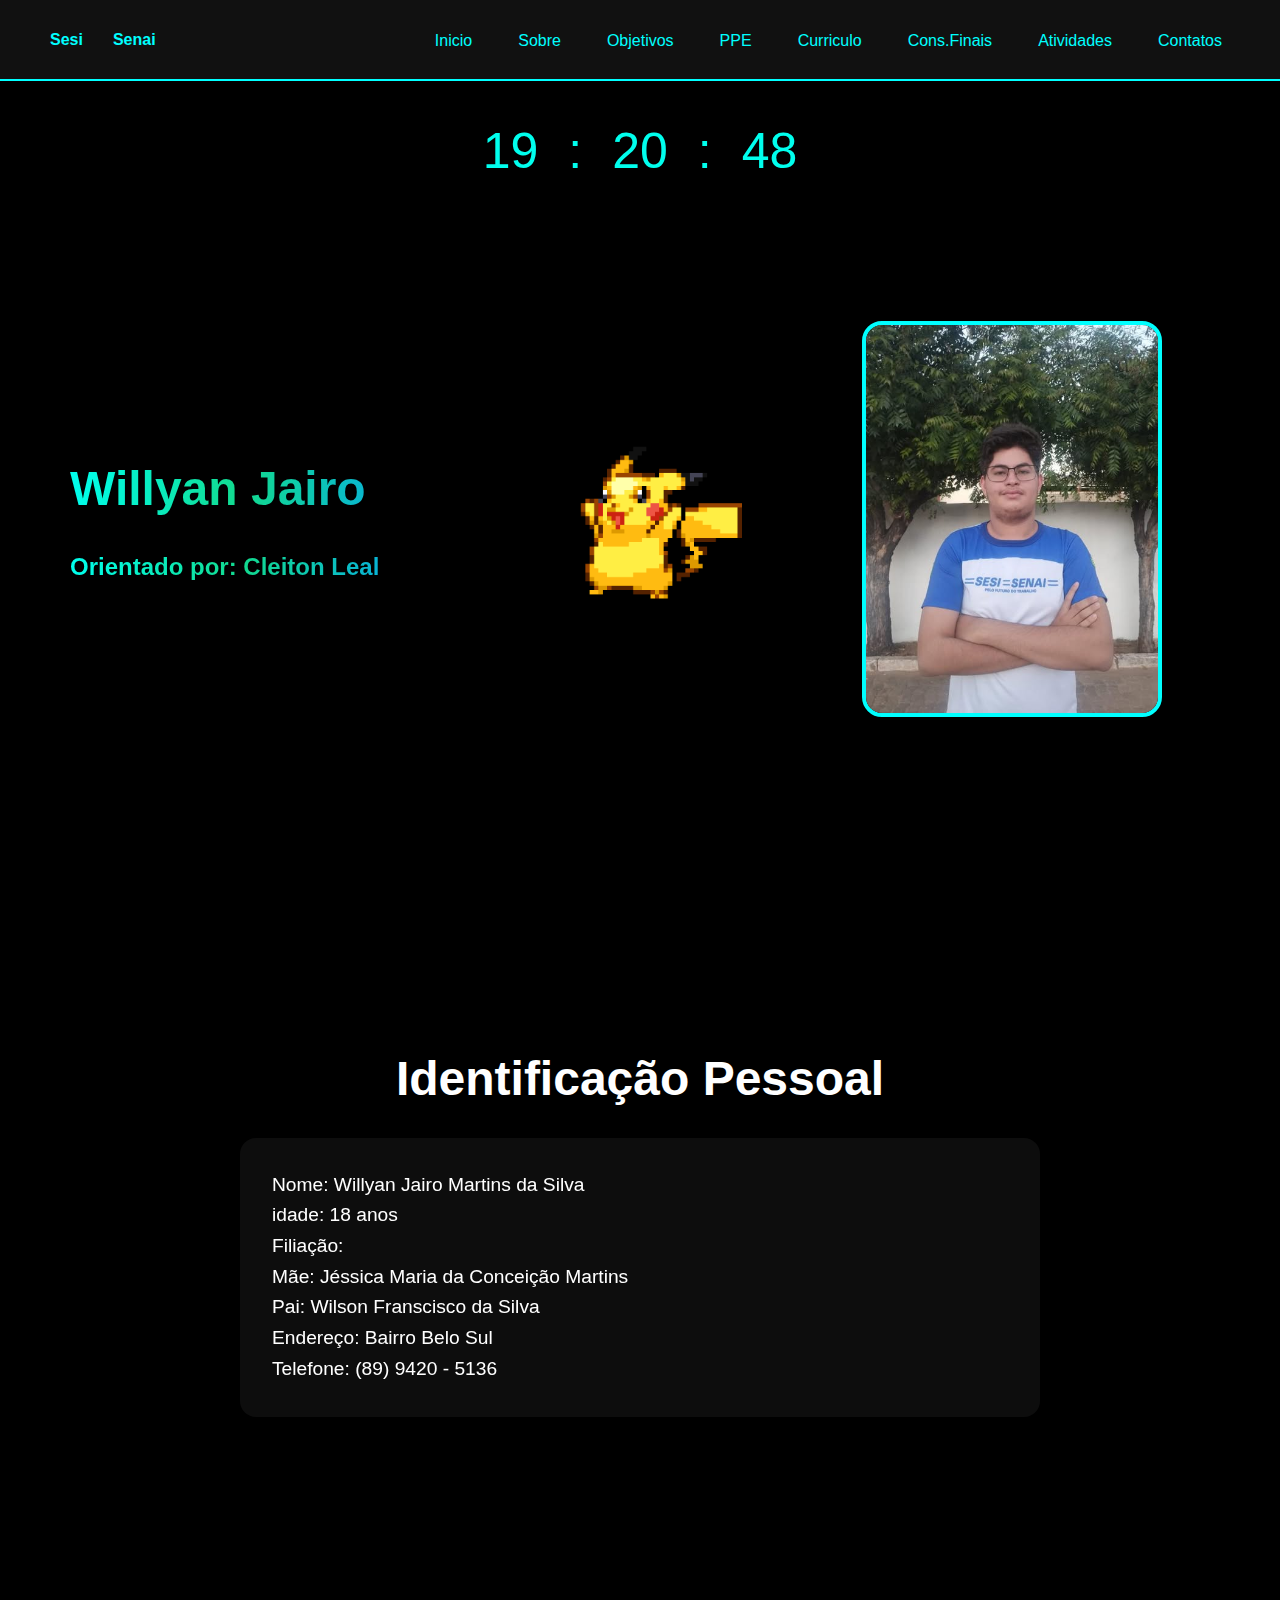
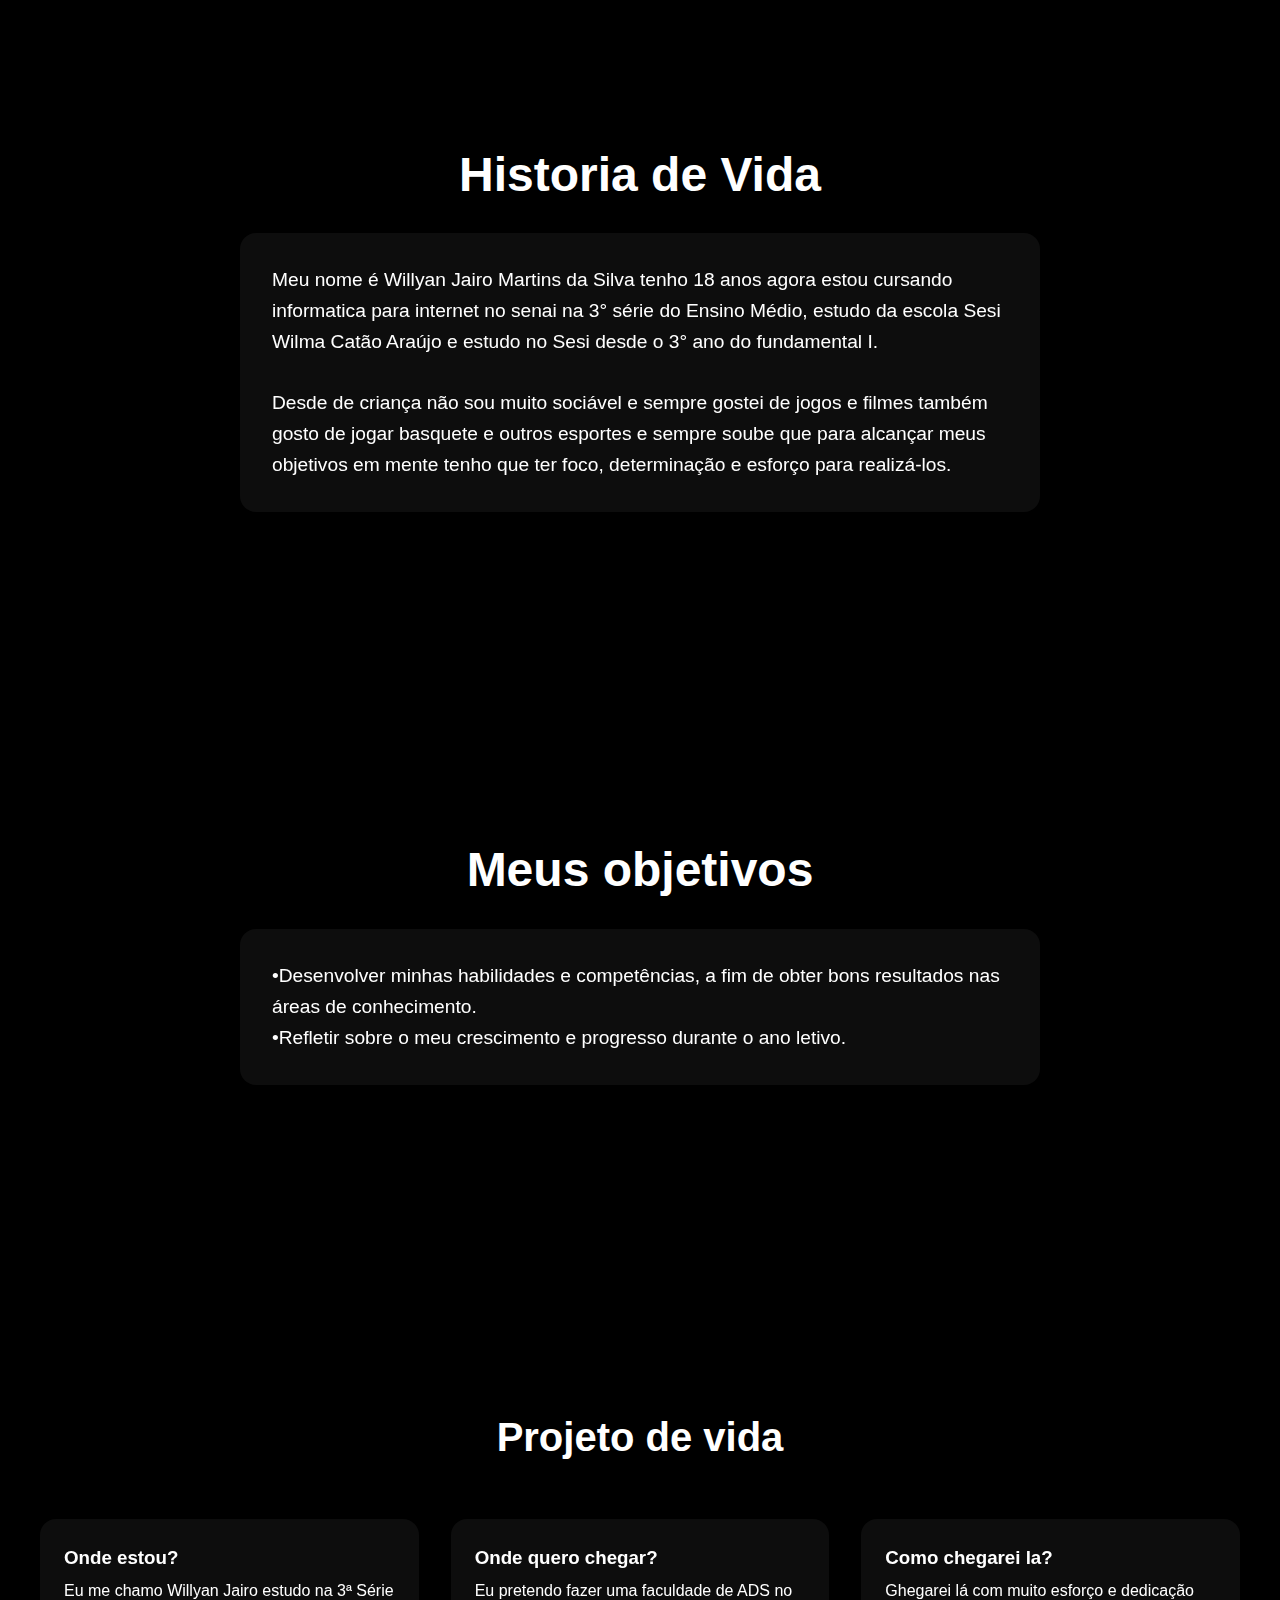
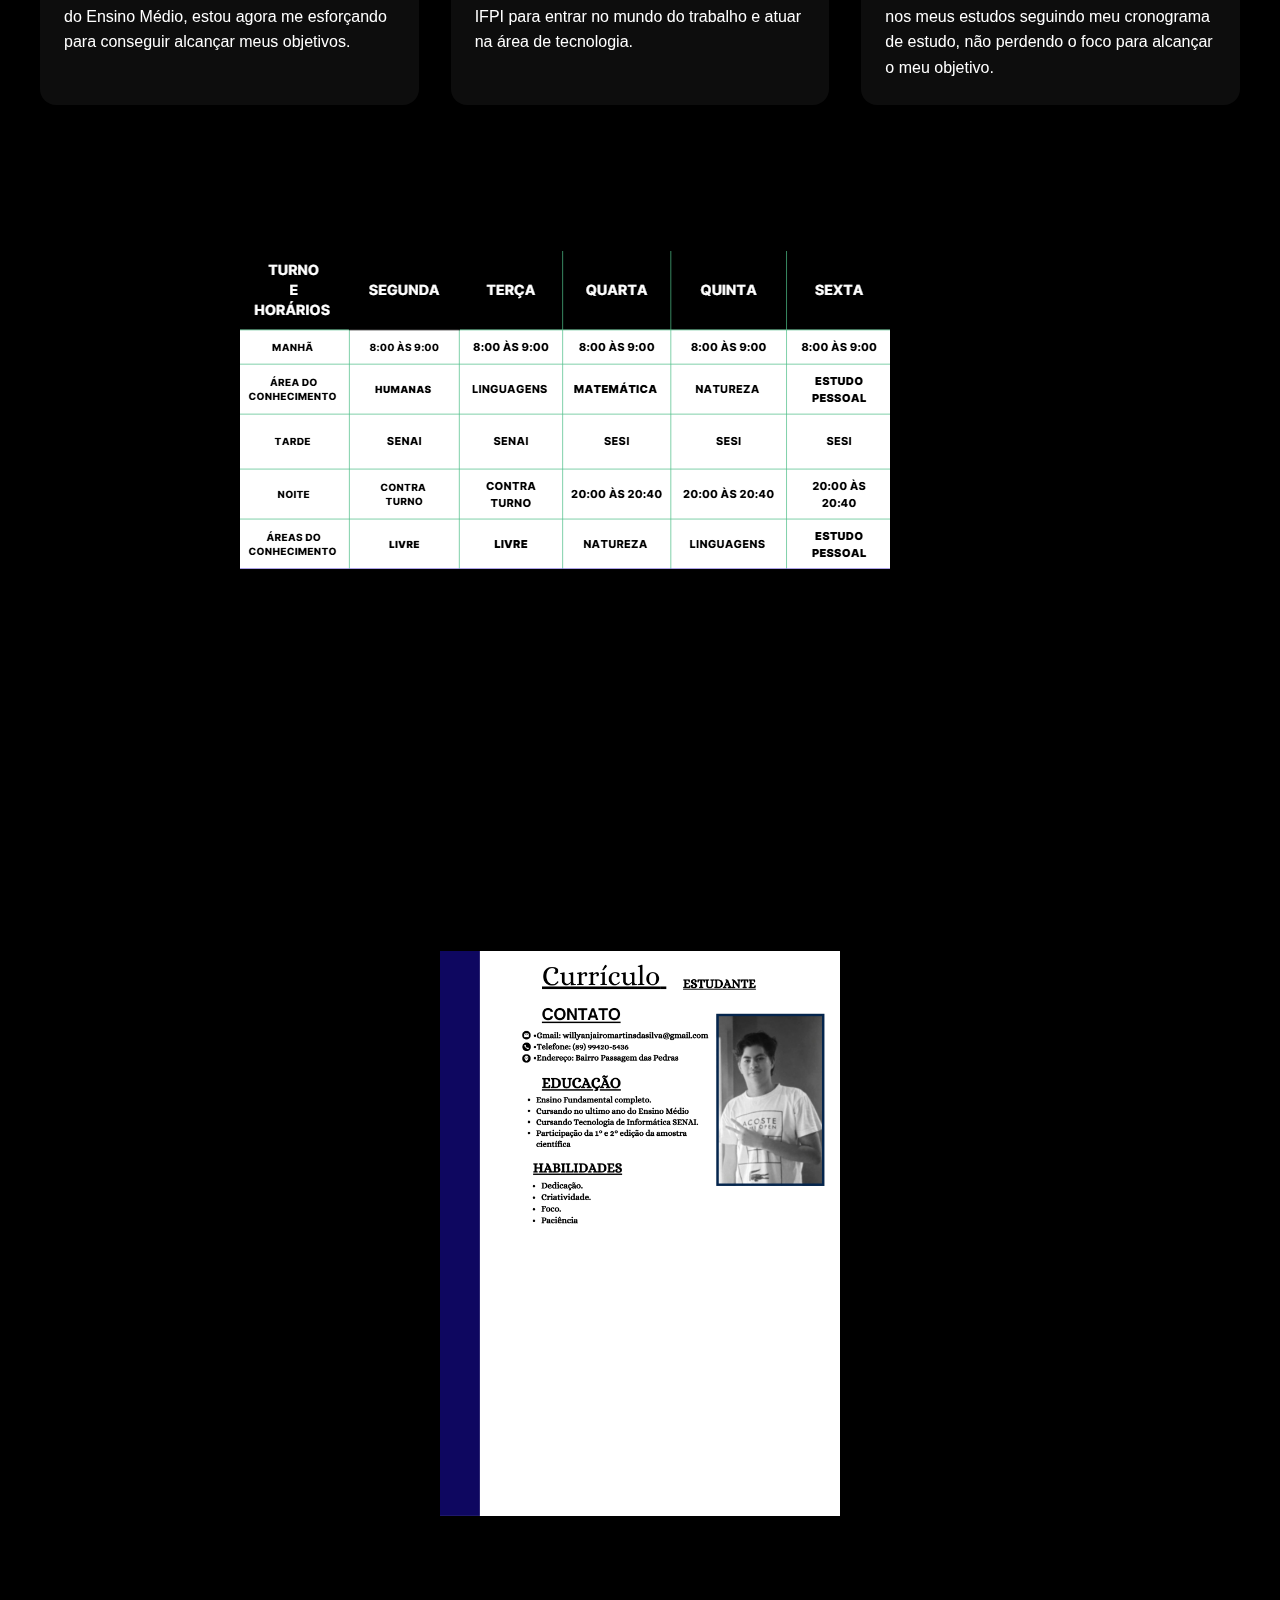
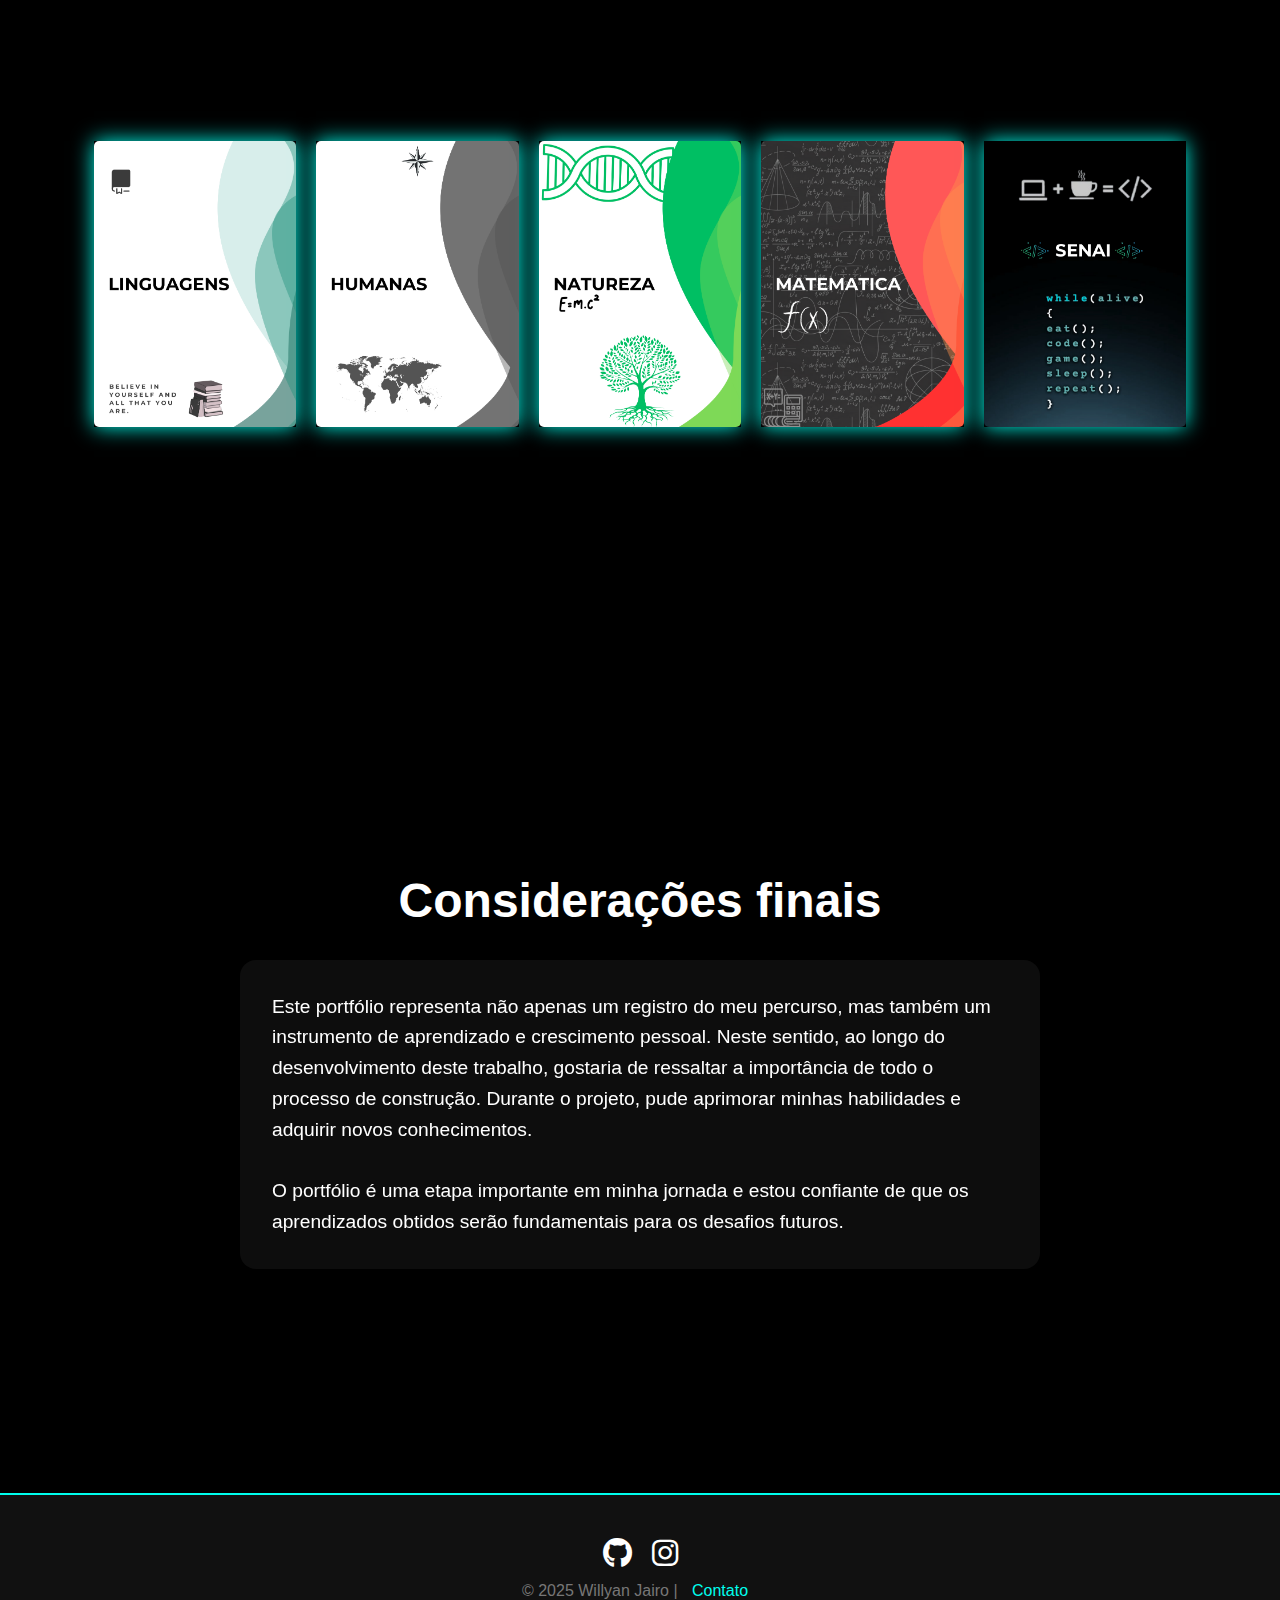
<file: index.html>
<!DOCTYPE html>
<html lang="en">

<head>
  <meta charset="UTF-8">
  <meta name="viewport" content="width=device-width, initial-scale=1.0">
  <title>Portfolio | Wilyan Jairo</title>
  <link rel="stylesheet" href="style.css">
  <link rel="shortcut icon" href="atividades portfolio/w.jpg" type="image/png">
  <link rel="stylesheet" href="https://cdnjs.cloudflare.com/ajax/libs/font-awesome/6.0.0-beta3/css/all.min.css">

  <style>
    * {
      margin: 0;
      padding: 0;
      box-sizing: border-box;
      text-decoration: none;
      border: none;
      outline: none;
      scroll-behavior: smooth;
      font-family: "Poppins", sans-serif;
      transition: all 0.3s ease-in-out;
      scroll-behavior: smooth;
    }

    body {
      background-color: #000;
      /* Cor de fundo preta */
      color: #fff;
      /* Cor do texto branca */
      line-height: 1.6;
      /* Altura da linha para melhor leitura */
    }

    a {
      text-decoration: none;
      /* Remove o sublinhado dos links */
      color: inherit;
      /* Faz com que os links herdem a cor do elemento pai */
    }

    img {
      display: block;
      /* Faz a imagem ser um bloco para evitar espaçamento indesejado */
      max-width: 100%;
      /* Garante que a imagem não ultrapasse a largura do container */
    }

    :root {
      --bg-color: #080808;
      --second-bg-color: #131313;
      --text-color: white;
      --main-color: #00ffee;
    }

    .nav-left,
    .nav-right {
      display: flex;
      /* Flexbox para organizar itens dentro da navbar */
      gap: 30px;
      /* Espaçamento entre os itens */
      font-weight: bold;
      /* Texto em negrito */
    }

    .nav-left span {
      color: #0ff;
      /* Cor azul nos textos da esquerda da navbar */
    }

    .nav-right a {
      color: #0ff;
      /* Cor azul nos links da direita */
      padding-bottom: 5px;
      /* Espaçamento inferior para efeito hover */
      transition: all 0.3s ease;
      /* Transição suave para hover */
    }

    .nav-right a:hover {
      border-bottom: 2px solid #0ff;
      /* Adiciona uma linha inferior ao passar o mouse */
    }




    .hero {
      display: flex;
      /* Flexbox para organizar texto e imagem */
      flex-wrap: wrap;
      /* Permite que elementos quebrem linha em telas pequenas */
      justify-content: space-between;
      /* Espaço entre elementos horizontalmente */
      align-items: center;
      /* Alinha verticalmente */
      padding: 100px 50px;
      /* Espaçamento interno */
      gap: 20px;
      /* Espaçamento entre os elementos */
    }

    .hero-text {
      flex: 1 1 300px;
      /* Flex-grow e flex-shrink com base mínima de 300px */
    }

    .hero-text h1 {
      font-size: 3rem;
      /* Tamanho grande do título */
      color: #0ff;
      /* Cor azul */
      margin-bottom: 10px;
      /* Espaço abaixo do título */
    }

    .hero-text p {
      font-size: 1.5rem;
      /* Tamanho do subtítulo */
      color: #ccc;
      /* Cor cinza claro */
    }

    .hero-image {
      flex: 1 1 300px;
      /* Flexbox para imagem */
      text-align: center;
      /* Centraliza a imagem */
    }

    .hero-image img {
      width: 300px;
      /* Largura fixa da imagem */
      max-width: 80%;
      /* Máximo de 80% do container */
      border-radius: 20px;
      /* Deixa a imagem circular */
      border: 4px solid #0ff;
      /* Borda azul */
      transition: transform 0.3s ease;
      /* Transição suave para hover */
      margin-left: 100px;
    }

    .hero-image img:hover {
      transform: scale(1.05);
      /* Aumenta a imagem ao passar o mouse */
      transform: translateY(-10px);
      box-shadow: 0 10px 20px rgba(0, 255, 255, 0.5);
    }


    /* Responsivo */
    @media (max-width: 768px) {
      .hero {
        flex-direction: column;
        /* Coloca os elementos da hero verticalmente em telas pequenas */
        text-align: center;
        /* Centraliza texto */
      }

      .nav-left,
      .nav-right {
        gap: 15px;
        /* Reduz espaço entre itens da navbar em telas pequenas */
      }
    }

    .double {
      flex: 1 1 5px;
      /* Flexbox para imagem */
      text-align: center;
      /* Centraliza a imagem */
      margin-left: 30px;
    }

    .ppe {

      margin: auto;
      height: 600px;
      width: 800px;
      justify-content: center;
    }

    .ppe img:hover {
      transform: scale(1.05);
      transition: transform 0.5s ease;
      /* Aumenta a imagem ao passar o mouse */
      transform: translateY(-10px);
      box-shadow: 0 0 30px var(--main-color);
    }

    .curriculo {
      margin: auto;
      height: 400px;
      width: 400px;
      justify-content: center;
    }

    .curriculo img:hover {
      transform: scale(1.05);
      transition: transform 0.5s ease;
      /* Aumenta a imagem ao passar o mouse */
      transform: translateY(-10px);
      box-shadow: 0 0 15px var(--main-color);
    }

    .gradit {
      background: linear-gradient(to right, #00ffee, #12da8e, #06abe6, #06abe6, #12da8e, #00ffee);
      -webkit-background-clip: text;
      -webkit-text-fill-color: transparent;
      background-size: 200%;
      background-clip: text;
      display: block;
      animation: animate-gradient 3s linear infinite;
    }



    .title {
      background: linear-gradient(to right, #00ffee, #12da8e, #06abe6, #06abe6, #12da8e, #00ffee);
      -webkit-background-clip: text;
      -webkit-text-fill-color: transparent;
      background-size: 200%;
      background-clip: text;
      display: block;
      animation: animate-gradient 3s linear infinite;
    }

    @keyframes animate-gradient {
      to {
        background-position: 200%;


      }
    }
  </style>
</head>



<body>
  <header>
    <nav class="navegacao">
      <div class="nav-left">
        <span>Sesi</span> <!-- Item esquerdo da navbar -->
        <span>Senai</span> <!-- Item esquerdo da navbar -->
      </div>

      <div class="nav-right">
        <a href="#inicio" class="menu-link">Inicio</a>
        <a href="#sobre" class="menu-link">Sobre</a>
        <a href="#objetivos" class="menu-link">Objetivos </a>
        <a href="#PPE" class="menu-link">PPE</a>
        <a href="#curriculo" class="menu-link">Curriculo</a>
         <a href="#ConsFinais" class="menu-link">Cons.Finais</a>
        <a href="#Atividades" class="menu-link">Atividades</a>
        <a href="#Contatos" class="menu-link">Contatos</a>
    </nav>
  </header>



  <div class="clock">
    <span id="hours">00</span>
    <span id="minutes">00</span>
    <span id="seconds">00</span>
  </div>






  <section id="inicio" class="hero">

    <div class="hero-text">
      <h1 class="title">Willyan Jairo</h1> <!-- Nome principal -->
      <p class="gradit">Orientado por: Cleiton Leal</p> <!-- Subtítulo -->
    </div>
    <div class="double">
      <img src="atividades portfolio/gif.gif" alt="double">
    </div>
    <div class="hero-image">
      <img src="atividades portfolio/willyan.jpg" alt="Willyan Jairo"> <!-- Imagem de perfil -->
    </div>
  </section>




  <section id="sobre" class="sobre">
    <h2 class="sobre-titulo">Identificação Pessoal</h2>
    <div class="sobre-caixa">
      <p class="sobre-paragrafo">
        Nome: Willyan Jairo Martins da Silva <br>
        idade: 18 anos <br>
        Filiação: <br>
        Mãe: Jéssica Maria da Conceição Martins <br>
        Pai: Wilson Franscisco da Silva <br>
        Endereço: Bairro Belo Sul <br>
        Telefone: (89) 9420 - 5136 <br>
      </p>

    </div>
  </section>


  <section id="sobre" class="sobre">
    <h2 class="sobre-titulo">Historia de Vida</h2>
    <div class="sobre-caixa">
      <p class="sobre-paragrafo">
        Meu nome é Willyan Jairo Martins da Silva tenho 18 anos agora estou cursando informatica para internet no senai
        na 3° série do Ensino Médio, estudo da escola Sesi Wilma Catão Araújo e estudo no Sesi desde o 3° ano do
        fundamental I. <br>
        <br>

        Desde de criança não sou muito sociável e sempre gostei de jogos e filmes também gosto de jogar basquete e
        outros esportes e sempre soube que para alcançar meus objetivos em mente tenho que ter foco, determinação e
        esforço para realizá-los.
      </p>

    </div>
  </section>



  <section id="sobre" class="sobre">
    <h2 class="sobre-titulo">Meus objetivos</h2>
    <div class="sobre-caixa">
      <p class="sobre-paragrafo">
        •Desenvolver minhas habilidades e competências, a fim de obter bons resultados nas áreas de conhecimento. <br>

        •Refletir sobre o meu crescimento e progresso durante o ano letivo.
      </p>

    </div>
  </section>

  <section id="objetivos" class="objetivos">
    <h2 class="objetivos-titulo">Projeto de vida</h2>
    <div class="objetivos-caixa">

      <div class="objetivos-card">
        <div class="caixa-texto">
          <h3 class="info-objetivos">Onde estou?</h3>
          <p class="paagrafo-objetivos">Eu me chamo Willyan Jairo
            estudo na 3ª Série do Ensino Médio, estou agora me esforçando para conseguir alcançar meus objetivos.</p>
        </div>
      </div>

      <div class="objetivos-card">
        <div class="caixa-texto">
          <h3 class="info-objetivos">Onde quero chegar?</h3>
          <p class="paagrafo-objetivos">Eu pretendo fazer uma faculdade de ADS no IFPI para entrar no mundo do trabalho
            e atuar na área de tecnologia.</p>
        </div>
      </div>

      <div class="objetivos-card">
        <div class="caixa-texto">
          <h3 class="info-objetivos">Como chegarei la?</h3>
          <p class="paagrafo-objetivos">Ghegarei lá com muito esforço e dedicação nos meus estudos seguindo meu
            cronograma de estudo, não perdendo o foco para alcançar o meu objetivo.</p>
        </div>
      </div>

    </div>
  </section>
  </div>



  <section class="sect-ppe" id="PPE">
    <div class="ppe">
      <img src="atividades portfolio/PPE.png" alt="ppe">
    </div>
  </section>


  <section class="sect-curriculo" id="curriculo">
    <div class="curriculo">
      <img src="atividades portfolio/curriculowilly.png" alt="curriculo">
    </div>
  </section>







  <section class="Atividades-box" id="Atividades">
    <div class="container-box">
      <div class="box">
        <a href="Linguagens.html">
          <img src="atividades portfolio/capalinguagens.png" alt="Linguagens">
        </a>
      </div>

      <div class="box">
        <a href="humanas.html">
          <img src="atividades portfolio/capahumanas.png" alt="humanas">
        </a>
      </div>

      <div class="box">
        <a href="natureza.html">
          <img src="atividades portfolio/capanatureza.png" alt="natureza">
        </a>
      </div>

      <div class="box">
        <a href="matematica.html">
          <img src="atividades portfolio/capamatematica.png" alt="matematica">
        </a>
      </div>

      <div class="box">
        <a href="senai.html">
          <img src="atividades portfolio/capasenai.png" alt="Senai">
        </a>
      </div>

    </div>

  </section>



  <section id="ConsFinais" class="sobre">
    <h2 class="sobre-titulo">Considerações finais</h2>
    <div class="sobre-caixa">
      <p class="sobre-paragrafo">
        Este portfólio representa não apenas um registro do meu percurso, mas também um instrumento de aprendizado e
        crescimento pessoal. Neste sentido, ao longo do desenvolvimento deste trabalho, gostaria de ressaltar a
        importância de todo o processo de construção. Durante o projeto, pude aprimorar minhas habilidades e adquirir
        novos conhecimentos. <br>
        <br>
        O portfólio é uma etapa importante em minha jornada e estou confiante de que os aprendizados obtidos serão
        fundamentais para os desafios futuros.
      </p>

    </div>
  </section>





  <!-- Footer -->
  <section id="Contatos">
    <footer>
      <div class="footer-links">
        <a href="https://github.com/Willyan-0607" target="_blank" class="github-link">
          <i class="fab fa-github"></i>
        </a>
        <a href="https://www.instagram.com/w_jiraya0607/" target="_blank" class="github-link">
          <i class="fab fa-instagram"></i>
        </a>
      </div>


      &copy; 2025 Willyan Jairo | <a href="#Contatos">Contato</a> <!-- Direitos autorais e link de contato -->
    </footer>
  </section>














  <script>
    const hoursElement = document.getElementById('hours')
    const minuteElemnet = document.getElementById('minutes')
    const secondsElement = document.getElementById('seconds')

    function newTime() {

      const date = new Date();

      const hours = date.getHours()
      const minutes = date.getMinutes()
      const seconds = date.getSeconds()

      hoursElement.textContent = fixTime(hours)
      minuteElemnet.textContent = fixTime(minutes)
      secondsElement.textContent = fixTime(seconds)

    }

    function fixTime(time) {
      return time < 10 ? '0' + time : time
    }

    newTime()
    setInterval(newTime, 1000)
  </script>
</body>

</html>
</file>
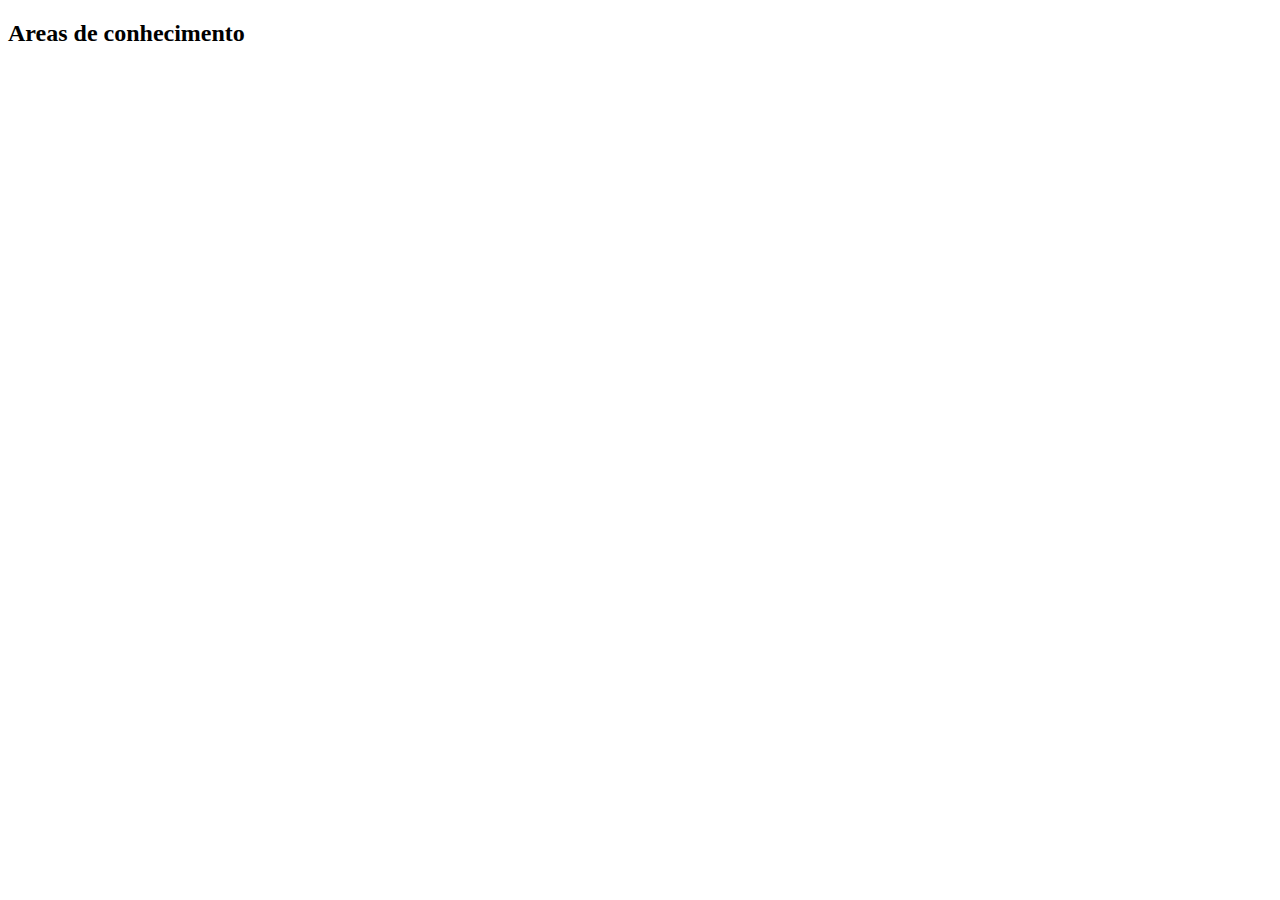
<file: atividades.html>
<!DOCTYPE html>
<html lang="en">
<head>
    <meta charset="UTF-8">
    <meta name="viewport" content="width=device-width, initial-scale=1.0">
    <title>Document</title>
</head>
<body>
    <div class="container">
        <h2>Areas de conhecimento</h2>

        




    </div>
</body>
</html>
</file>
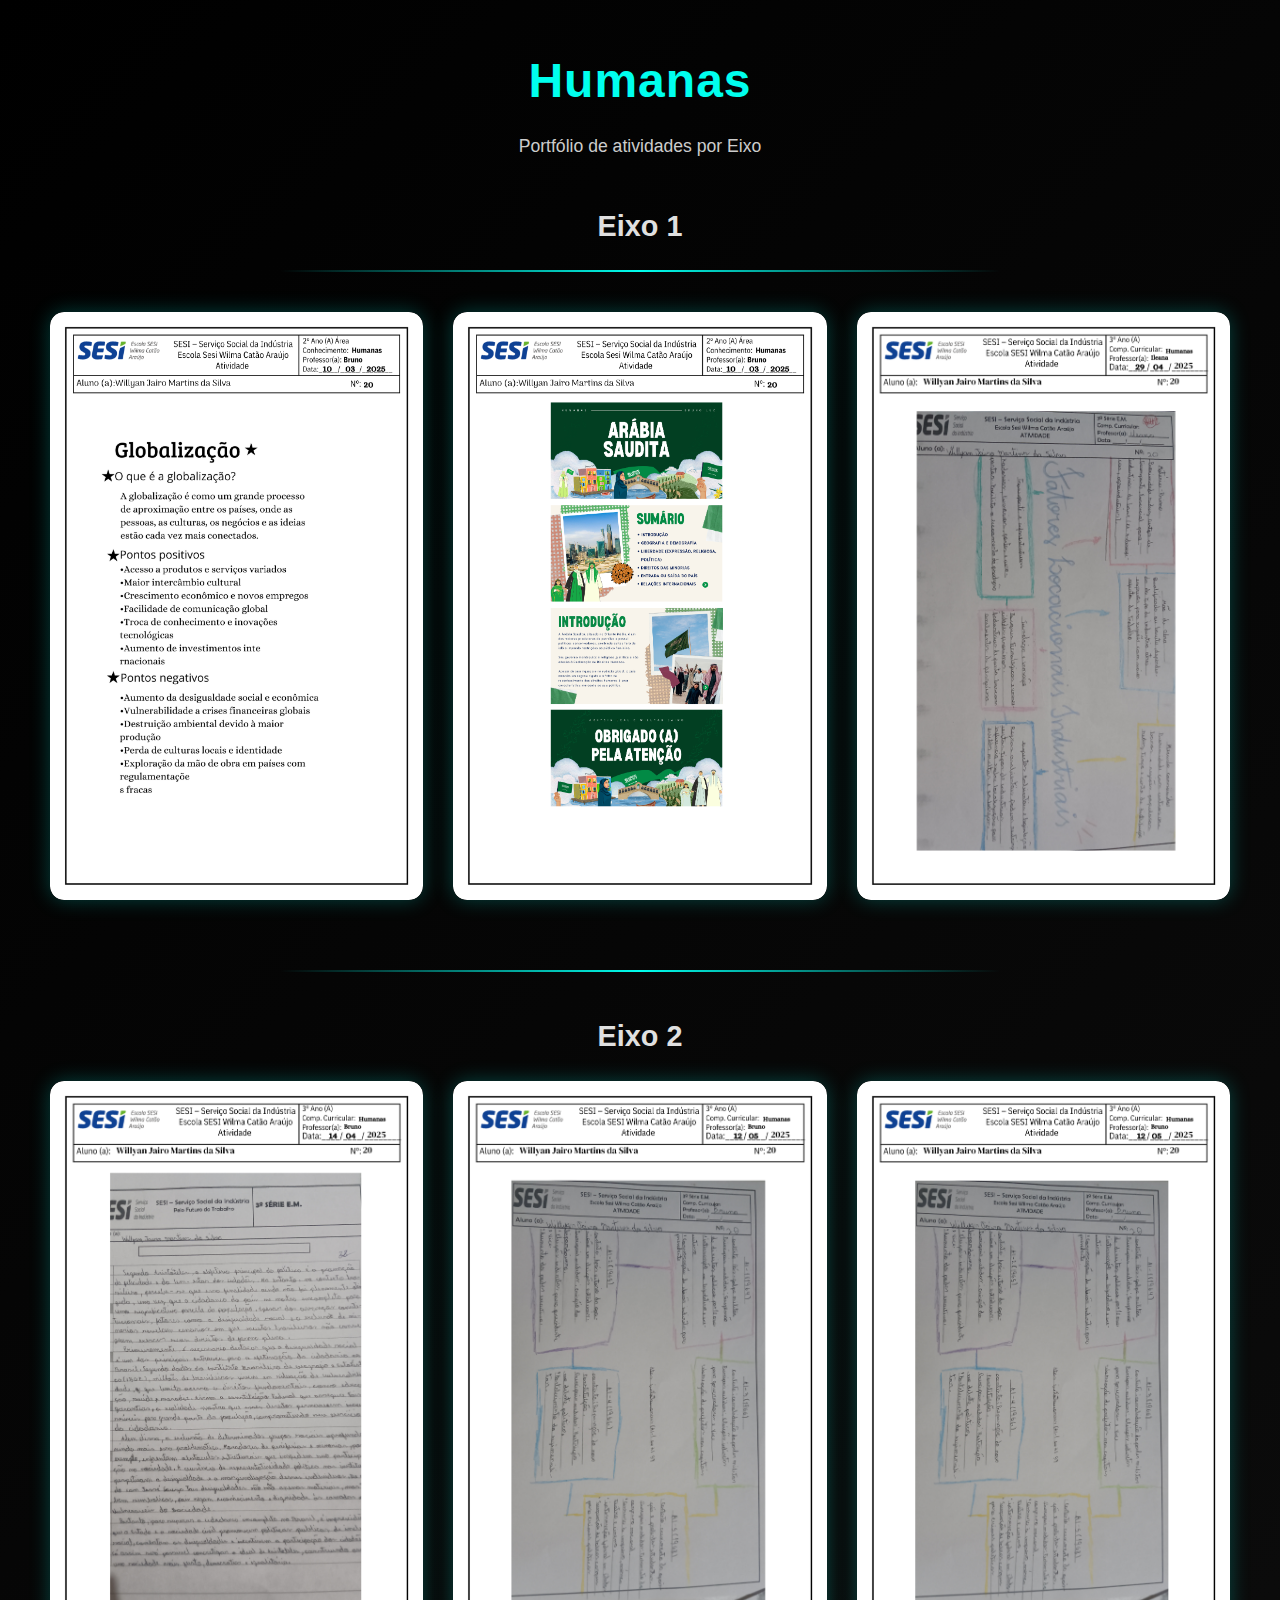
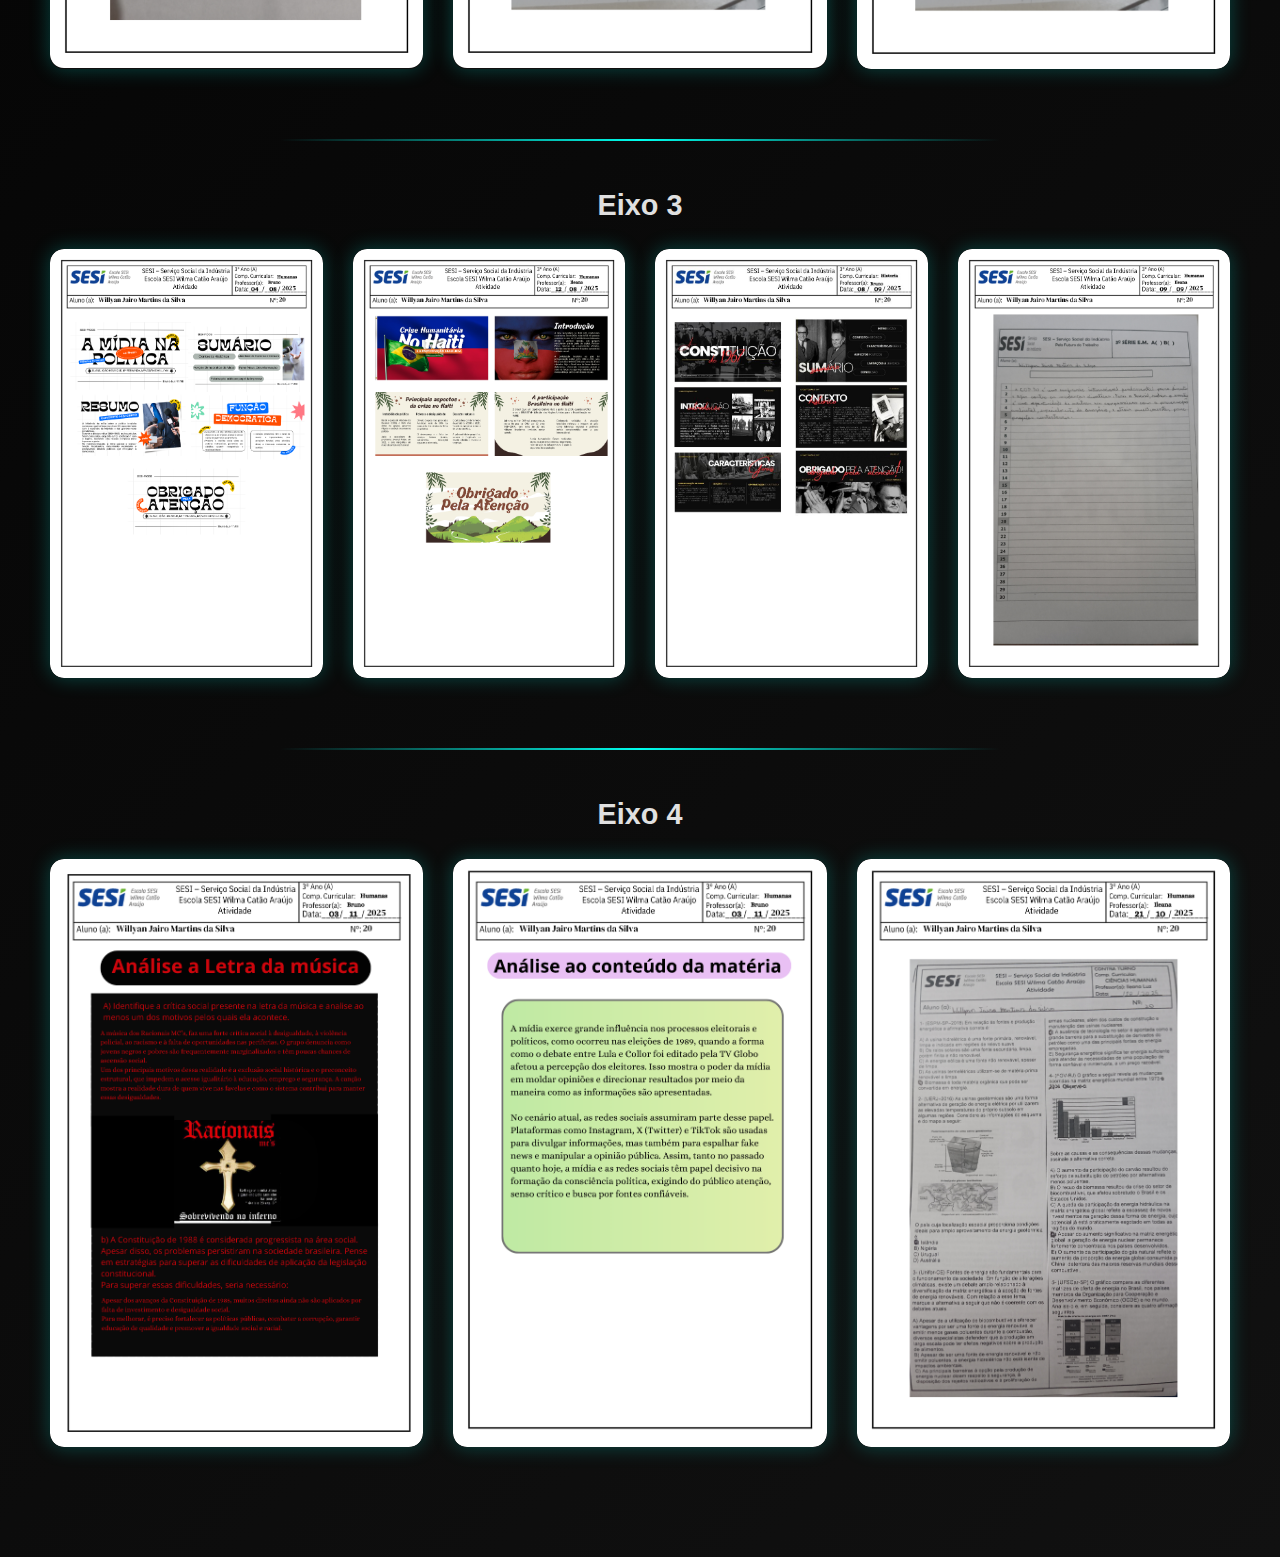
<file: humanas.html>
<!DOCTYPE html>
<html lang="en">

<head>
    <meta charset="UTF-8">
    <meta name="viewport" content="width=device-width, initial-scale=1.0">
    <title>Document</title>

    <style>
          * {
            margin: 0;
            padding: 0;
            box-sizing: border-box;
            text-decoration: none;
            border: none;
            outline: none;
            font-family: "Poppins", sans-serif;
        }

        :root {
            --bg-color: #0a0a0a;
            --panel-color: rgba(19, 19, 19, 0.8);
            --text-color: #fff;
            --accent: #00ffee;
            --accent-soft: rgba(0, 255, 238, 0.4);
            --card-radius: 14px;
            --shadow: 0 0 20px rgba(0, 255, 238, 0.25);
        }


        body {
            background: linear-gradient(135deg, #000 0%, #111 100%);
            color: var(--text-color);
            line-height: 1.7;
            padding: 40px 20px;
        }

 
        header h1 {
            font-size: 3rem;
            color: var(--accent);
            text-align: center;
            margin-bottom: 10px;
            letter-spacing: 1px;
            font-weight: 700;
        }

        header p {
            text-align: center;
            font-size: 1.1rem;
            color: #ccc;
            margin-bottom: 40px;
        }

        section {
            max-width: 1200px;
            margin: 0 auto 70px;
        }

        section h2 {
            text-align: center;
            font-size: 1.8rem;
            margin-bottom: 20px;
            font-weight: 600;
            color: #e0e0e0;
        }

        section hr {
            border: none;
            height: 2px;
            width: 60%;
            margin: 0 auto 40px;
            background: linear-gradient(to right, transparent, var(--accent), transparent);
        }

        .deveres-container {
            display: grid;
            grid-template-columns: repeat(auto-fit, minmax(240px, 1fr));
            gap: 30px;
            padding: 0 10px;
        }

       
        .deveres {
            background: var(--panel-color);
            border-radius: var(--card-radius);
            overflow: hidden;
            backdrop-filter: blur(8px);
            box-shadow: var(--shadow);
            transition: transform 0.4s ease, box-shadow 0.4s ease;
            cursor: pointer;
        }

        .deveres img {
            display: block;
            width: 100%;
            height: auto;
            border-radius: var(--card-radius);
            transition: transform 0.4s ease;
        }

        .deveres:hover {
            transform: translateY(-6px) scale(1.03);
            box-shadow: 0 0 35px var(--accent-soft);
        }

        .deveres:hover img {
            transform: scale(1.05);
        }

      
        @media (max-width: 768px) {
            header h1 {
                font-size: 2.3rem;
            }

            section h2 {
                font-size: 1.5rem;
            }
        }
    </style>
</head>

<body>

    <header>
        <h1>Humanas</h1>
        <p>Portfólio de atividades por Eixo</p>
    </header>
    <main>
        <section>
            <h2>Eixo 1</h2>
            <hr>
            <div class="deveres-container">
                <div class="deveres">
                    <img src="atividades portfolio/Cópia de Cópia de DOC-20241010-WA0024. (2).png" alt="">
                </div>
                <div class="deveres">
                    <img src="atividades portfolio/arabiasaudita.png" alt="">
                </div>

                <div class="deveres">
                    <img src="25.png" alt="">
                </div>

            </div>
        </section>

        <section>
            <hr>
            <h2>Eixo 2</h2>

            <div class="deveres-container">
                <div class="deveres">
                    <img src="24.png" alt="">
                </div>
                <div class="deveres">
                    <img src="26.png" alt="">
                </div>
                <div class="deveres">
                    <img src="atividades portfolio/atosinconstitucionais.png" alt="">
                </div>

            </div>
        </section>

        <section>
            <hr>
            <h2>Eixo 3</h2>

            <div class="deveres-container">
                <div class="deveres">
                    <img src="atividades portfolio/midiapolitica.png" alt="">
                </div>
                <div class="deveres">
                    <img src="atividades portfolio/haiti.png" alt="">
                </div>
                <div class="deveres">
                    <img src="atividades portfolio/constituição1967.jpg" alt="">
                </div>
                <div class="deveres">
                    <img src="atividades portfolio/cop30hmanas.png" alt="">
                </div>

            </div>
        </section>

        <section>
            <hr>
            <h2>Eixo 4</h2>

            <div class="deveres-container">
                <div class="deveres">
                    <img src="atividades portfolio/musicaRACIONAIS.png" alt="">
                </div>
                <div class="deveres">
                    <img src="atividades portfolio/analiseconteudodamateria.png" alt="">
                </div>
                <div class="deveres">
                    <img src="atividades portfolio/listahumanasileana.png" alt="">
                </div>
            </div>
        </section>
    </main>

</body>

</html>
</file>
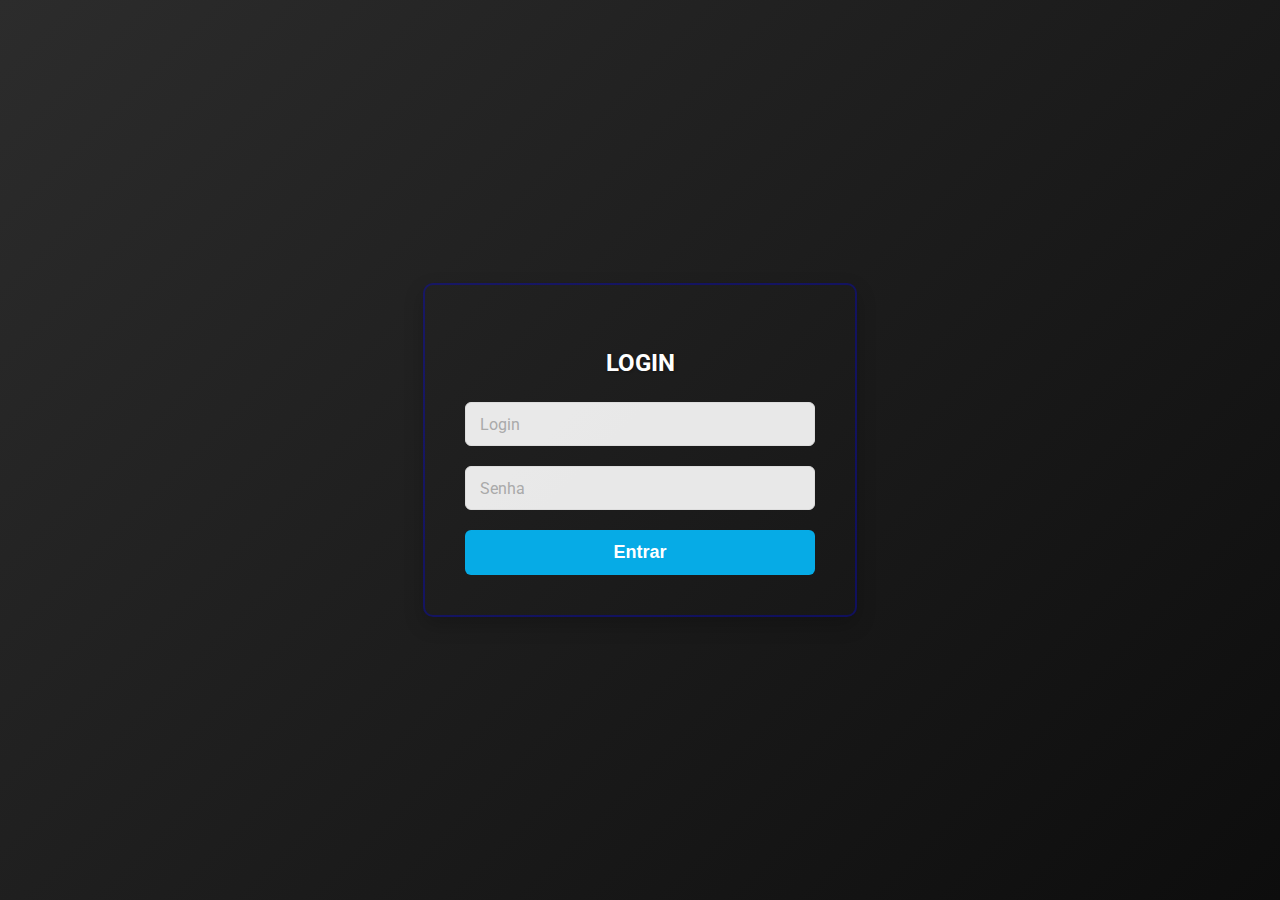
<file: login.html>
<!DOCTYPE html>
<html lang="en">
<head>
    <meta charset="UTF-8">
    <meta name="viewport" content="width=device-width, initial-scale=1.0">
    <title>LOGIN</title>
    <style>
        @import url('https://fonts.googleapis.com/css2?family=Roboto:wght@400;700&display=swap');
        
        body {
            font-family: 'Roboto', sans-serif;
            background-size: 400% 400%;
            /* Cores do Kamen Rider Double: Preto (Cyclone) e Verde (Joker) */
            background-image: linear-gradient(135deg, #2c2c2c, #0d0d0d, #03b04c, #007730, #2c2c2c);
            animation: gradient-animado 15s ease infinite;
            display: flex;
            justify-content: center;
            align-items: center;
            height: 100vh;
            margin: 0;
            color: #333;
        }

        @keyframes gradient-animado {
            0% { background-position: 0% 50%; }
            50% { background-position: 100% 50%; }
            100% { background-position: 0% 50%; }
        }

        .login-container {
            background-color: rgba(255, 255, 255, 0); 
            padding: 40px;
            border-radius: 10px;
            /* Borda alterada para azul */
            border: 2px solid rgba(0, 0, 255, 0.3);
            box-shadow: 0 8px 20px rgba(0, 0, 0, 0.2);
            width: 350px;
            text-align: center;
            transition: border-color 0.3s ease, box-shadow 0.3s ease, transform 0.3s ease;
        }

        .login-container:hover {
            /* Borda alterada para azul no hover */
            border-color: #0000ff;
            /* Sombra alterada para azul no hover */
            box-shadow: 0 8px 30px rgba(0, 0, 255, 0.3);
            transform: scale(1.03); 
        }

        h3 {
            margin-bottom: 25px;
            color: #fff;
            font-size: 24px;
            font-weight: 700;
            text-shadow: 1px 1px 3px rgba(0, 0, 0, 0.3);
        }

        .input-group {
            display: flex;
            margin-bottom: 20px; /* Increased margin for better spacing */
            position: relative;
            
        }

        .input-group input {
            width: 100%;
            padding: 12px 15px;
            border: 1px solid #ddd;
            border-radius: 6px;
            font-size: 16px;
            background-color: rgba(255, 255, 255, 0.9);
            transition: all 0.3s ease;
        }

        .input-group input:focus {
            outline: none;
            /* Borda alterada para azul no foco */
            border-color: #06abe6;
            /* Sombra alterada para azul no foco */
            box-shadow: 0 0 5px rgba(0, 0, 255, 0.25);
        }

        .input-group input::placeholder {
            color: #aaa;
        }

        .input-group label {
            position: absolute;
            left: 15px;
            top: 50%;
            transform: translateY(-50%);
            color: #aaa;
            pointer-events: none;
            transition: all 0.3s ease;
        }
        
        .input-group input:focus + label,
        .input-group input:not(:placeholder-shown) + label {
            top: -10px; /* Adjusted position */
            left: 10px;
            font-size: 12px;
            /* Cor da label alterada para azul */
            color: #06abe6;
            background-color: rgba(255, 255, 255, 0.9);
            padding: 0 5px;
        }

        .login-button {
            width: 100%;
            padding: 12px;
            /* Cor de fundo do botão alterada para azul */
            background-color: #06abe6;
            color: #fff;
            border: none;
            border-radius: 6px;
            font-size: 18px;
            font-weight: 700;
            cursor: pointer;
            transition: background-color 0.3s ease, transform 0.2s ease;
        }

        .login-button:hover {
            /* Cor do botão alterada para um azul mais escuro no hover */
            background-color: #058ac7;
            transform: translateY(-2px);
        }
    </style>
</head>
<body>
    <div class="login-container">
        <h3>LOGIN</h3>
        <form>
            <div class="input-group">
                <input type="text" placeholder=" " id="login">
                <label for="login">Login</label>
            </div>
            <div class="input-group">
                <input type="password" placeholder=" " id="senha">
                <label for="senha">Senha</label>
            </div>
            <button class="login-button" onclick="logar(); return false;">Entrar</button>
        </form>
    </div>
    <script>
        function logar() {
            var login = document.getElementById("login").value;
            var senha = document.getElementById("senha").value;
            if (login == "admin" && senha == "admin") {
                alert("Sucesso");
                location.href = "index.html";
            } else {
                alert("Usuário ou senha inválida");
            }
        }
    </script>
</body>
</html>
</file>
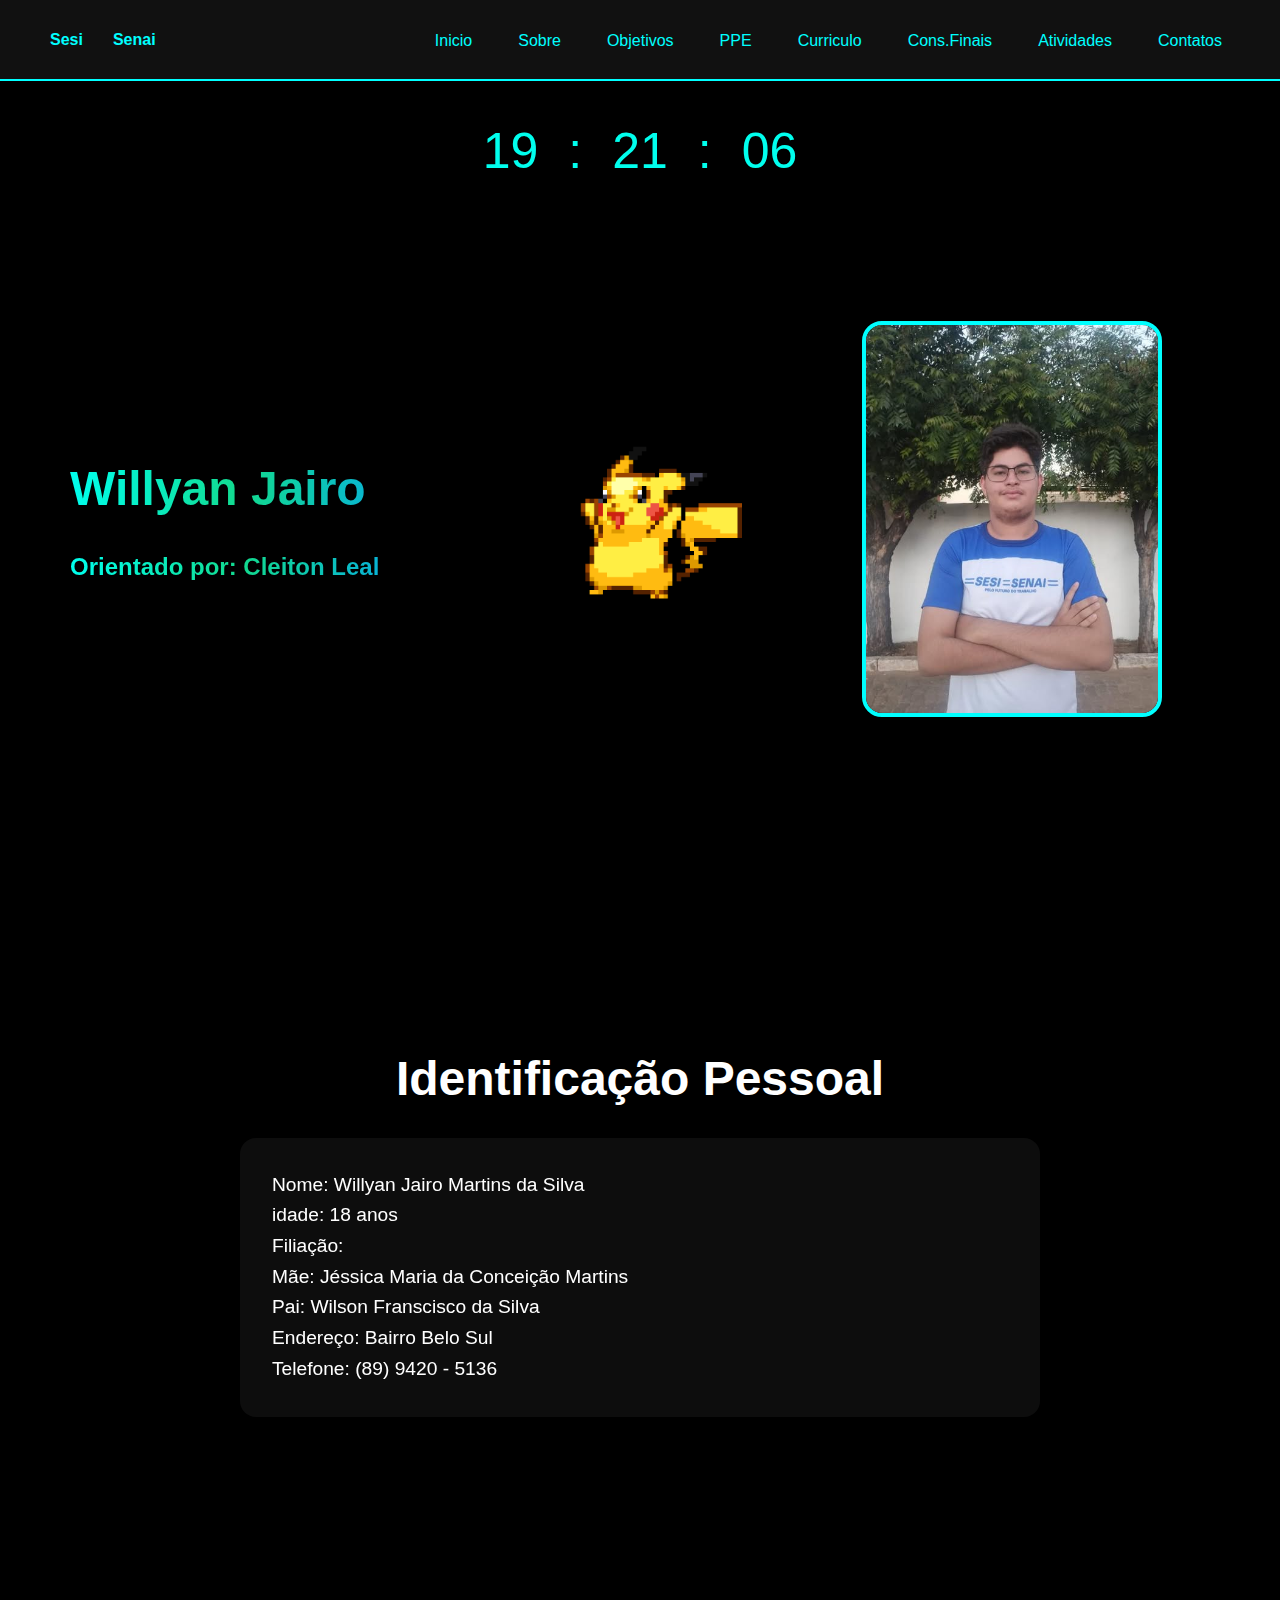
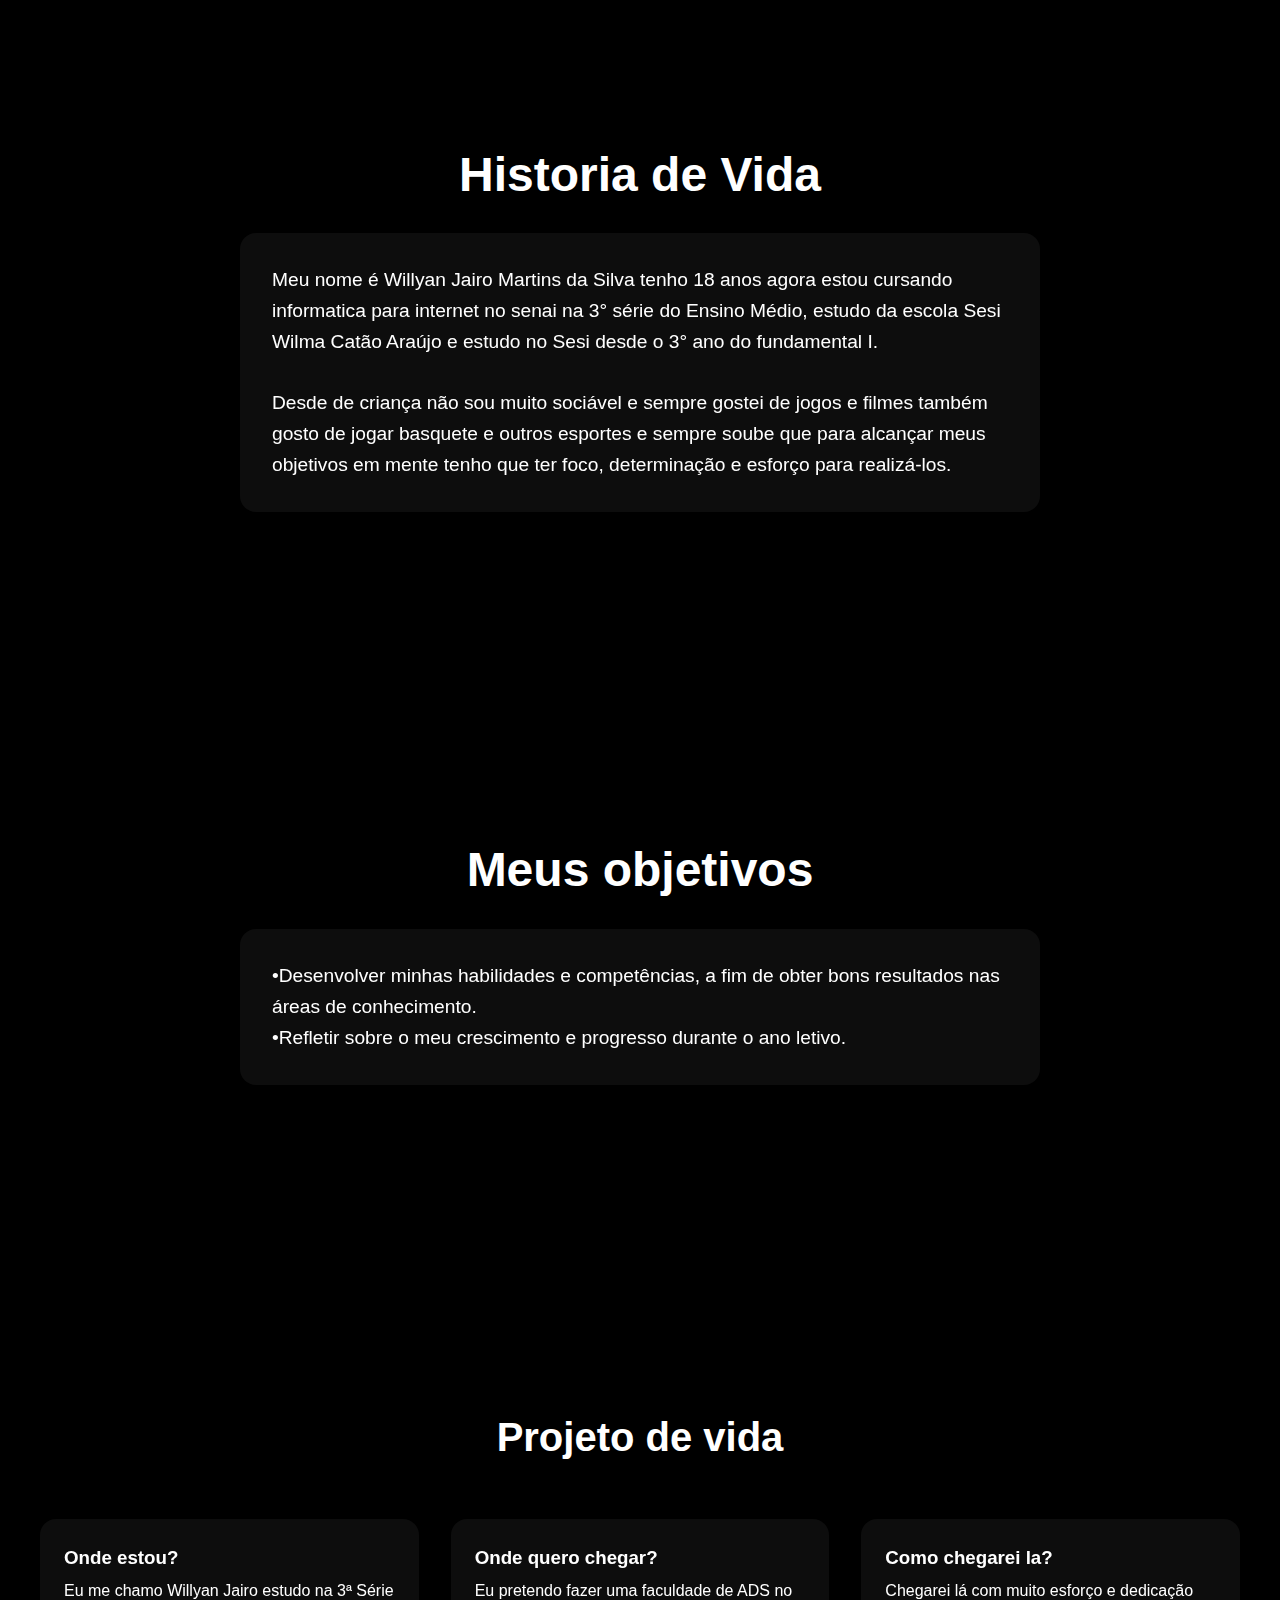
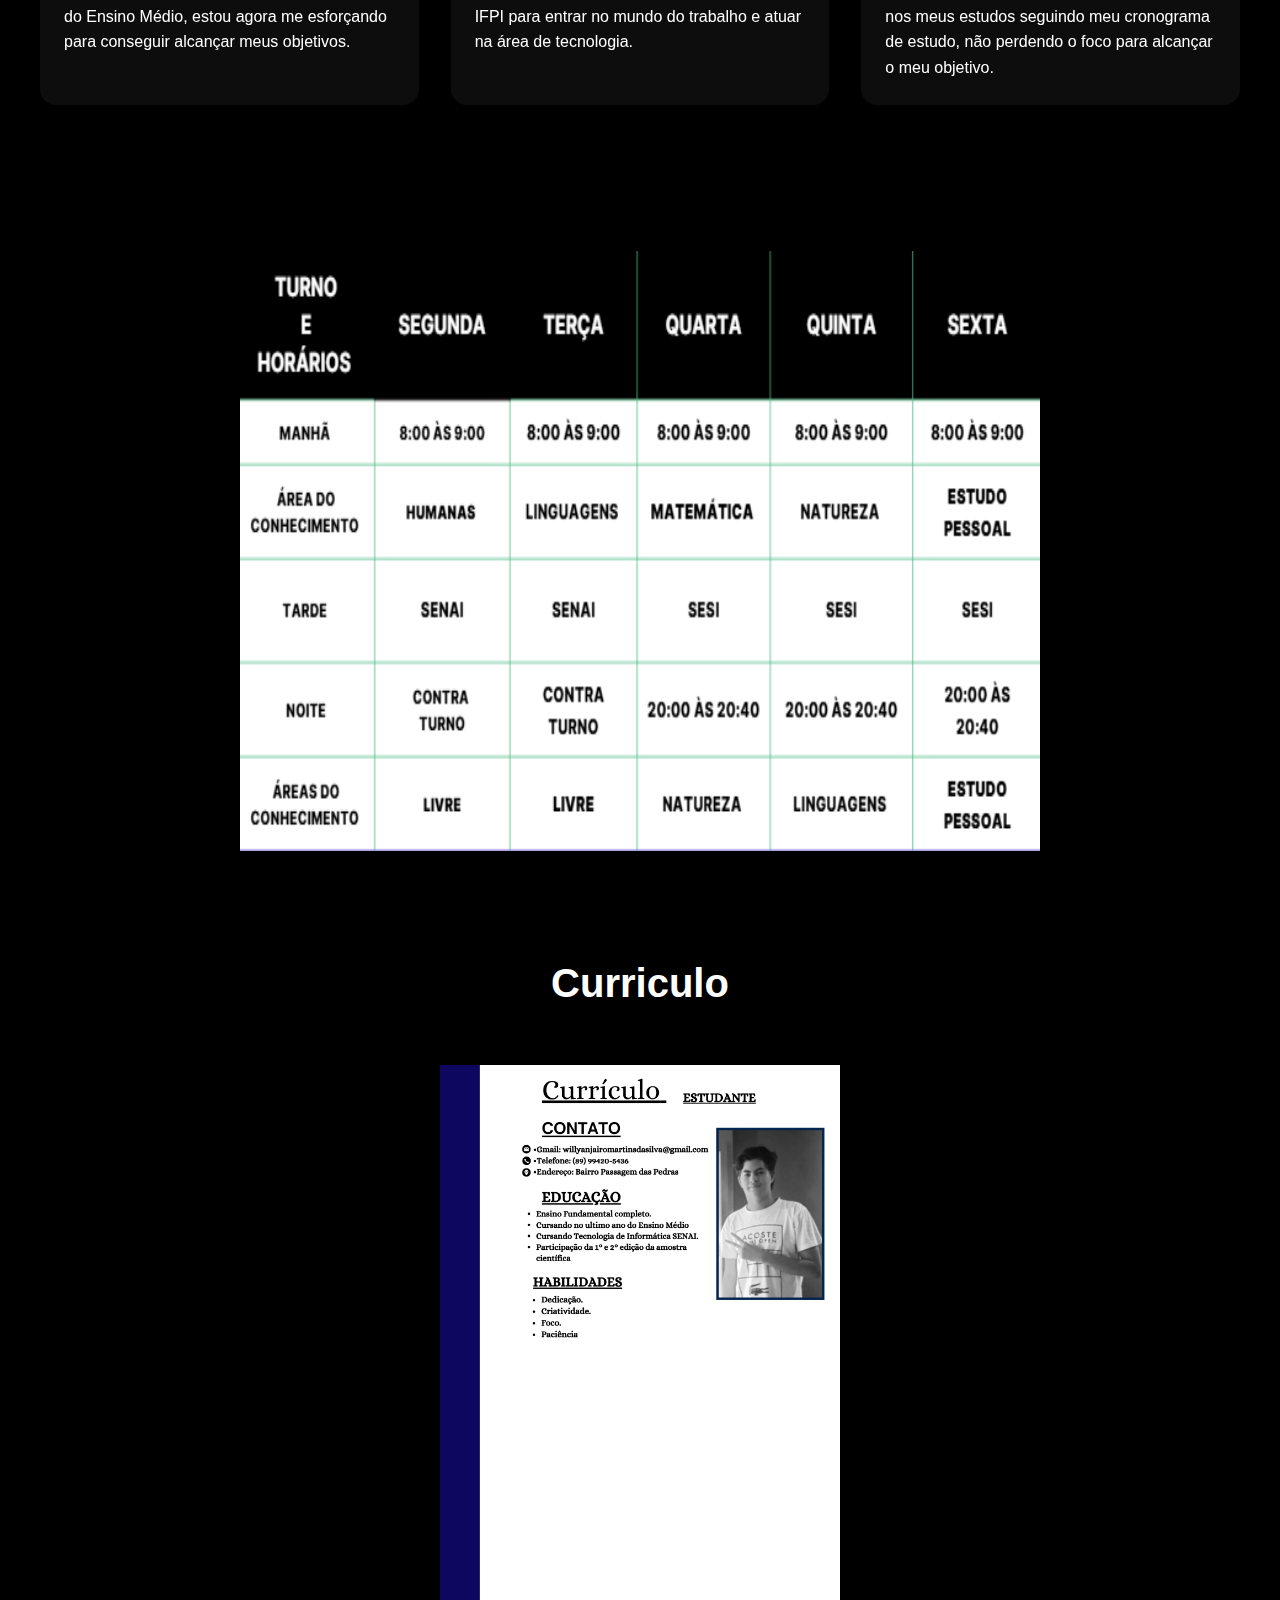
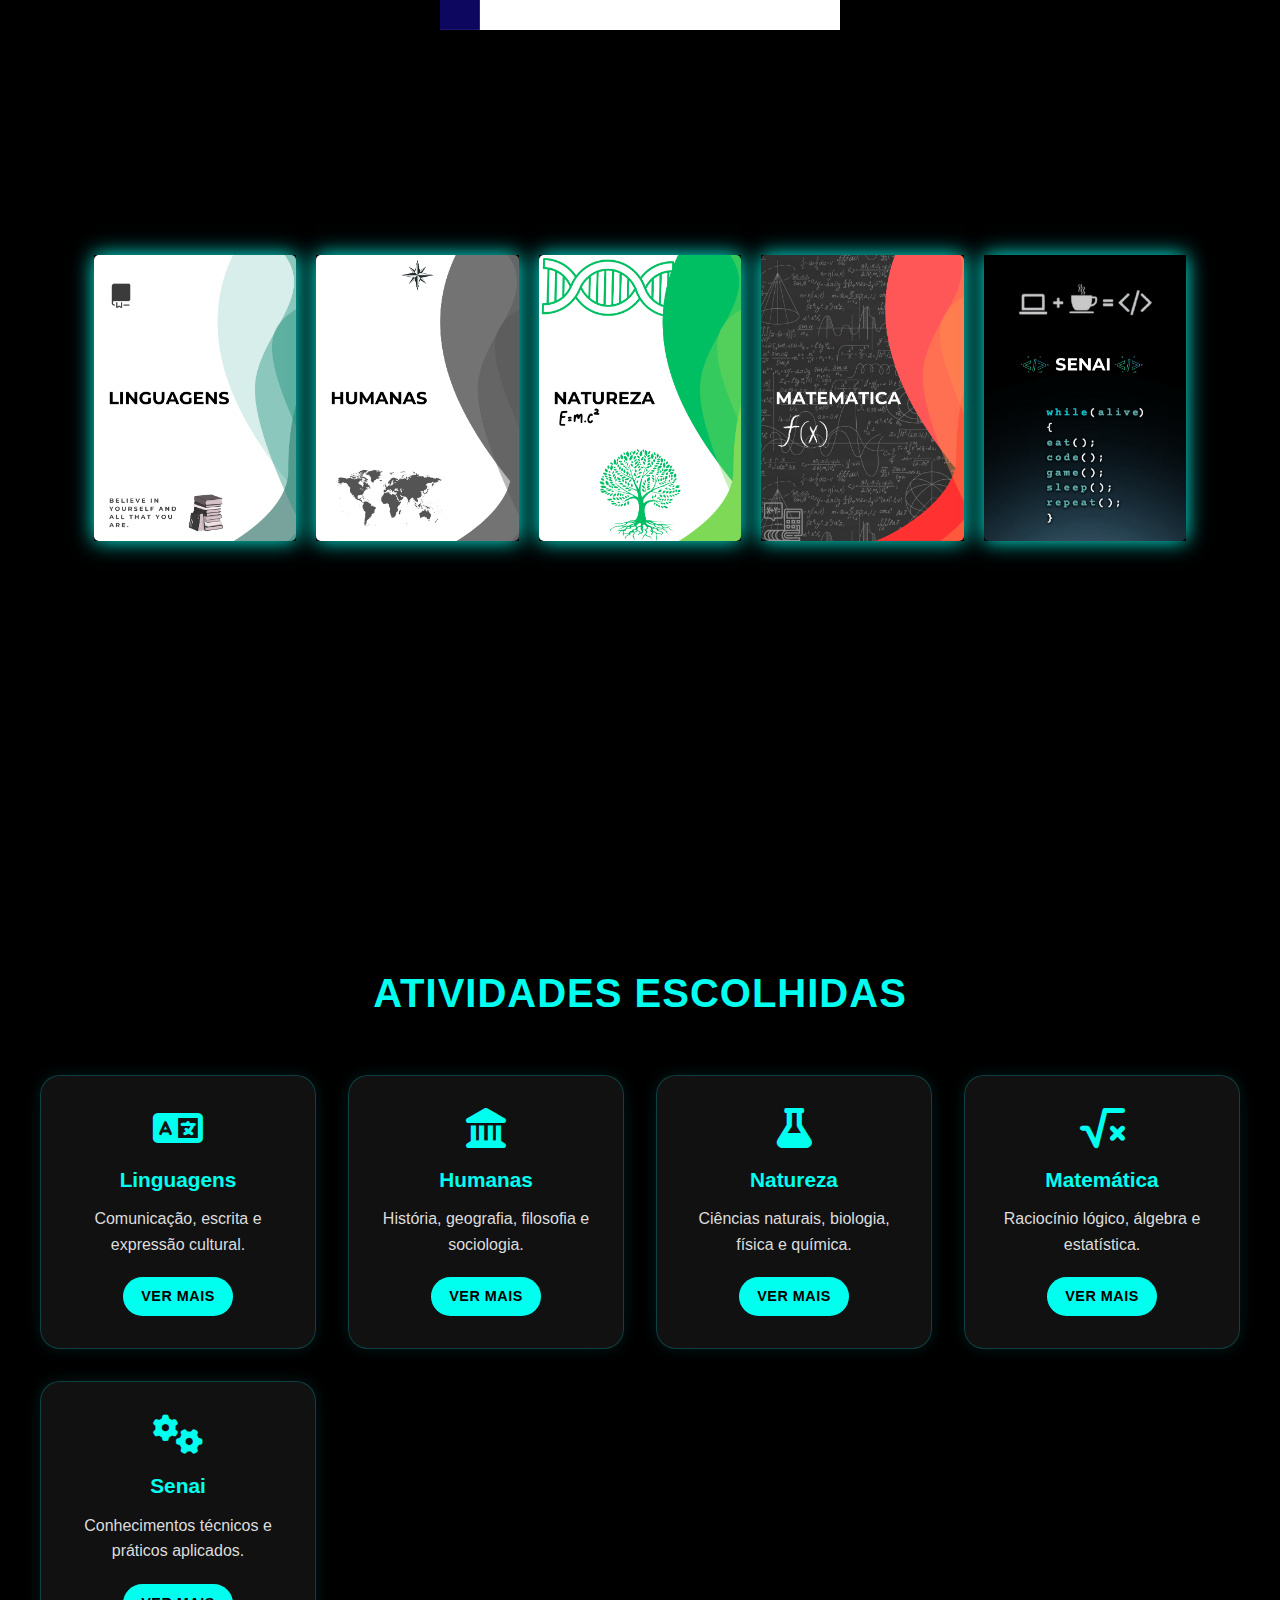
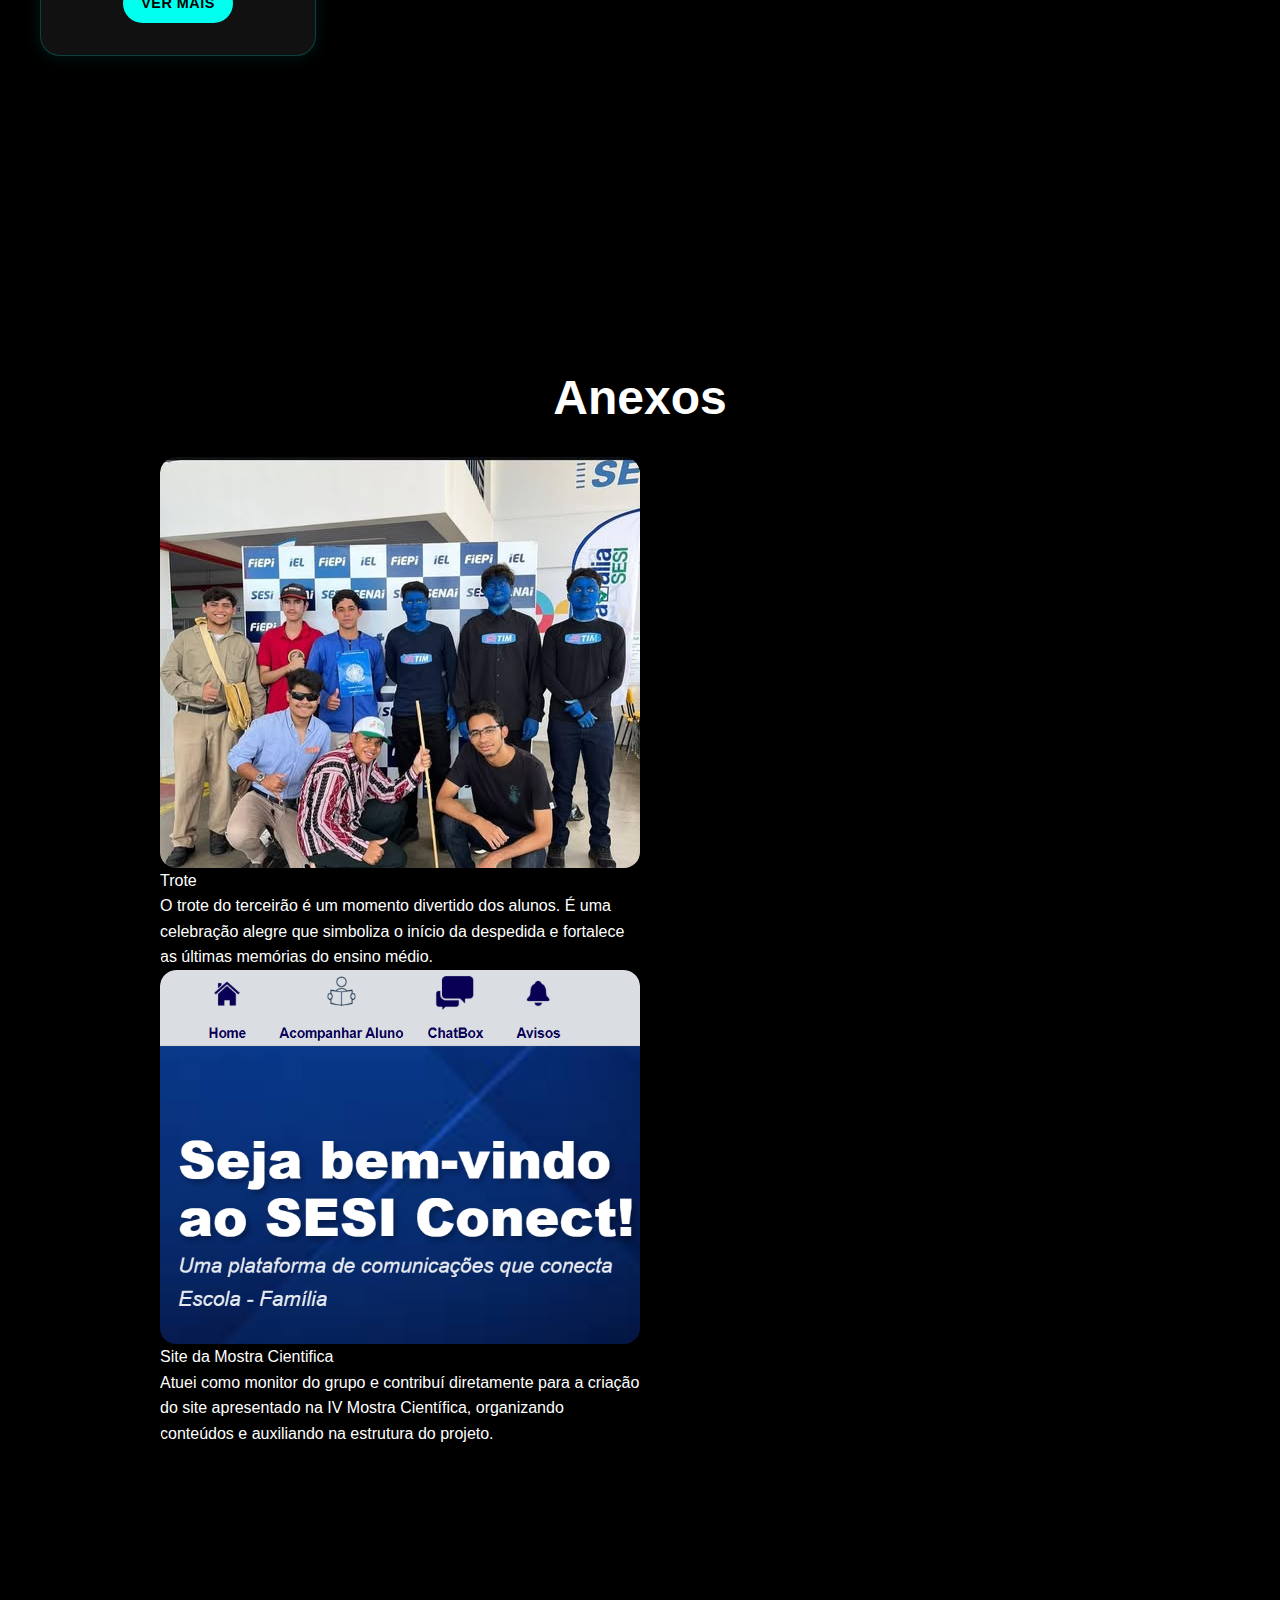
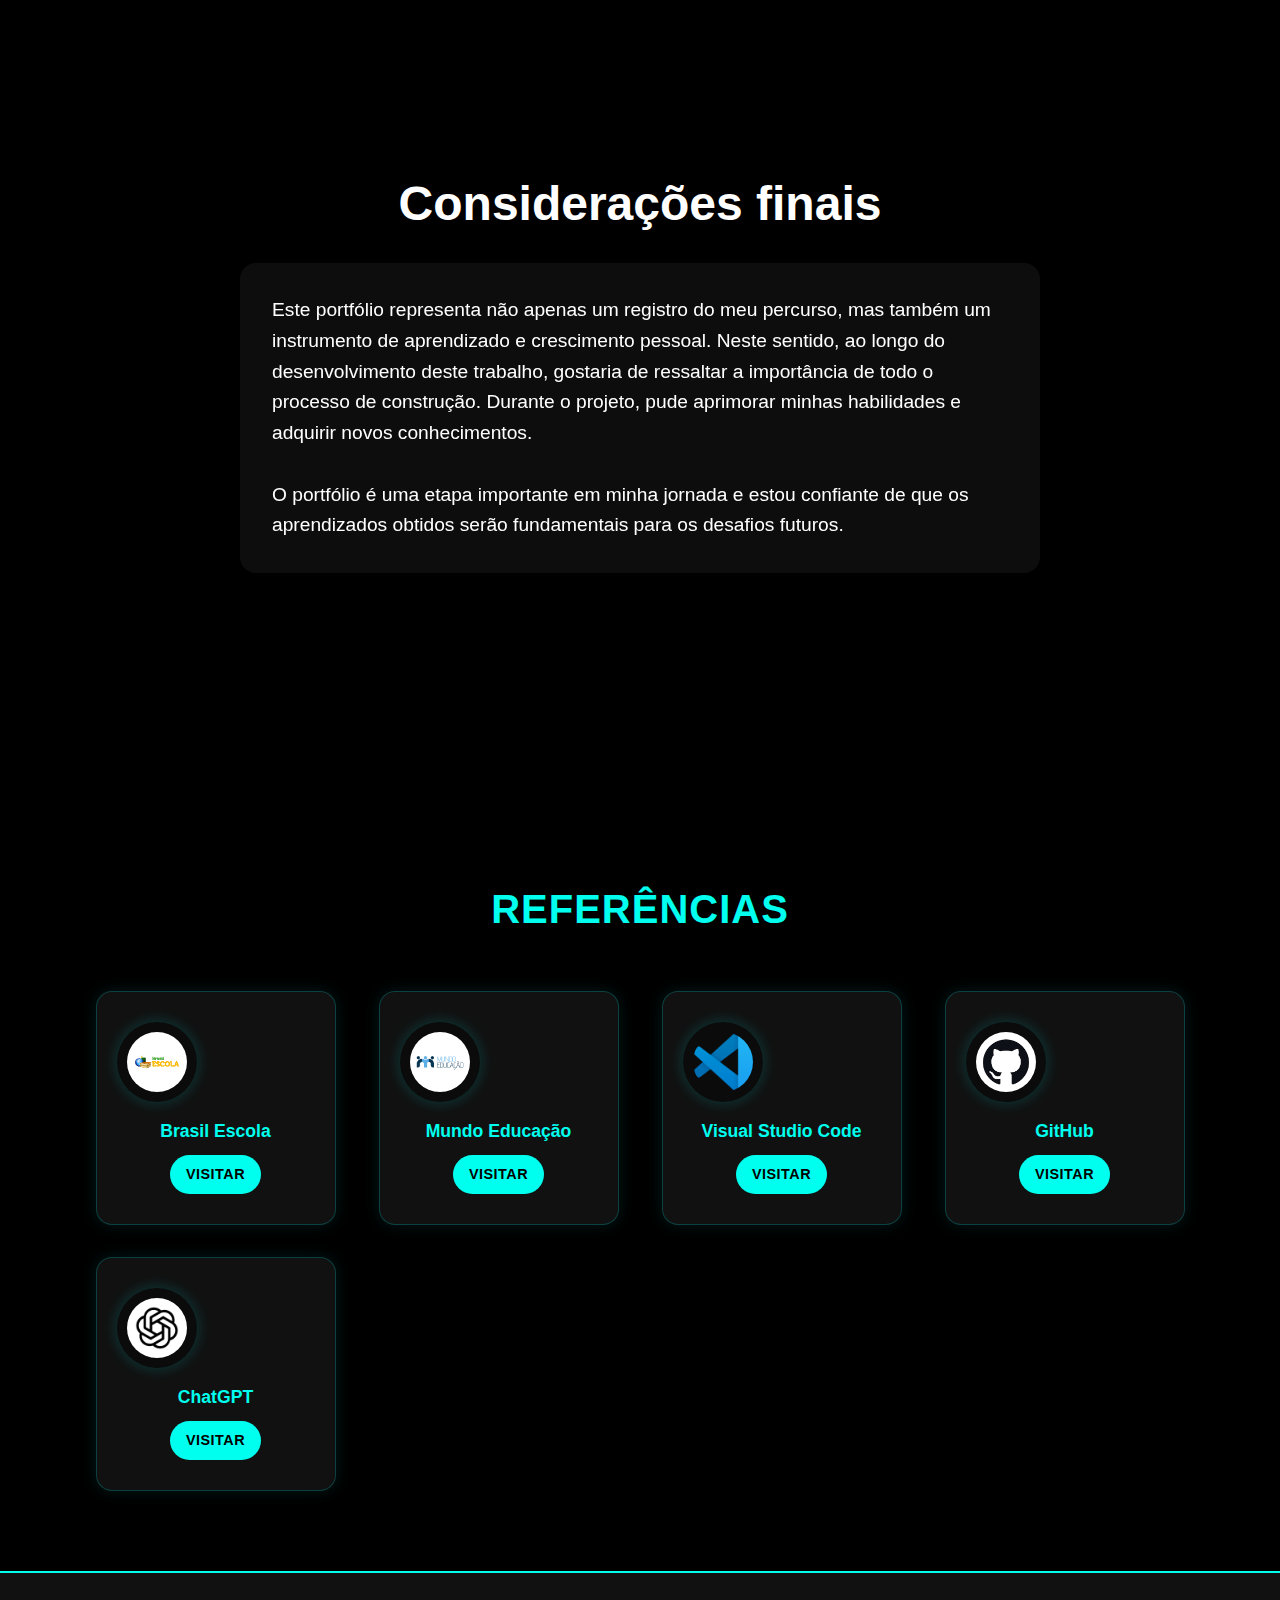
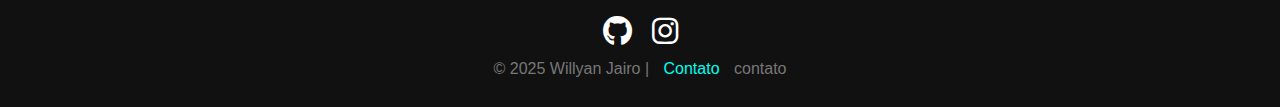
<file: portfolio.html>
<!DOCTYPE html>
<html lang="en">

<head>
  <meta charset="UTF-8">
  <meta name="viewport" content="width=device-width, initial-scale=1.0">
  <title>Portfolio | Wilyan Jairo</title>
  <link rel="stylesheet" href="style.css">
  <link rel="shortcut icon" href="atividades portfolio/w.jpg" type="image/png">
  <link rel="stylesheet" href="https://cdnjs.cloudflare.com/ajax/libs/font-awesome/6.0.0-beta3/css/all.min.css">

  <style>
    * {
      margin: 0;
      padding: 0;
      box-sizing: border-box;
      text-decoration: none;
      border: none;
      outline: none;
      scroll-behavior: smooth;
      font-family: "Poppins", sans-serif;
      transition: all 0.3s ease-in-out;
      scroll-behavior: smooth;
    }

    body {
      background-color: #000;
      color: #fff;
      line-height: 1.6;
    }

    a {
      text-decoration: none;
      color: inherit;
    }

    img {
      display: block;
      max-width: 100%;
    }

    :root {
      --bg-color: #080808;
      --second-bg-color: #131313;
      --text-color: white;
      --main-color: #00ffee;
    }

    .nav-left,
    .nav-right {
      display: flex;
      gap: 30px;
      font-weight: bold;
    }

    .nav-left span {
      color: #0ff;
    }

    .nav-right a {
      color: #0ff;
      padding-bottom: 5px;
      transition: all 0.3s ease;
    }

    .nav-right a:hover {
      border-bottom: 2px solid #0ff;
    }




    .hero {
      display: flex;
      flex-wrap: wrap;
      justify-content: space-between;
      align-items: center;
      padding: 100px 50px;
      gap: 20px;
    }

    .hero-text {
      flex: 1 1 300px;
    }

    .hero-text h1 {
      font-size: 3rem;
      color: #0ff;
      margin-bottom: 10px;
    }

    .hero-text p {
      font-size: 1.5rem;
      color: #ccc;
    }

    .hero-image {
      flex: 1 1 300px;
      text-align: center;
    }

    .hero-image img {
      width: 300px;
      max-width: 80%;
      border-radius: 20px;
      border: 4px solid #0ff;
      transition: transform 0.3s ease;
      margin-left: 100px;
    }

    .hero-image img:hover {
      transform: scale(1.05);
      transform: translateY(-10px);
      box-shadow: 0 10px 20px rgba(0, 255, 255, 0.5);
    }


    @media (max-width: 768px) {
      .hero {
        flex-direction: column;
        text-align: center;
      }

      .nav-left,
      .nav-right {
        gap: 15px;
      }
    }

    .double {
      flex: 1 1 5px;
      text-align: center;
      margin-left: 30px;
    }

    .ppe {
      display: flex;
      margin: auto;
      height: 600px;
      width: 800px;
      justify-content: center;
    }

    .ppe img:hover {
      transform: scale(1.05);
      transition: transform 0.5s ease;
      transform: translateY(-10px);
      box-shadow: 0 0 30px var(--main-color);
    }

    .curriculo {
      margin: auto;
      height: 400px;
      width: 400px;
      justify-content: center;
    }

    .curriculo img:hover {
      transform: scale(1.05);
      transition: transform 0.5s ease;
      transform: translateY(-10px);
      box-shadow: 0 0 15px var(--main-color);
    }

    .gradit {
      background: linear-gradient(to right, #00ffee, #12da8e, #06abe6, #06abe6, #12da8e, #00ffee);
      -webkit-background-clip: text;
      -webkit-text-fill-color: transparent;
      background-size: 200%;
      background-clip: text;
      display: block;
      animation: animate-gradient 3s linear infinite;
    }



    .title {
      background: linear-gradient(to right, #00ffee, #12da8e, #06abe6, #06abe6, #12da8e, #00ffee);
      -webkit-background-clip: text;
      -webkit-text-fill-color: transparent;
      background-size: 200%;
      background-clip: text;
      display: block;
      animation: animate-gradient 3s linear infinite;
    }

    

   

    @keyframes animate-gradient {
      to {
        background-position: 200%;


      }
    }
  </style>
</head>



<body>
  <header>
    <nav class="navegacao">
      <div class="nav-left">
        <span>Sesi</span>
        <span>Senai</span>
      </div>

      <div class="nav-right">
        <a href="#inicio" class="menu-link">Inicio</a>
        <a href="#sobre" class="menu-link">Sobre</a>
        <a href="#objetivos" class="menu-link">Objetivos </a>
        <a href="#PPE" class="menu-link">PPE</a>
        <a href="#curriculo" class="menu-link">Curriculo</a>
        <a href="#ConsFinais" class="menu-link">Cons.Finais</a>
        <a href="#Atividades" class="menu-link">Atividades</a>
        <a href="#Contatos" class="menu-link">Contatos</a>
    </nav>
  </header>

  

  <div class="clock">
    <span id="hours">00</span>
    <span id="minutes">00</span>
    <span id="seconds">00</span>
  </div>








  <section id="inicio" class="hero">

    <div class="hero-text">
      <h1 class="title">Willyan Jairo</h1>
      <p class="gradit">Orientado por: Cleiton Leal</p>
    </div>
    <div class="double">
      <img src="atividades portfolio/gif.gif" alt="double">
    </div>
    <div class="hero-image">
      <img src="atividades portfolio/willyan.jpg" alt="Willyan Jairo">
    </div>
  </section>




  <section id="sobre" class="sobre">
    <h2 class="sobre-titulo">Identificação Pessoal</h2>
    <div class="sobre-caixa">
      <p class="sobre-paragrafo">
        Nome: Willyan Jairo Martins da Silva <br>
        idade: 18 anos <br>
        Filiação: <br>
        Mãe: Jéssica Maria da Conceição Martins <br>
        Pai: Wilson Franscisco da Silva <br>
        Endereço: Bairro Belo Sul <br>
        Telefone: (89) 9420 - 5136 <br>
      </p>

    </div>
  </section>


  <section id="sobre" class="sobre">
    <h2 class="sobre-titulo">Historia de Vida</h2>
    <div class="sobre-caixa">
      <p class="sobre-paragrafo">
        Meu nome é Willyan Jairo Martins da Silva tenho 18 anos agora estou cursando informatica para internet no senai
        na 3° série do Ensino Médio, estudo da escola Sesi Wilma Catão Araújo e estudo no Sesi desde o 3° ano do
        fundamental I. <br>
        <br>

        Desde de criança não sou muito sociável e sempre gostei de jogos e filmes também gosto de jogar basquete e
        outros esportes e sempre soube que para alcançar meus objetivos em mente tenho que ter foco, determinação e
        esforço para realizá-los.
      </p>

    </div>
  </section>



  <section id="sobre" class="sobre">
    <h2 class="sobre-titulo">Meus objetivos</h2>
    <div class="sobre-caixa">
      <p class="sobre-paragrafo">
        •Desenvolver minhas habilidades e competências, a fim de obter bons resultados nas áreas de conhecimento. <br>

        •Refletir sobre o meu crescimento e progresso durante o ano letivo.
      </p>

    </div>
  </section>

  <section id="objetivos" class="objetivos">
    <h2 class="objetivos-titulo">Projeto de vida</h2>
    <div class="objetivos-caixa">

      <div class="objetivos-card">
        <div class="caixa-texto">
          <h3 class="info-objetivos">Onde estou?</h3>
          <p class="paagrafo-objetivos">Eu me chamo Willyan Jairo
            estudo na 3ª Série do Ensino Médio, estou agora me esforçando para conseguir alcançar meus objetivos.</p>
        </div>
      </div>

      <div class="objetivos-card">
        <div class="caixa-texto">
          <h3 class="info-objetivos">Onde quero chegar?</h3>
          <p class="paagrafo-objetivos">Eu pretendo fazer uma faculdade de ADS no IFPI para entrar no mundo do trabalho
            e atuar na área de tecnologia.</p>
        </div>
      </div>

      <div class="objetivos-card">
        <div class="caixa-texto">
          <h3 class="info-objetivos">Como chegarei la?</h3>
          <p class="paagrafo-objetivos">Chegarei lá com muito esforço e dedicação nos meus estudos seguindo meu
            cronograma de estudo, não perdendo o foco para alcançar o meu objetivo.</p>
        </div>
      </div>

    </div>
  </section>
  </div>



  <section class="sect-ppe" id="PPE">
    <div class="ppe">
      <img src="atividades portfolio/PPE.png" alt="ppe">
    </div>
  </section>


  <section class="sect-curriculo" id="curriculo">
    <h2 class="objetivos-titulo">Curriculo</h2>
    <div class="curriculo">
      <img src="atividades portfolio/curriculowilly.png" alt="curriculo">
    </div>
  </section>







  <section class="Atividades-box" id="Atividades">  
    <div class="container-box">
      <div class="box">
        <a href="Linguagens.html">
          <img src="atividades portfolio/capalinguagens.png" alt="Linguagens">
        </a>
      </div>

      <div class="box">
        <a href="humanas.html">
          <img src="atividades portfolio/capahumanas.png" alt="humanas">
        </a>
      </div>

      <div class="box">
        <a href="natureza.html">
          <img src="atividades portfolio/capanatureza.png" alt="natureza">
        </a>
      </div>

      <div class="box">
        <a href="matematica.html">
          <img src="atividades portfolio/capamatematica.png" alt="matematica">
        </a>
      </div>

      <div class="box">
        <a href="senai.html">
          <img src="atividades portfolio/capasenai.png" alt="Senai">
        </a>
      </div>

    </div>

  </section>

  <section id="AtividadesEscolhidas" class="atividades-escolhidas">
    <h2 class="sobre-titulo">Atividades Escolhidas</h2>
    <div class="cards-container">
      <div class="atividade-card">
        <i class="fa-solid fa-language icon"></i>
        <h3>Linguagens</h3>
        <p>Comunicação, escrita e expressão cultural.</p>
        <a href="Atividades escolhidas/linguagens.html" class="btn">Ver Mais</a>
      </div>

      <div class="atividade-card">
        <i class="fa-solid fa-landmark icon"></i>
        <h3>Humanas</h3>
        <p>História, geografia, filosofia e sociologia.</p>
        <a href="Atividades escolhidas/humanas.html" class="btn">Ver Mais</a>
      </div>


      <div class="atividade-card">
        <i class="fa-solid fa-flask icon"></i>
        <h3>Natureza</h3>
        <p>Ciências naturais, biologia, física e química.</p>
        <a href="Atividades escolhidas/natureza.html" class="btn">Ver Mais</a>
      </div>

      <div class="atividade-card">
        <i class="fa-solid fa-square-root-variable icon"></i>
        <h3>Matemática</h3>
        <p>Raciocínio lógico, álgebra e estatística.</p>
        <a href="Atividades escolhidas/matematica.html" class="btn">Ver Mais</a>
      </div>

      <div class="atividade-card">
        <i class="fa-solid fa-gears icon"></i>
        <h3>Senai</h3>
        <p>Conhecimentos técnicos e práticos aplicados.</p>
        <a href="Atividades escolhidas/senai.html" class="btn">Ver Mais</a>
      </div>
    </div>
  </section>


  <section id="ConsFinais" class="sobre">
    <h2 class="sobre-titulo">Anexos</h2>
    <div class="conteiner-card">

   
        <div class="cards-cartas">
            <img src="atividades portfolio/trote2.jpg">
            <div class="cards-descricao">
                <div class="titulo-card">Trote</div>
              O trote do terceirão é um momento divertido dos alunos. É uma celebração alegre que simboliza o início da despedida e fortalece as últimas memórias do ensino médio.
            </div>
        </div>

       
        <div class="cards-cartas">
            <img src="atividades portfolio/siteamostracientifica.png">
            <div class="cards-descricao">
                <div class="titulo-card">Site da Mostra Cientifica</div>
               Atuei como monitor do grupo e contribuí diretamente para a criação do site apresentado na IV Mostra Científica, organizando conteúdos e auxiliando na estrutura do projeto.
            </div>
        </div>

    </div>
  </section>

  



  <section id="ConsFinais" class="sobre">
    <h2 class="sobre-titulo">Considerações finais</h2>
    <div class="sobre-caixa">
      <p class="sobre-paragrafo">
        Este portfólio representa não apenas um registro do meu percurso, mas também um instrumento de aprendizado e
        crescimento pessoal. Neste sentido, ao longo do desenvolvimento deste trabalho, gostaria de ressaltar a
        importância de todo o processo de construção. Durante o projeto, pude aprimorar minhas habilidades e adquirir
        novos conhecimentos. <br>
        <br>
        O portfólio é uma etapa importante em minha jornada e estou confiante de que os aprendizados obtidos serão
        fundamentais para os desafios futuros.
      </p>

    </div>
  </section>



  <section id="Referencias" class="referencias">
    <h2 class="sobre-titulo">Referências</h2>
    <div class="referencias-container">

      <div class="ref-card">
        <img src="atividades portfolio/brasil escola.png" alt="Brasil Escola">
        <h3>Brasil Escola</h3>
        <a href="https://brasilescola.uol.com.br/" target="_blank" class="ref-link">Visitar</a>
      </div>

      <div class="ref-card">
        <img src="atividades portfolio/mundo educacao.jpg" alt="Mundo Educação">
        <h3>Mundo Educação</h3>
        <a href="https://mundoeducacao.uol.com.br/" target="_blank" class="ref-link">Visitar</a>
      </div>

      <div class="ref-card">
        <img src="atividades portfolio/VSCODE.png" alt="VS Code">
        <h3>Visual Studio Code</h3>
        <a href="https://code.visualstudio.com/" target="_blank" class="ref-link">Visitar</a>
      </div>

      <div class="ref-card">
        <img src="atividades portfolio/GITHUB.png" alt="GitHub">
        <h3>GitHub</h3>
        <a href="https://github.com/" target="_blank" class="ref-link">Visitar</a>
      </div>

      <div class="ref-card">
        <img src="atividades portfolio/CHATGPT.b1d6d110-9d93-441f-ac20-2e04fd7dfe3c" alt="Mundo Educação">
        <h3>ChatGPT</h3>
        <a href="https://chatgpt.com/" target="_blank" class="ref-link">Visitar</a>
      </div>

    </div>
  </section>




  <section id="Contatos">
    <footer>
      <div class="footer-links">
        <a href="https://github.com/Willyan-0607" target="_blank" class="github-link">
          <i class="fab fa-github"></i>
        </a>
        <a href="https://www.instagram.com/w_jiraya0607/" target="_blank" class="github-link">
          <i class="fab fa-instagram"></i>
        </a>
      </div>


      &copy; 2025 Willyan Jairo | <a href="#Contatos">Contato</a> contato
    </footer>
  </section>














  <script>
    const hoursElement = document.getElementById('hours')
    const minuteElemnet = document.getElementById('minutes')
    const secondsElement = document.getElementById('seconds')

    function newTime() {

      const date = new Date();

      const hours = date.getHours()
      const minutes = date.getMinutes()
      const seconds = date.getSeconds()

      hoursElement.textContent = fixTime(hours)
      minuteElemnet.textContent = fixTime(minutes)
      secondsElement.textContent = fixTime(seconds)

    }

    function fixTime(time) {
      return time < 10 ? '0' + time : time
    }

    newTime()
    setInterval(newTime, 1000)
  </script>
</body>

</html>
</file>
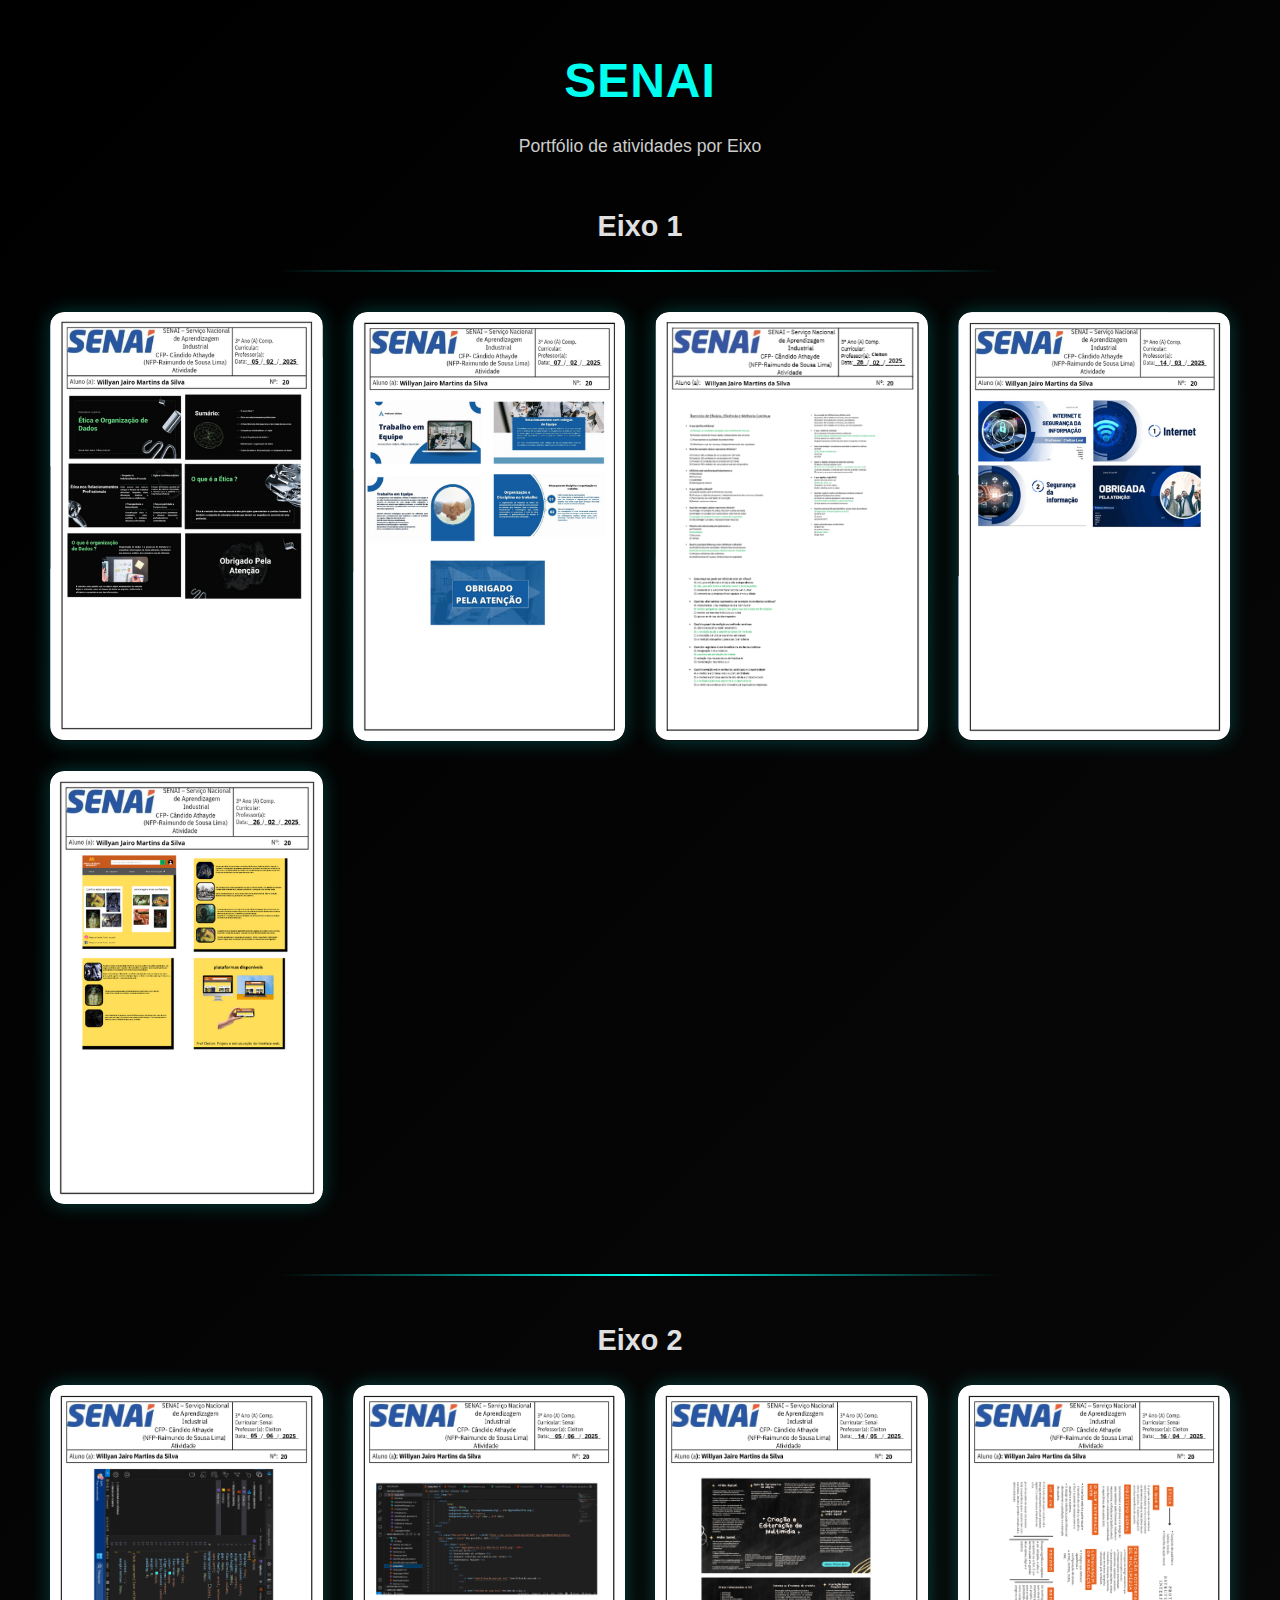
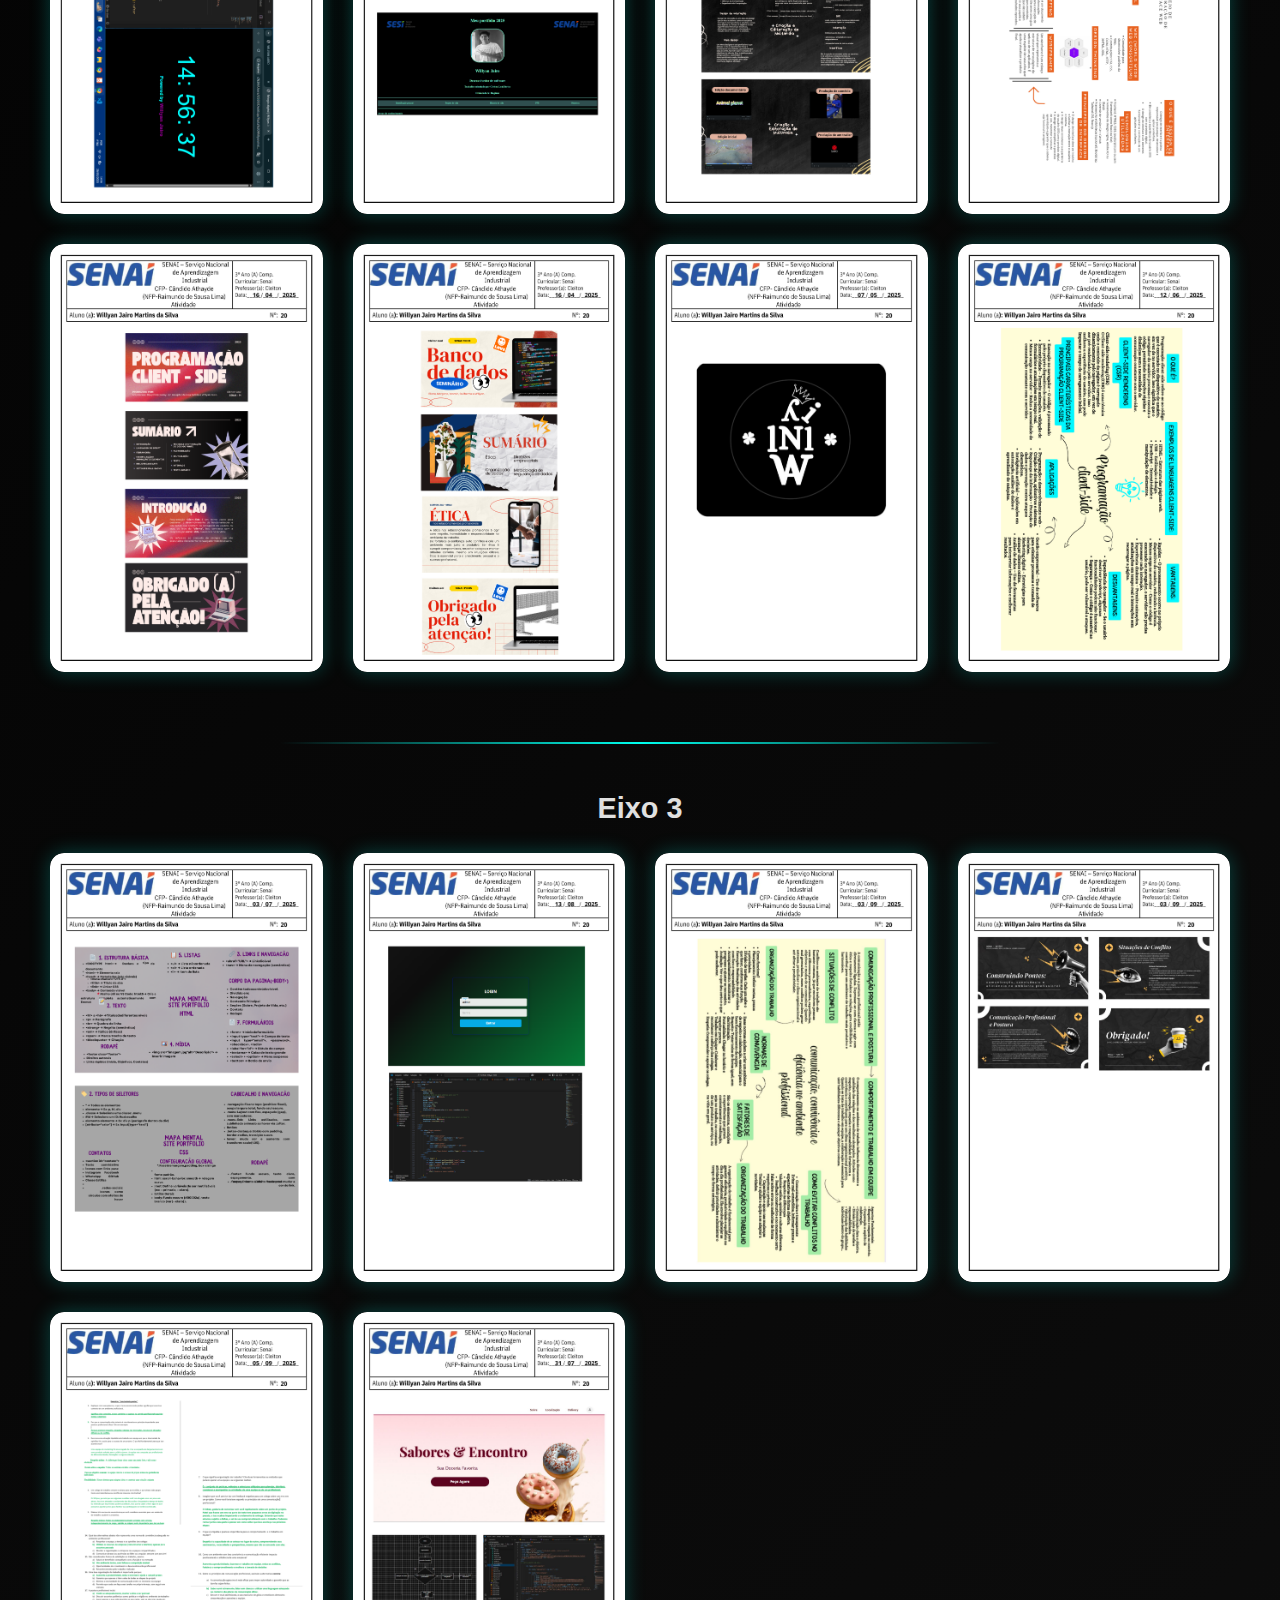
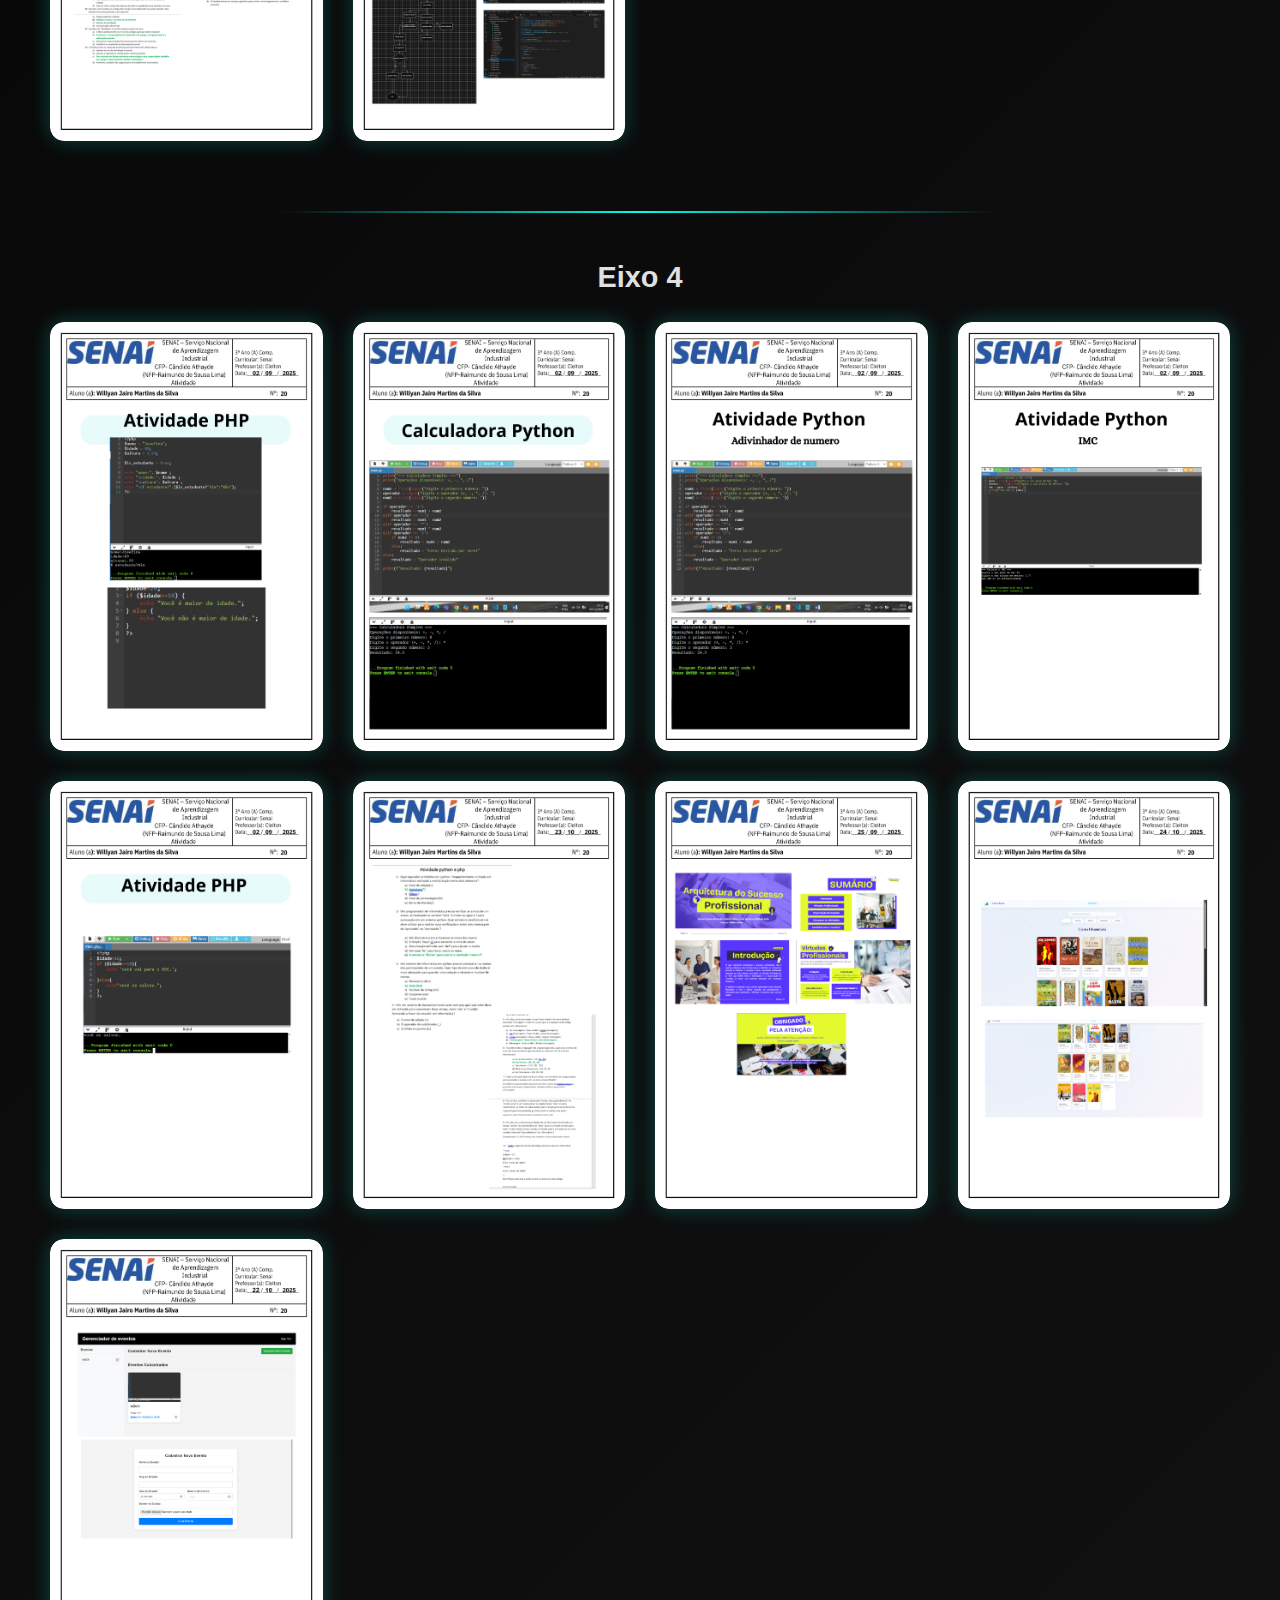
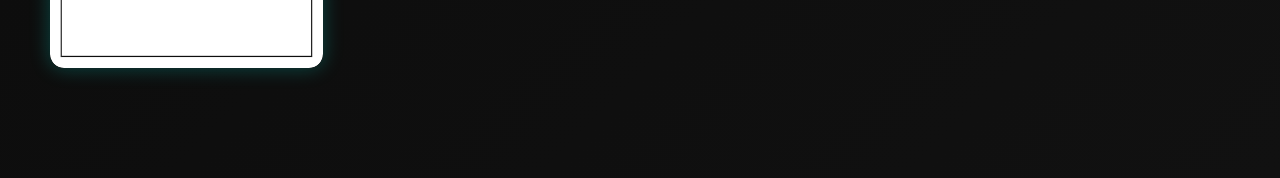
<file: senai.html>
<!DOCTYPE html>
<html lang="en">

<head>
    <meta charset="UTF-8">
    <meta name="viewport" content="width=device-width, initial-scale=1.0">
    <title>Document</title>

    <style>
        * {
            margin: 0;
            padding: 0;
            box-sizing: border-box;
            text-decoration: none;
            border: none;
            outline: none;
            font-family: "Poppins", sans-serif;
        }

        :root {
            --bg-color: #0a0a0a;
            --panel-color: rgba(19, 19, 19, 0.8);
            --text-color: #fff;
            --accent: #00ffee;
            --accent-soft: rgba(0, 255, 238, 0.4);
            --card-radius: 14px;
            --shadow: 0 0 20px rgba(0, 255, 238, 0.25);
        }


        body {
            background: linear-gradient(135deg, #000 0%, #111 100%);
            color: var(--text-color);
            line-height: 1.7;
            padding: 40px 20px;
        }

        /* ===== TÍTULOS ===== */
        header h1 {
            font-size: 3rem;
            color: var(--accent);
            text-align: center;
            margin-bottom: 10px;
            letter-spacing: 1px;
            font-weight: 700;
        }

        header p {
            text-align: center;
            font-size: 1.1rem;
            color: #ccc;
            margin-bottom: 40px;
        }

        section {
            max-width: 1200px;
            margin: 0 auto 70px;
        }

        section h2 {
            text-align: center;
            font-size: 1.8rem;
            margin-bottom: 20px;
            font-weight: 600;
            color: #e0e0e0;
        }

        section hr {
            border: none;
            height: 2px;
            width: 60%;
            margin: 0 auto 40px;
            background: linear-gradient(to right, transparent, var(--accent), transparent);
        }

        /* ===== GRID DE IMAGENS ===== */
        .deveres-container {
            display: grid;
            grid-template-columns: repeat(auto-fit, minmax(240px, 1fr));
            gap: 30px;
            padding: 0 10px;
        }

        /* ===== CARD DE IMAGEM ===== */
        .deveres {
            background: var(--panel-color);
            border-radius: var(--card-radius);
            overflow: hidden;
            backdrop-filter: blur(8px);
            box-shadow: var(--shadow);
            transition: transform 0.4s ease, box-shadow 0.4s ease;
            cursor: pointer;
        }

        .deveres img {
            display: block;
            width: 100%;
            height: auto;
            border-radius: var(--card-radius);
            transition: transform 0.4s ease;
        }

        .deveres:hover {
            transform: translateY(-6px) scale(1.03);
            box-shadow: 0 0 35px var(--accent-soft);
        }

        .deveres:hover img {
            transform: scale(1.05);
        }

        /* ===== RESPONSIVO ===== */
        @media (max-width: 768px) {
            header h1 {
                font-size: 2.3rem;
            }

            section h2 {
                font-size: 1.5rem;
            }
        }
    </style>
</head>

<body>

    <header>
        <h1>SENAI</h1>
        <p>Portfólio de atividades por Eixo</p>
    </header>

    <main>
        <section>

            <h2>Eixo 1</h2>
            <hr>
            <div class="deveres-container">
                <div class="deveres">
                    <img src="atividades portfolio/Captura de tela 2025-06-12 144239.png" alt="">
                </div>
                <div class="deveres">
                    <img src="atividades portfolio/Captura de tela 2025-06-12 144207.png" alt="">
                </div>
                <div class="deveres">
                    <img src="atividades portfolio/Captura de tela 2025-06-12 144327.png" alt="">
                </div>
                <div class="deveres">
                    <img src="atividades portfolio/Captura de tela 2025-06-12 144311.png" alt="">
                </div>
                <div class="deveres">
                    <img src="atividades portfolio/Captura de tela 2025-06-12 144256.png" alt="">
                </div>
            </div>
        </section>

        <section>
            <hr>
            <h2>Eixo 2</h2>

            <div class="deveres-container">
                <div class="deveres">
                    <img src="atividades portfolio/1.png" alt="">
                </div>
                <div class="deveres">
                    <img src="atividades portfolio/2.png" alt="">
                </div>
                <div class="deveres">
                    <img src="atividades portfolio/3.png" alt="">
                </div>
                <div class="deveres">
                    <img src="atividades portfolio/4.png" alt="">
                </div>
                <div class="deveres">
                    <img src="atividades portfolio/5.png" alt="">
                </div>
                <div class="deveres">
                    <img src="atividades portfolio/6.png" alt="">
                </div>
                <div class="deveres">
                    <img src="atividades portfolio/8.png" alt="">
                </div>
                <div class="deveres">
                    <img src="atividades portfolio/50.png" alt="">
                </div>
            </div>
        </section>

        <section>
            <hr>
            <h2>Eixo 3</h2>

            <div class="deveres-container">
                <div class="deveres">
                    <img src="atividades portfolio/htmlcss.png" alt="">
                </div>
                <div class="deveres">
                    <img src="atividades portfolio/telalogin.png" alt="">
                </div>
                <div class="deveres">
                    <img src="atividades portfolio/mapacriandopontes.jpg" alt="">
                </div>
                <div class="deveres">
                    <img src="atividades portfolio/criandopontes.jpg" alt="">
                </div>
                <div class="deveres">
                    <img src="atividades portfolio/questoes.png" alt="">
                </div>
                <div class="deveres">
                    <img src="atividades portfolio/sabores&encontros.jpg" alt="">
                </div>
            </div>
        </section>

        <section>
            <hr>
            <h2>Eixo 4</h2>

            <div class="deveres-container">
                <div class="deveres">
                    <img src="atividades portfolio/atividadephpmenordeidade.png" alt="">
                </div>
                 <div class="deveres">
                    <img src="atividades portfolio/calculadorapython.png" alt="">
                </div>
                <div class="deveres">
                    <img src="atividades portfolio/atividadepythonadivinhadordenumero.png" alt="">
                </div>
                <div class="deveres">
                    <img src="atividades portfolio/python imc.png" alt="">
                </div>
                <div class="deveres">
                    <img src="atividades portfolio/phpBEC.png" alt="">
                </div>
                <div class="deveres">
                    <img src="atividades portfolio/wordpythonphp.png" alt="">
                </div>
                 <div class="deveres">
                    <img src="atividades portfolio/slidearquiteturasucesso.png" alt="">
                </div>
                 <div class="deveres">
                    <img src="atividades portfolio/sitebiblioteca.png" alt="">
                </div>
                 <div class="deveres">
                    <img src="atividades portfolio/sitemarcadordeeventos.png" alt="">
                </div>
            </div>
        </section>
    </main>

</body>

</html>
</file>
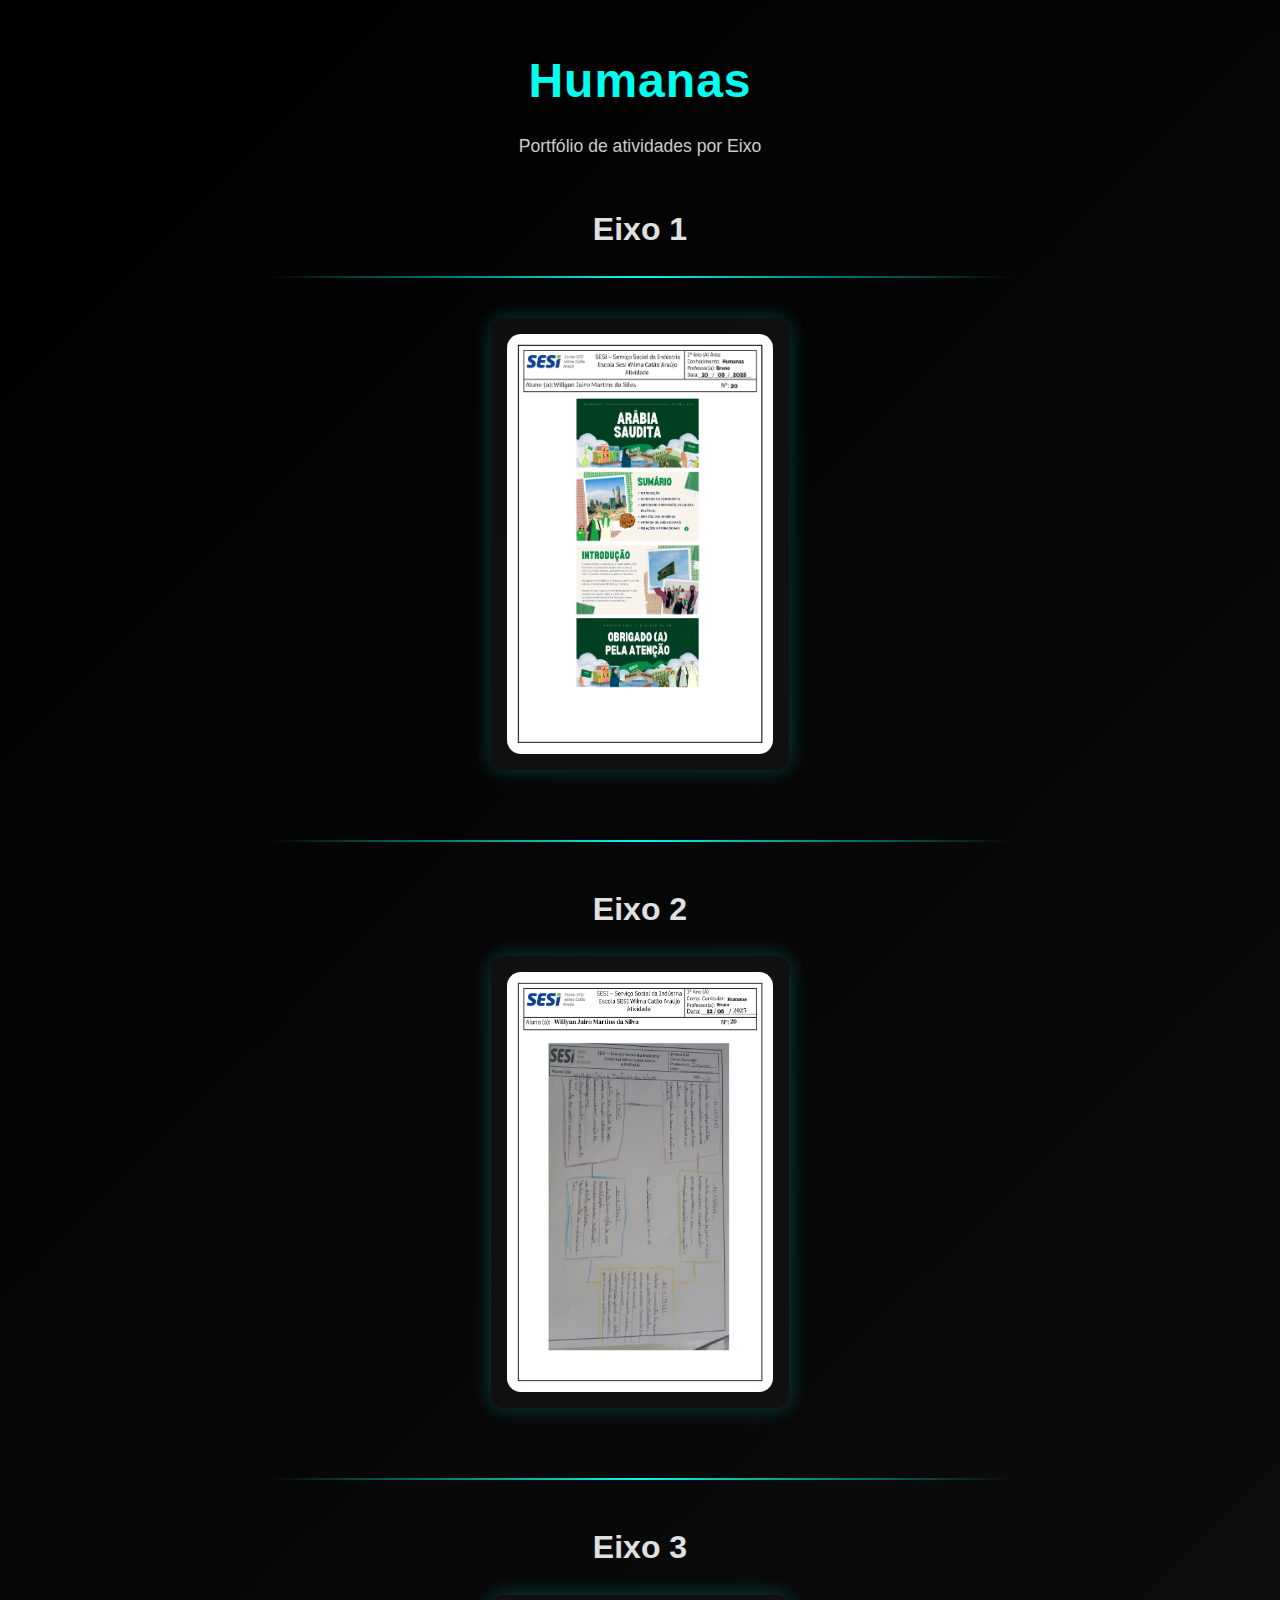
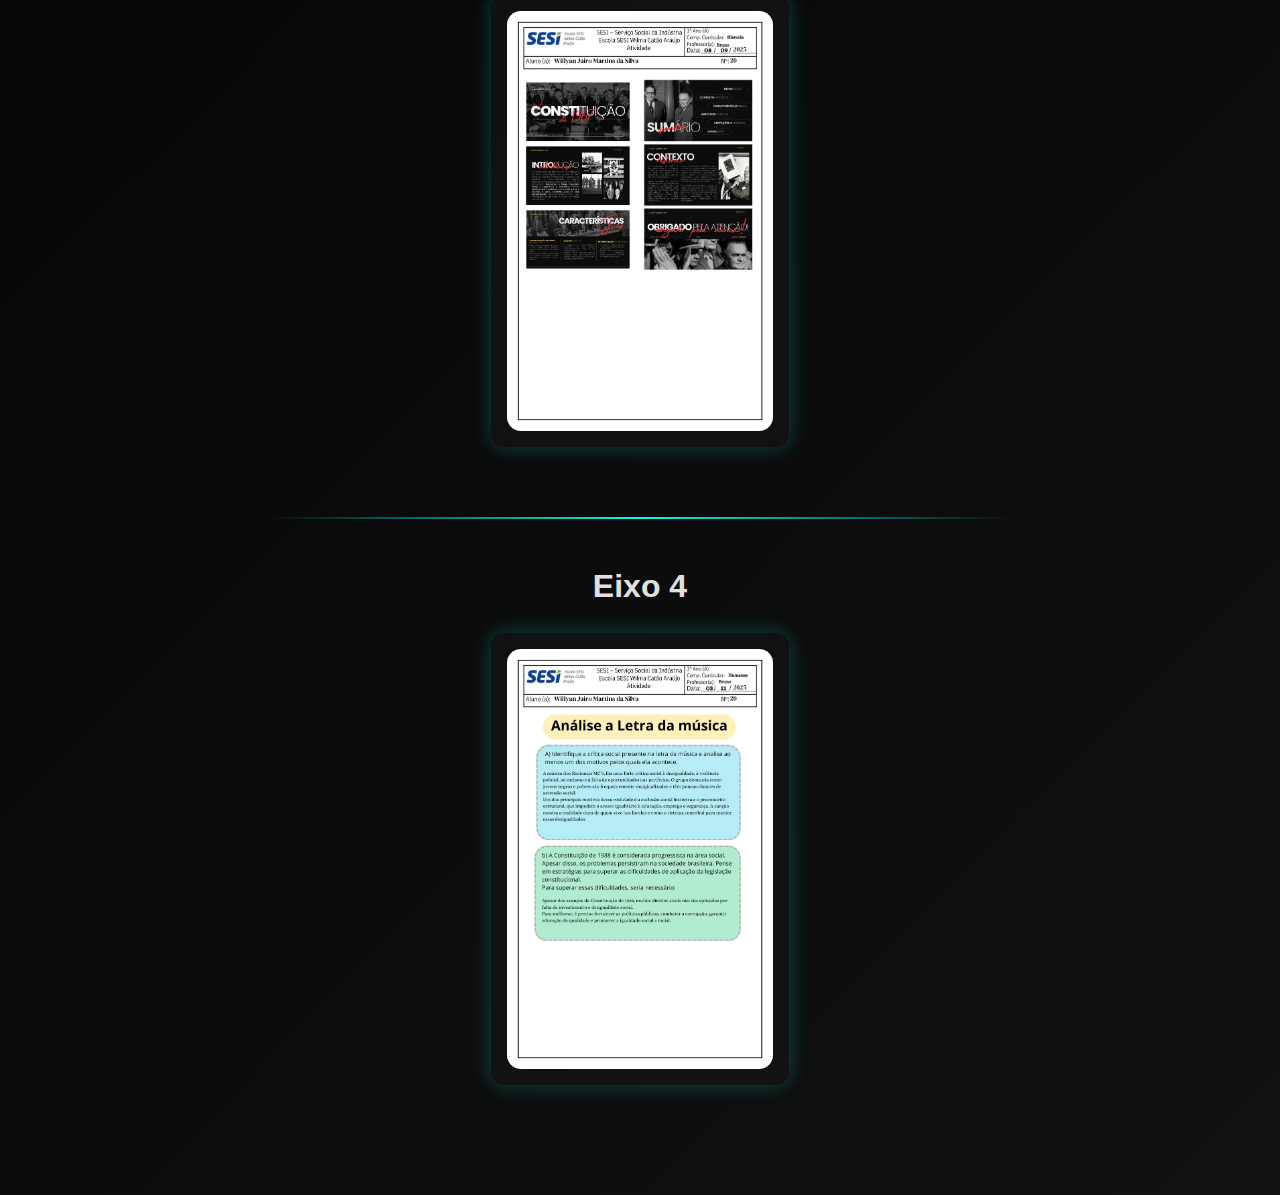
<file: Atividades escolhidas/humanas.html>
<!DOCTYPE html>
<html lang="en">

<head>
    <meta charset="UTF-8">
    <meta name="viewport" content="width=device-width, initial-scale=1.0">
    <title>Humanas</title>
    <style>
        * {
            margin: 0;
            padding: 0;
            box-sizing: border-box;
            text-decoration: none;
            border: none;
            outline: none;
            font-family: "Poppins", sans-serif;
        }

        :root {
            --bg-color: #0a0a0a;
            --panel-color: rgba(19, 19, 19, 0.8);
            --text-color: #fff;
            --accent: #00ffee;
            --accent-soft: rgba(0, 255, 238, 0.4);
            --card-radius: 14px;
            --shadow: 0 0 20px rgba(0, 255, 238, 0.25);
        }

        body {
            background: linear-gradient(135deg, #000 0%, #111 100%);
            color: var(--text-color);
            line-height: 1.7;
            padding: 40px 20px;
        }

        header h1 {
            font-size: 3rem;
            color: var(--accent);
            text-align: center;
            margin-bottom: 10px;
            letter-spacing: 1px;
            font-weight: 700;
        }

        header p {
            text-align: center;
            font-size: 1.1rem;
            color: #ccc;
            margin-bottom: 40px;
        }

        section {
            max-width: 1400px;
            margin: 0 auto 70px;
        }

        section h2 {
            text-align: center;
            font-size: 2rem;
            margin-bottom: 20px;
            font-weight: 600;
            color: #e0e0e0;
        }

        section hr {
            border: none;
            height: 2px;
            width: 60%;
            margin: 0 auto 40px;
            background: linear-gradient(to right, transparent, var(--accent), transparent);
        }

        /* ===== GRID ===== */
        .deveres-container {
            display: grid;
            grid-template-columns: repeat(auto-fit, minmax(400px, 1fr));
            gap: 45px;
            padding: 0 10px;
            justify-items: center;
        }

        /* ===== CARD ===== */
        .deveres {
            background: var(--panel-color);
            border-radius: var(--card-radius);
            overflow: hidden;
            backdrop-filter: blur(8px);
            box-shadow: var(--shadow);
            transition: transform 0.4s ease, box-shadow 0.4s ease;
            cursor: pointer;
            padding: 16px;
            text-align: center;
        }

        .deveres img {
            display: block;
            max-width: 650px;
            /* 🔹 bem maior agora */
            max-height: 420px;
            /* 🔹 altura proporcional */
            width: 100%;
            height: auto;
            border-radius: var(--card-radius);
            transition: transform 0.4s ease;
            object-fit: cover;
            margin: 0 auto;
        }

        .deveres:hover {
            transform: translateY(-8px) scale(1.04);
            box-shadow: 0 0 40px var(--accent-soft);
        }

        .deveres:hover img {
            transform: scale(1.06);
        }

        @media (max-width: 768px) {
            header h1 {
                font-size: 2.3rem;
            }

            section h2 {
                font-size: 1.5rem;
            }

            .deveres img {
                max-width: 100%;
                max-height: 350px;
            }
        }
    </style>
</head>

<body>
    <header>
        <h1>Humanas</h1>
        <p>Portfólio de atividades por Eixo</p>
    </header>

    <main>
        <section>
            <h2>Eixo 1</h2>
            <hr>
            <div class="deveres-container">
                <div class="deveres">
                    <img src="img/arabiasaudita HUMANAS 1.png" alt="">
                </div>
            </div>
        </section>

        <section>
            <hr>
            <h2>Eixo 2</h2>
            <div class="deveres-container">
                <div class="deveres">
                    <img src="img/26 HUMANAS 2.png" alt="">
                </div>
            </div>
        </section>

        <section>
            <hr>
            <h2>Eixo 3</h2>
            <div class="deveres-container">
                <div class="deveres">
                    <img src="img/constituição1967 HUMANAS 3.jpg" alt="">
                </div>
            </div>
        </section>

        <section>
            <hr>
            <h2>Eixo 4</h2>
            <div class="deveres-container">
                <div class="deveres">
                    <img src="img/analiseletradamusica HUMANAS 4.jpg" alt="lingua">
                </div>
            </div>
        </section>
    </main>
</body>

</html>
</file>
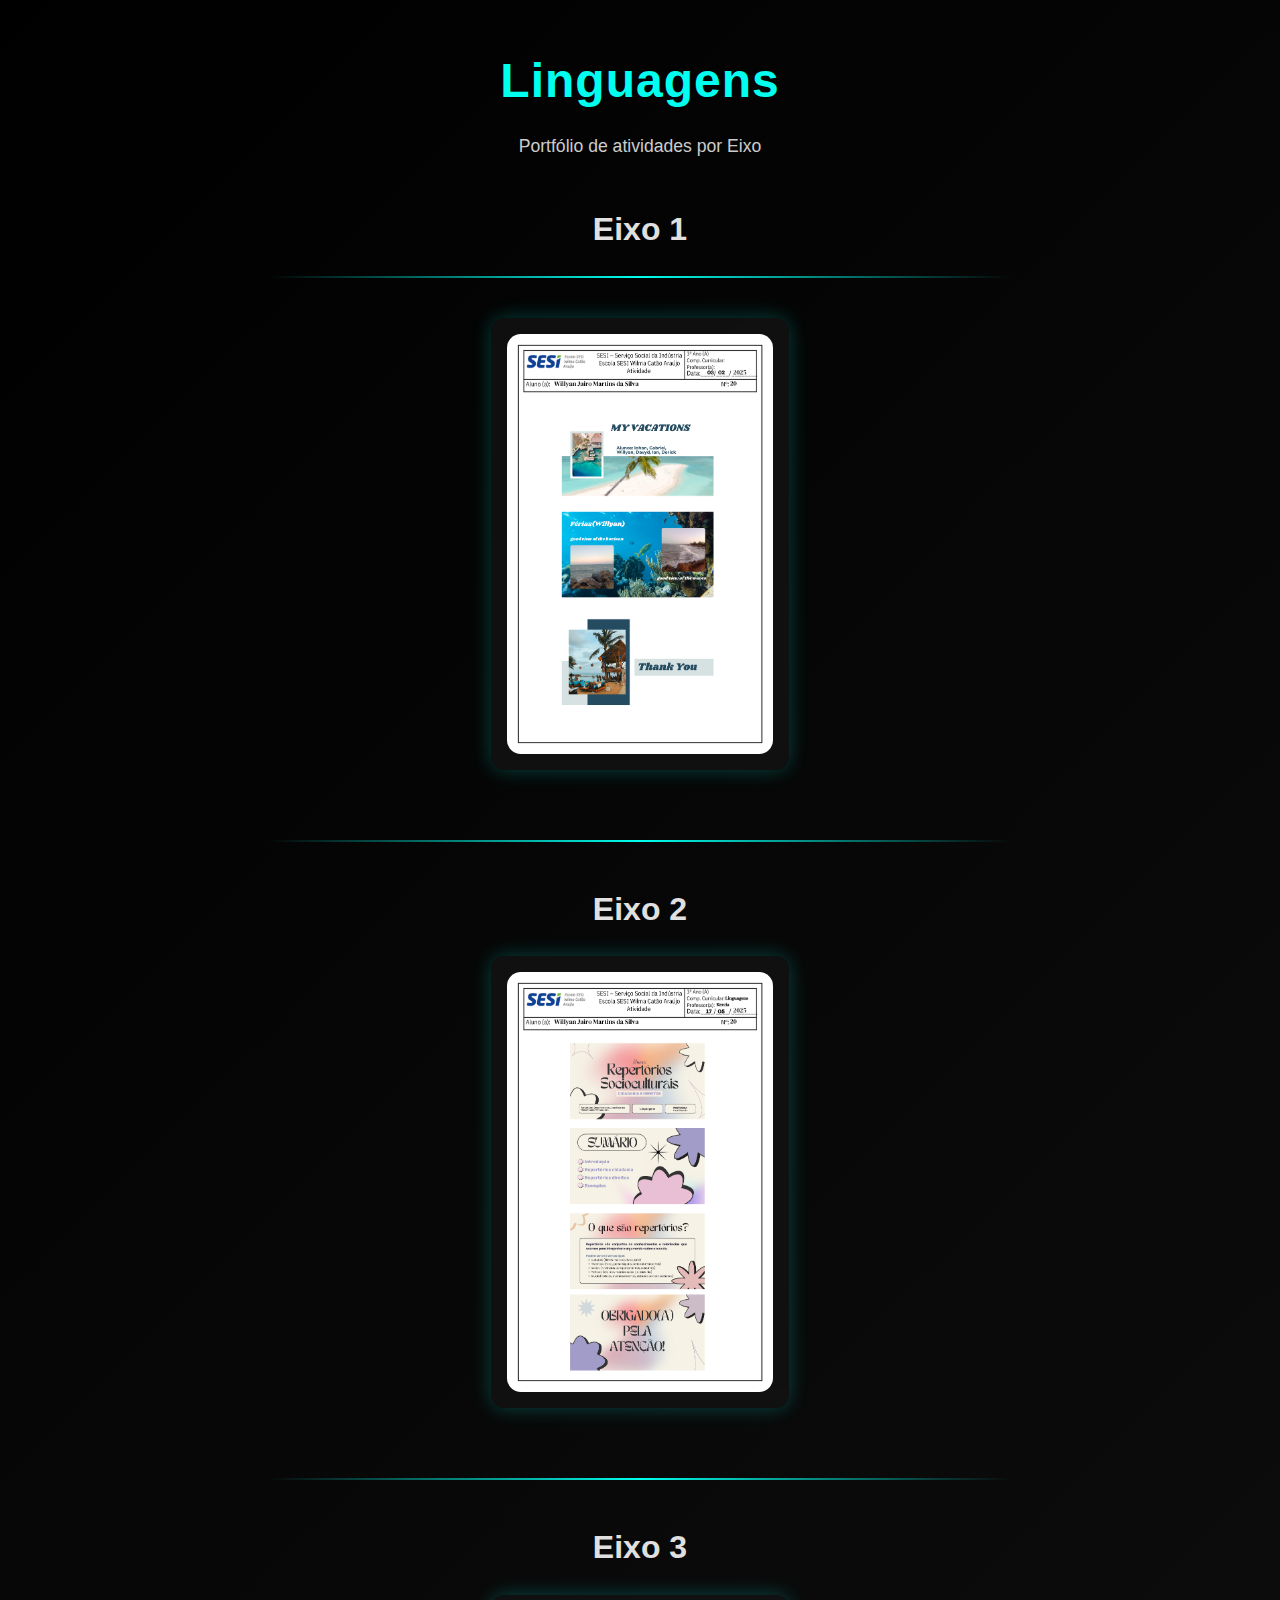
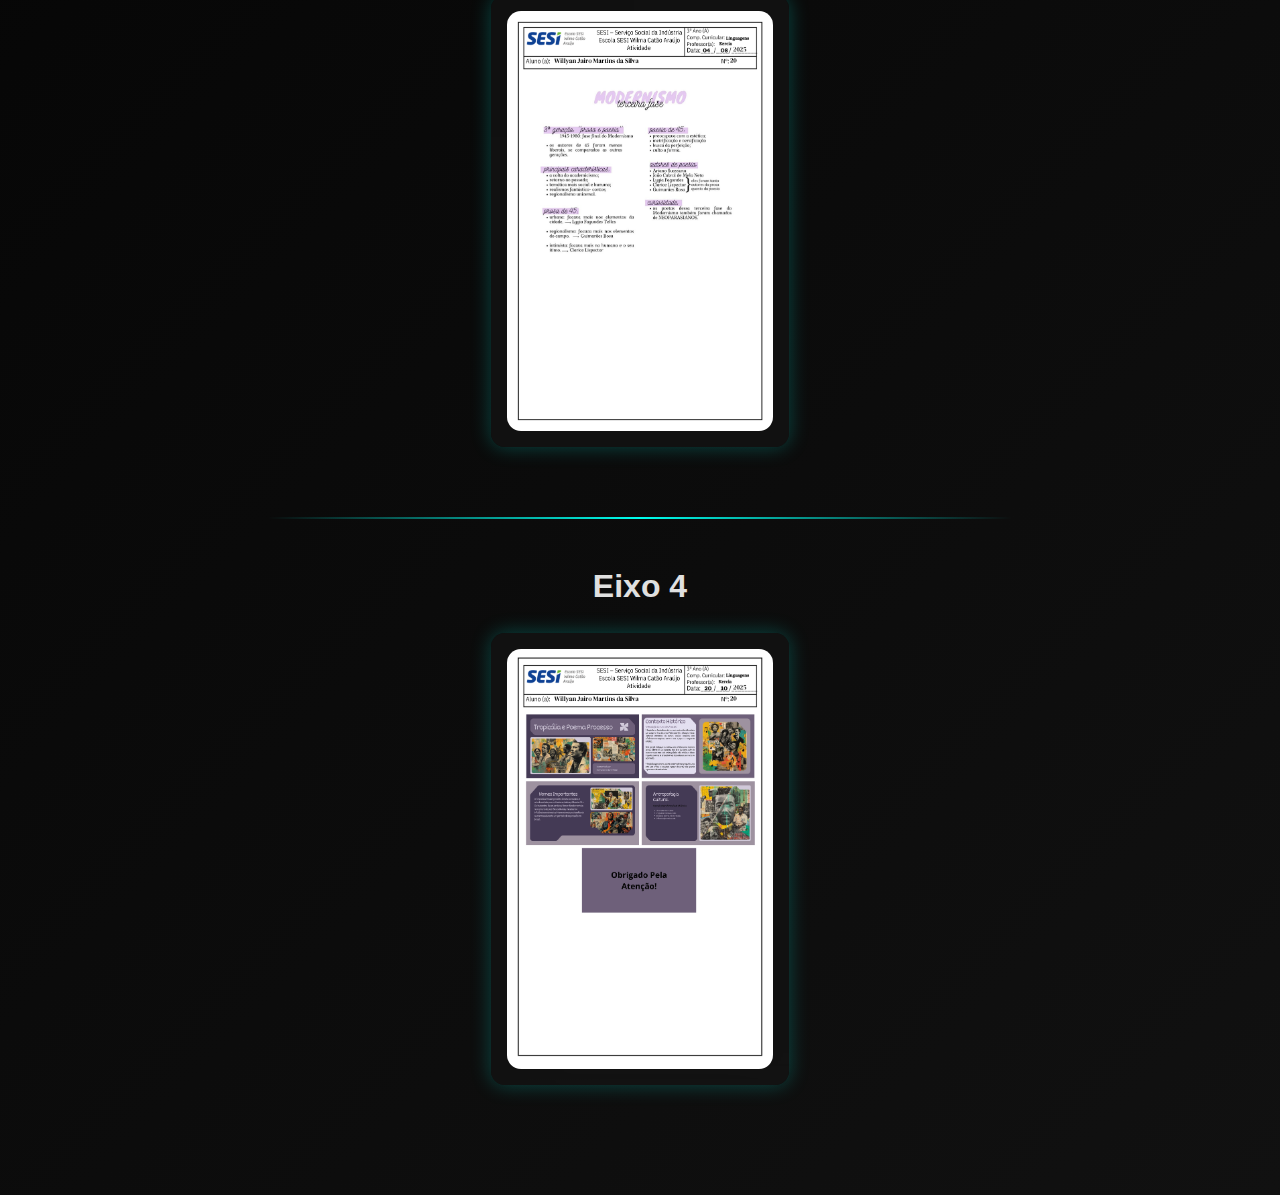
<file: Atividades escolhidas/linguagens.html>
<!DOCTYPE html>
<html lang="en">

<head>
    <meta charset="UTF-8">
    <meta name="viewport" content="width=device-width, initial-scale=1.0">
    <title>Linguagens</title>
    <style>
        * {
            margin: 0;
            padding: 0;
            box-sizing: border-box;
            text-decoration: none;
            border: none;
            outline: none;
            font-family: "Poppins", sans-serif;
        }

        :root {
            --bg-color: #0a0a0a;
            --panel-color: rgba(19, 19, 19, 0.8);
            --text-color: #fff;
            --accent: #00ffee;
            --accent-soft: rgba(0, 255, 238, 0.4);
            --card-radius: 14px;
            --shadow: 0 0 20px rgba(0, 255, 238, 0.25);
        }

        body {
            background: linear-gradient(135deg, #000 0%, #111 100%);
            color: var(--text-color);
            line-height: 1.7;
            padding: 40px 20px;
        }

        header h1 {
            font-size: 3rem;
            color: var(--accent);
            text-align: center;
            margin-bottom: 10px;
            letter-spacing: 1px;
            font-weight: 700;
        }

        header p {
            text-align: center;
            font-size: 1.1rem;
            color: #ccc;
            margin-bottom: 40px;
        }

        section {
            max-width: 1400px;
            margin: 0 auto 70px;
        }

        section h2 {
            text-align: center;
            font-size: 2rem;
            margin-bottom: 20px;
            font-weight: 600;
            color: #e0e0e0;
        }

        section hr {
            border: none;
            height: 2px;
            width: 60%;
            margin: 0 auto 40px;
            background: linear-gradient(to right, transparent, var(--accent), transparent);
        }

        /* ===== GRID ===== */
        .deveres-container {
            display: grid;
            grid-template-columns: repeat(auto-fit, minmax(400px, 1fr));
            gap: 45px;
            padding: 0 10px;
            justify-items: center;
        }

        /* ===== CARD ===== */
        .deveres {
            background: var(--panel-color);
            border-radius: var(--card-radius);
            overflow: hidden;
            backdrop-filter: blur(8px);
            box-shadow: var(--shadow);
            transition: transform 0.4s ease, box-shadow 0.4s ease;
            cursor: pointer;
            padding: 16px;
            text-align: center;
        }

        .deveres img {
            display: block;
            max-width: 650px;
            /* 🔹 bem maior agora */
            max-height: 420px;
            /* 🔹 altura proporcional */
            width: 100%;
            height: auto;
            border-radius: var(--card-radius);
            transition: transform 0.4s ease;
            object-fit: cover;
            margin: 0 auto;
        }

        .deveres:hover {
            transform: translateY(-8px) scale(1.04);
            box-shadow: 0 0 40px var(--accent-soft);
        }

        .deveres:hover img {
            transform: scale(1.06);
        }

        @media (max-width: 768px) {
            header h1 {
                font-size: 2.3rem;
            }

            section h2 {
                font-size: 1.5rem;
            }

            .deveres img {
                max-width: 100%;
                max-height: 350px;
            }
        }
    </style>
</head>

<body>
    <header>
        <h1>Linguagens</h1>
        <p>Portfólio de atividades por Eixo</p>
    </header>

    <main>
        <section>
            <h2>Eixo 1</h2>
            <hr>
            <div class="deveres-container">
                <div class="deveres">
                    <img src="img/myvation LINGUA1.png" alt="">
                </div>
            </div>
        </section>

        <section>
            <hr>
            <h2>Eixo 2</h2>
            <div class="deveres-container">
                <div class="deveres">
                    <img src="img/23 LINGUA2.png" alt="">
                </div>
            </div>
        </section>

        <section>
            <hr>
            <h2>Eixo 3</h2>
            <div class="deveres-container">
                <div class="deveres">
                    <img src="img/3fasemodernismo LINGUA3.png" alt="">
                </div>
            </div>
        </section>

        <section>
            <hr>
            <h2>Eixo 4</h2>
            <div class="deveres-container">
                <div class="deveres">
                    <img src="img/tropicaliapoemaprocesso LINGUA4.png" alt="lingua">
                </div>
            </div>
        </section>
    </main>
</body>

</html>
</file>
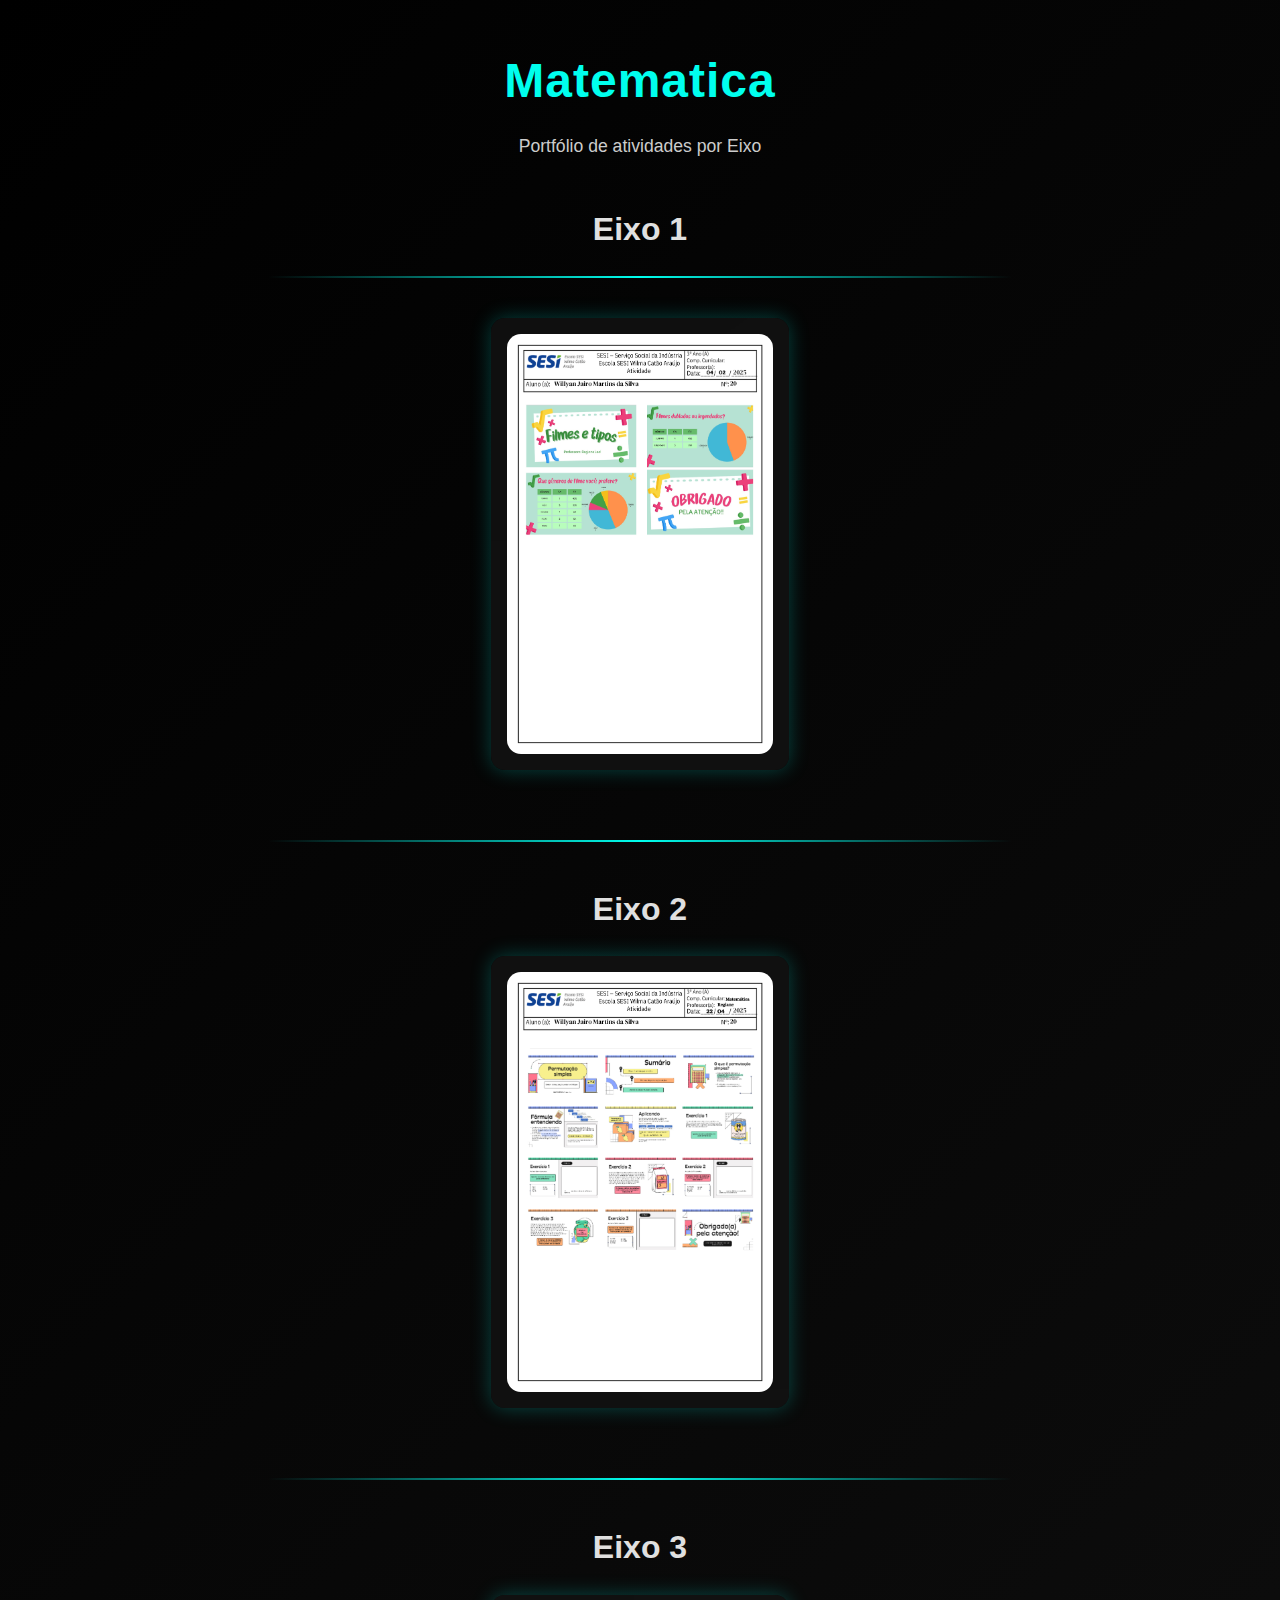
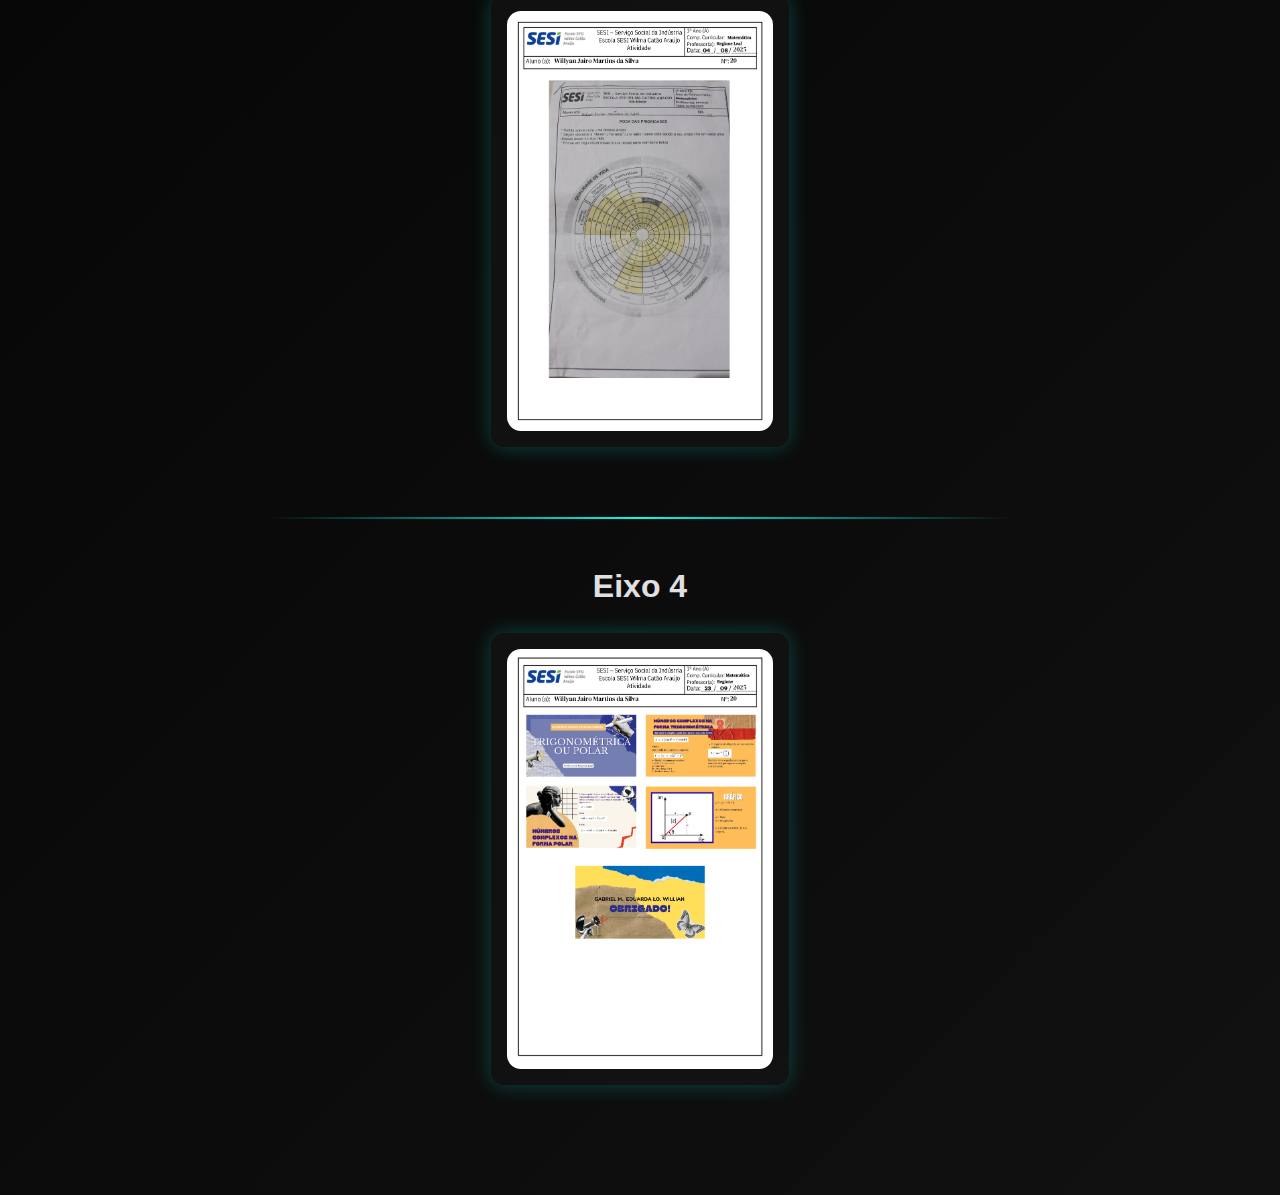
<file: Atividades escolhidas/matematica.html>
<!DOCTYPE html>
<html lang="en">

<head>
    <meta charset="UTF-8">
    <meta name="viewport" content="width=device-width, initial-scale=1.0">
    <title>Matematica</title>
    <style>
        * {
            margin: 0;
            padding: 0;
            box-sizing: border-box;
            text-decoration: none;
            border: none;
            outline: none;
            font-family: "Poppins", sans-serif;
        }

        :root {
            --bg-color: #0a0a0a;
            --panel-color: rgba(19, 19, 19, 0.8);
            --text-color: #fff;
            --accent: #00ffee;
            --accent-soft: rgba(0, 255, 238, 0.4);
            --card-radius: 14px;
            --shadow: 0 0 20px rgba(0, 255, 238, 0.25);
        }

        body {
            background: linear-gradient(135deg, #000 0%, #111 100%);
            color: var(--text-color);
            line-height: 1.7;
            padding: 40px 20px;
        }

        header h1 {
            font-size: 3rem;
            color: var(--accent);
            text-align: center;
            margin-bottom: 10px;
            letter-spacing: 1px;
            font-weight: 700;
        }

        header p {
            text-align: center;
            font-size: 1.1rem;
            color: #ccc;
            margin-bottom: 40px;
        }

        section {
            max-width: 1400px;
            margin: 0 auto 70px;
        }

        section h2 {
            text-align: center;
            font-size: 2rem;
            margin-bottom: 20px;
            font-weight: 600;
            color: #e0e0e0;
        }

        section hr {
            border: none;
            height: 2px;
            width: 60%;
            margin: 0 auto 40px;
            background: linear-gradient(to right, transparent, var(--accent), transparent);
        }

        /* ===== GRID ===== */
        .deveres-container {
            display: grid;
            grid-template-columns: repeat(auto-fit, minmax(400px, 1fr));
            gap: 45px;
            padding: 0 10px;
            justify-items: center;
        }

        /* ===== CARD ===== */
        .deveres {
            background: var(--panel-color);
            border-radius: var(--card-radius);
            overflow: hidden;
            backdrop-filter: blur(8px);
            box-shadow: var(--shadow);
            transition: transform 0.4s ease, box-shadow 0.4s ease;
            cursor: pointer;
            padding: 16px;
            text-align: center;
        }

        .deveres img {
            display: block;
            max-width: 650px;
            /* 🔹 bem maior agora */
            max-height: 420px;
            /* 🔹 altura proporcional */
            width: 100%;
            height: auto;
            border-radius: var(--card-radius);
            transition: transform 0.4s ease;
            object-fit: cover;
            margin: 0 auto;
        }

        .deveres:hover {
            transform: translateY(-8px) scale(1.04);
            box-shadow: 0 0 40px var(--accent-soft);
        }

        .deveres:hover img {
            transform: scale(1.06);
        }

        @media (max-width: 768px) {
            header h1 {
                font-size: 2.3rem;
            }

            section h2 {
                font-size: 1.5rem;
            }

            .deveres img {
                max-width: 100%;
                max-height: 350px;
            }
        }
    </style>
</head>

<body>
    <header>
        <h1>Matematica</h1>
        <p>Portfólio de atividades por Eixo</p>
    </header>

    <main>
        <section>
            <h2>Eixo 1</h2>
            <hr>
            <div class="deveres-container">
                <div class="deveres">
                    <img src="img/filmesetipos MATEMA 1.png" alt="">
                </div>
            </div>
        </section>

        <section>
            <hr>
            <h2>Eixo 2</h2>
            <div class="deveres-container">
                <div class="deveres">
                    <img src="img/permutacaosimples MATEMA 2.png" alt="">
                </div>
            </div>
        </section>

        <section>
            <hr>
            <h2>Eixo 3</h2>
            <div class="deveres-container">
                <div class="deveres">
                    <img src="img/impressa MATEMA 3.png" alt="">
                </div>
            </div>
        </section>

        <section>
            <hr>
            <h2>Eixo 4</h2>
            <div class="deveres-container">
                <div class="deveres">
                    <img src="img/trigonometriaoupolar MATEMA 4.png" alt="lingua">
                </div>
            </div>
        </section>
    </main>
</body>

</html>
</file>
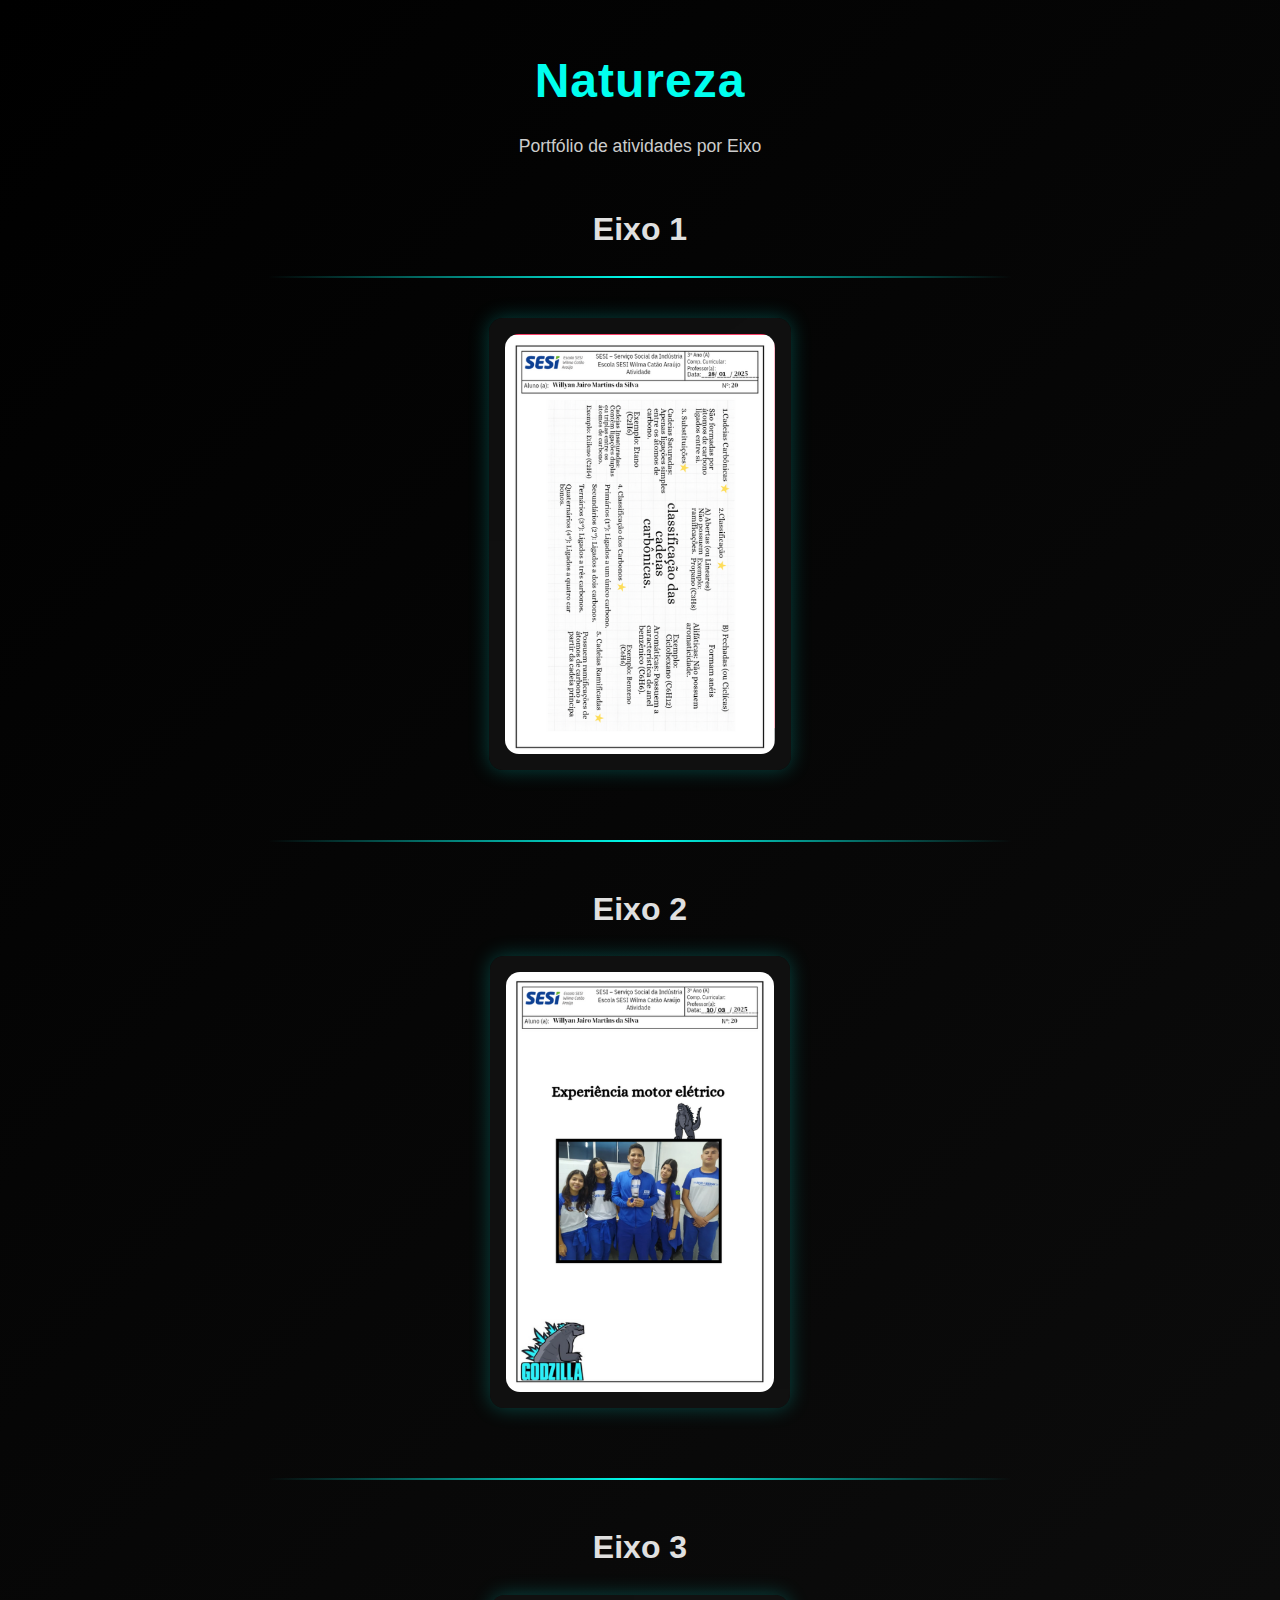
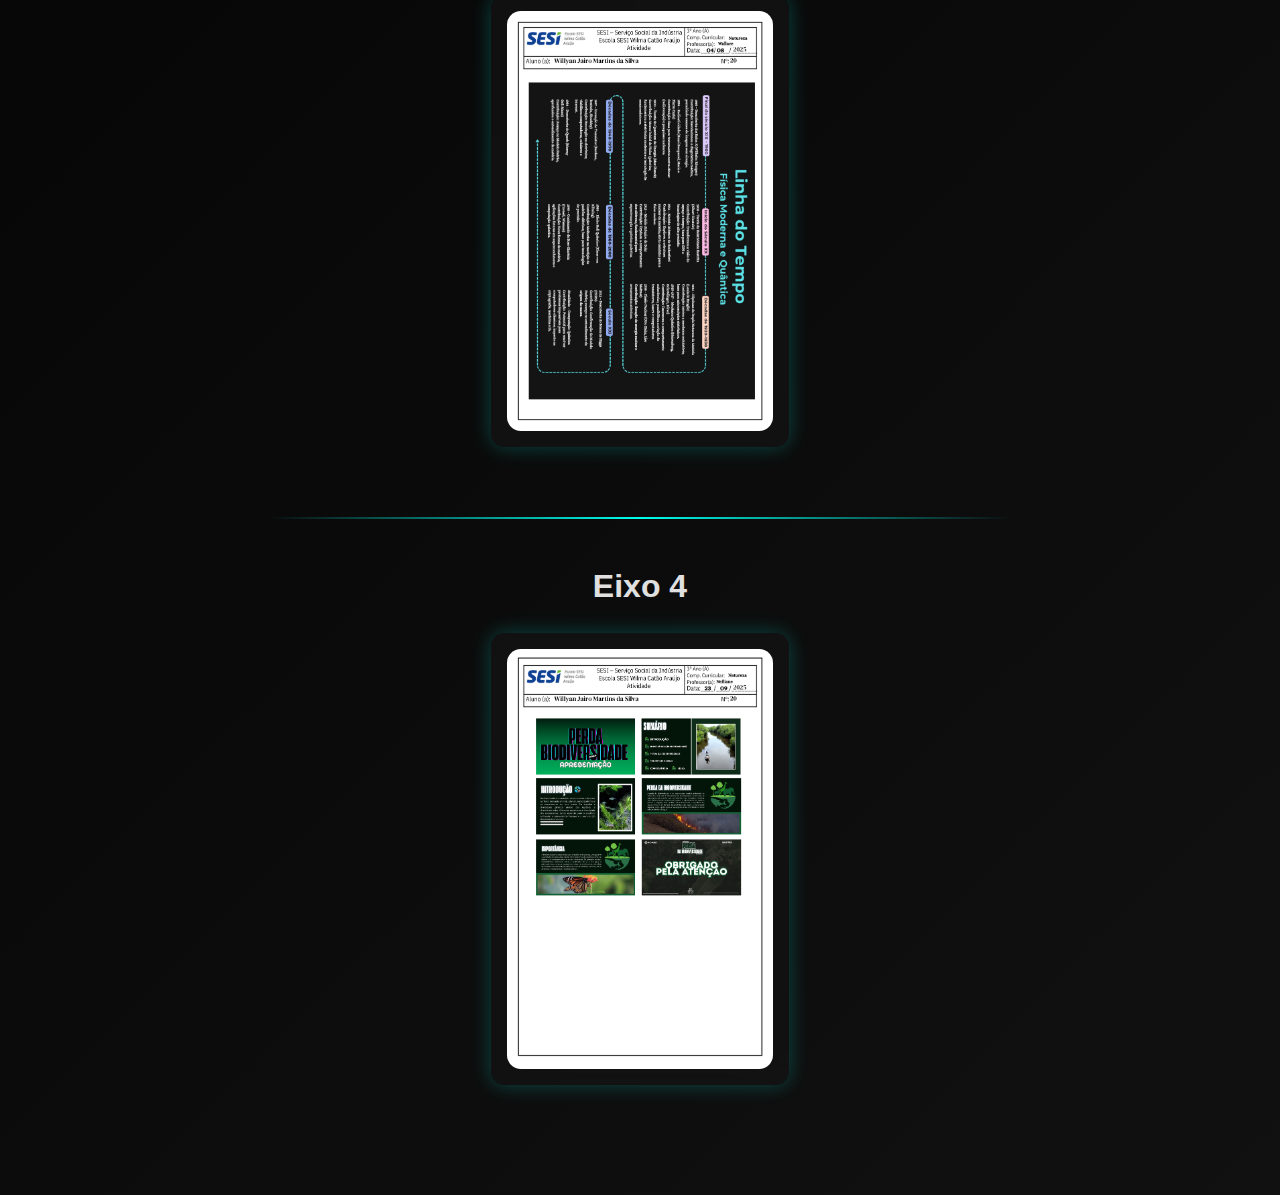
<file: Atividades escolhidas/natureza.html>
<!DOCTYPE html>
<html lang="en">

<head>
    <meta charset="UTF-8">
    <meta name="viewport" content="width=device-width, initial-scale=1.0">
    <title>Natureza</title>
    <style>
        * {
            margin: 0;
            padding: 0;
            box-sizing: border-box;
            text-decoration: none;
            border: none;
            outline: none;
            font-family: "Poppins", sans-serif;
        }

        :root {
            --bg-color: #0a0a0a;
            --panel-color: rgba(19, 19, 19, 0.8);
            --text-color: #fff;
            --accent: #00ffee;
            --accent-soft: rgba(0, 255, 238, 0.4);
            --card-radius: 14px;
            --shadow: 0 0 20px rgba(0, 255, 238, 0.25);
        }

        body {
            background: linear-gradient(135deg, #000 0%, #111 100%);
            color: var(--text-color);
            line-height: 1.7;
            padding: 40px 20px;
        }

        header h1 {
            font-size: 3rem;
            color: var(--accent);
            text-align: center;
            margin-bottom: 10px;
            letter-spacing: 1px;
            font-weight: 700;
        }

        header p {
            text-align: center;
            font-size: 1.1rem;
            color: #ccc;
            margin-bottom: 40px;
        }

        section {
            max-width: 1400px;
            margin: 0 auto 70px;
        }

        section h2 {
            text-align: center;
            font-size: 2rem;
            margin-bottom: 20px;
            font-weight: 600;
            color: #e0e0e0;
        }

        section hr {
            border: none;
            height: 2px;
            width: 60%;
            margin: 0 auto 40px;
            background: linear-gradient(to right, transparent, var(--accent), transparent);
        }

        /* ===== GRID ===== */
        .deveres-container {
            display: grid;
            grid-template-columns: repeat(auto-fit, minmax(400px, 1fr));
            gap: 45px;
            padding: 0 10px;
            justify-items: center;
        }

        /* ===== CARD ===== */
        .deveres {
            background: var(--panel-color);
            border-radius: var(--card-radius);
            overflow: hidden;
            backdrop-filter: blur(8px);
            box-shadow: var(--shadow);
            transition: transform 0.4s ease, box-shadow 0.4s ease;
            cursor: pointer;
            padding: 16px;
            text-align: center;
        }

        .deveres img {
            display: block;
            max-width: 650px;
            /* 🔹 bem maior agora */
            max-height: 420px;
            /* 🔹 altura proporcional */
            width: 100%;
            height: auto;
            border-radius: var(--card-radius);
            transition: transform 0.4s ease;
            object-fit: cover;
            margin: 0 auto;
        }

        .deveres:hover {
            transform: translateY(-8px) scale(1.04);
            box-shadow: 0 0 40px var(--accent-soft);
        }

        .deveres:hover img {
            transform: scale(1.06);
        }

        @media (max-width: 768px) {
            header h1 {
                font-size: 2.3rem;
            }

            section h2 {
                font-size: 1.5rem;
            }

            .deveres img {
                max-width: 100%;
                max-height: 350px;
            }
        }
    </style>
</head>

<body>
    <header>
        <h1>Natureza</h1>
        <p>Portfólio de atividades por Eixo</p>
    </header>

    <main>
        <section>
            <h2>Eixo 1</h2>
            <hr>
            <div class="deveres-container">
                <div class="deveres">
                    <img src="img/classificacaocadeiascarbonicas NATU 1.png" alt="">
                </div>
            </div>
        </section>

        <section>
            <hr>
            <h2>Eixo 2</h2>
            <div class="deveres-container">
                <div class="deveres">
                    <img src="img/equipemotoreletrico NATU 2.png" alt="">
                </div>
            </div>
        </section>

        <section>
            <hr>
            <h2>Eixo 3</h2>
            <div class="deveres-container">
                <div class="deveres">
                    <img src="img/linhatempo NATU 3.png" alt="">
                </div>
            </div>
        </section>

        <section>
            <hr>
            <h2>Eixo 4</h2>
            <div class="deveres-container">
                <div class="deveres">
                    <img src="img/perdabiodiversidade NATU 4.png" alt="lingua">
                </div>
            </div>
        </section>
    </main>
</body>

</html>
</file>
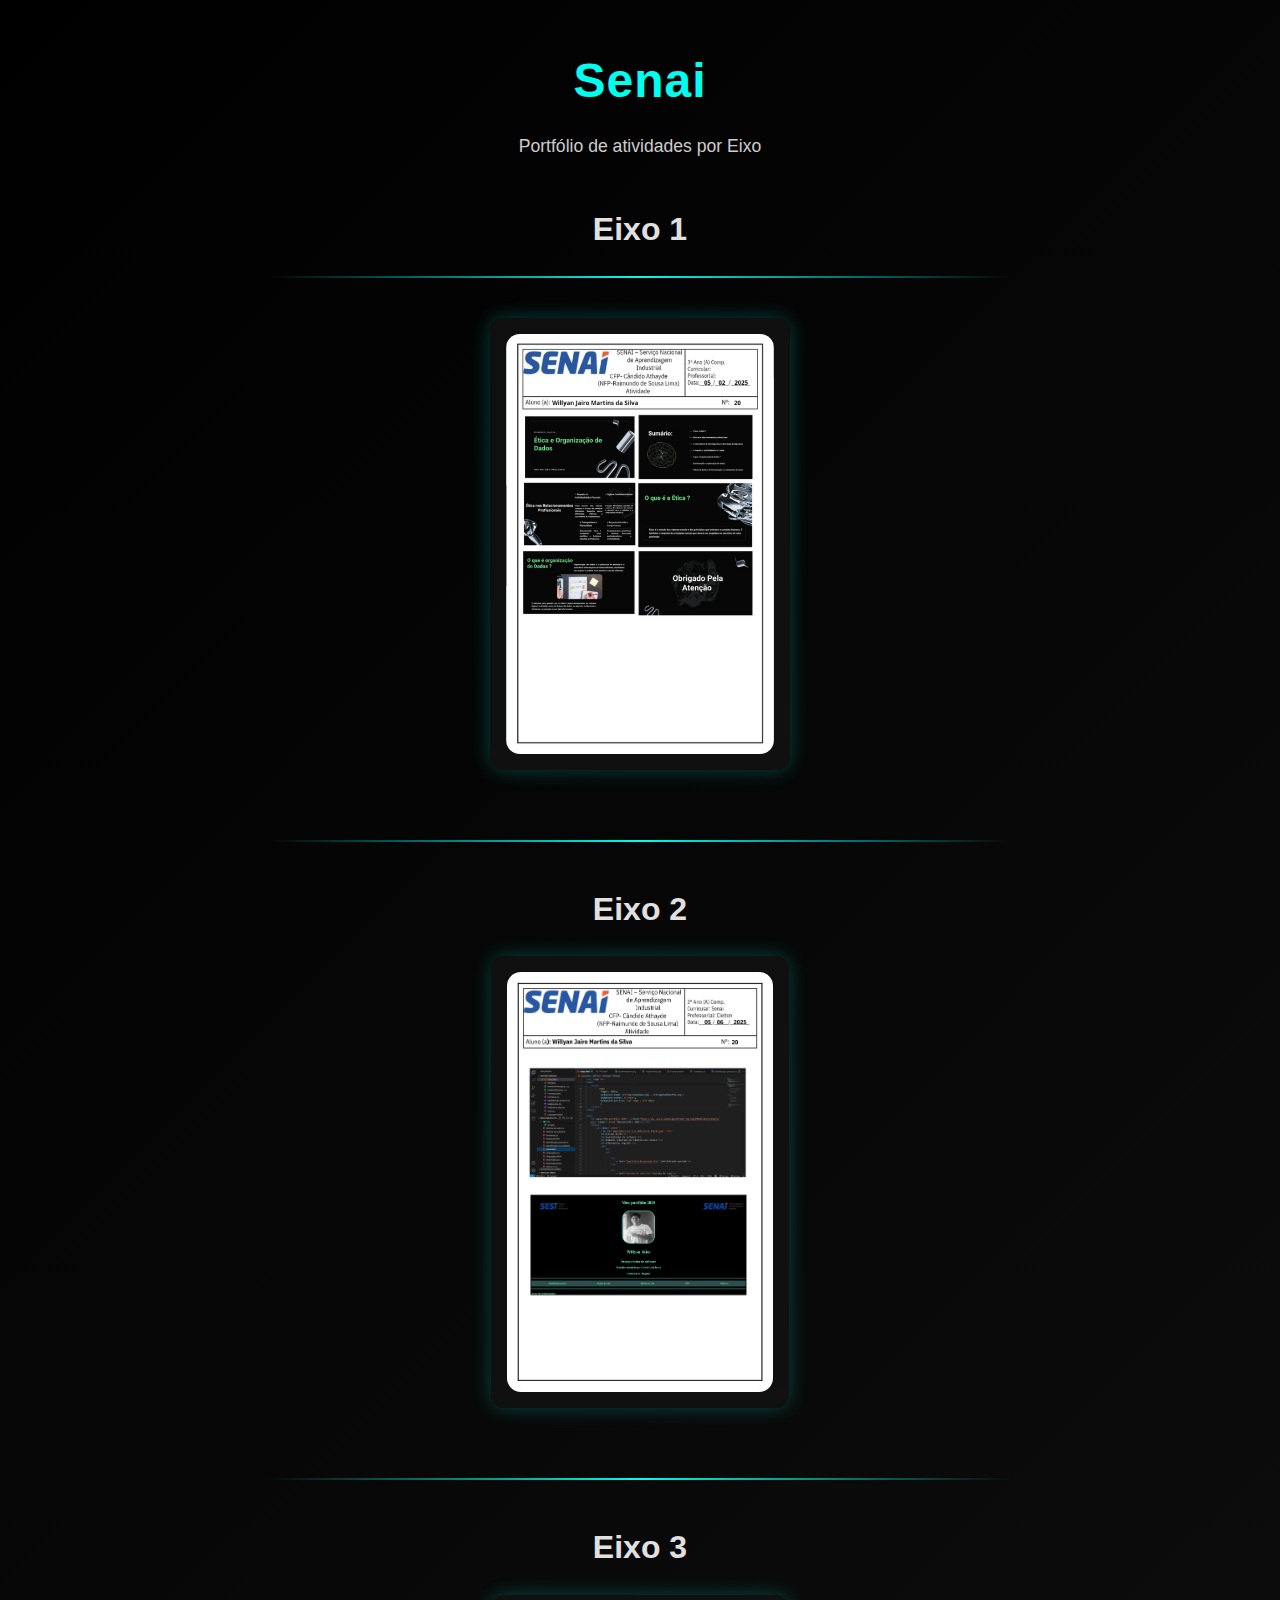
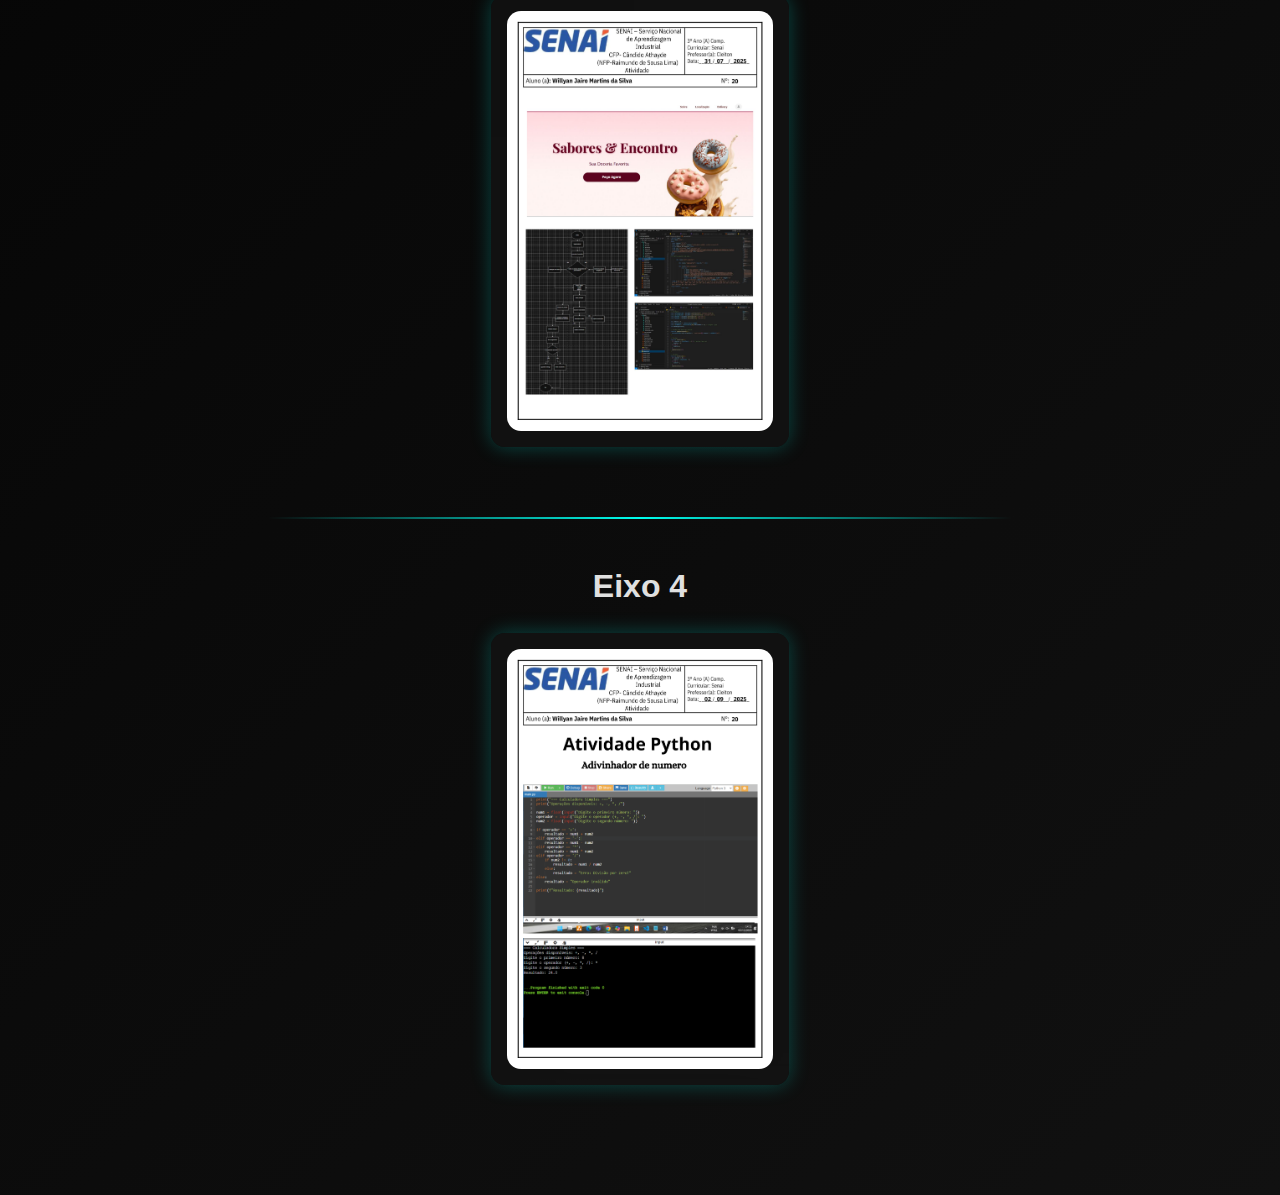
<file: Atividades escolhidas/senai.html>
<!DOCTYPE html>
<html lang="en">

<head>
    <meta charset="UTF-8">
    <meta name="viewport" content="width=device-width, initial-scale=1.0">
    <title>Senai</title>
    <style>
        * {
            margin: 0;
            padding: 0;
            box-sizing: border-box;
            text-decoration: none;
            border: none;
            outline: none;
            font-family: "Poppins", sans-serif;
        }

        :root {
            --bg-color: #0a0a0a;
            --panel-color: rgba(19, 19, 19, 0.8);
            --text-color: #fff;
            --accent: #00ffee;
            --accent-soft: rgba(0, 255, 238, 0.4);
            --card-radius: 14px;
            --shadow: 0 0 20px rgba(0, 255, 238, 0.25);
        }

        body {
            background: linear-gradient(135deg, #000 0%, #111 100%);
            color: var(--text-color);
            line-height: 1.7;
            padding: 40px 20px;
        }

        header h1 {
            font-size: 3rem;
            color: var(--accent);
            text-align: center;
            margin-bottom: 10px;
            letter-spacing: 1px;
            font-weight: 700;
        }

        header p {
            text-align: center;
            font-size: 1.1rem;
            color: #ccc;
            margin-bottom: 40px;
        }

        section {
            max-width: 1400px;
            margin: 0 auto 70px;
        }

        section h2 {
            text-align: center;
            font-size: 2rem;
            margin-bottom: 20px;
            font-weight: 600;
            color: #e0e0e0;
        }

        section hr {
            border: none;
            height: 2px;
            width: 60%;
            margin: 0 auto 40px;
            background: linear-gradient(to right, transparent, var(--accent), transparent);
        }

        /* ===== GRID ===== */
        .deveres-container {
            display: grid;
            grid-template-columns: repeat(auto-fit, minmax(400px, 1fr));
            gap: 45px;
            padding: 0 10px;
            justify-items: center;
        }

        /* ===== CARD ===== */
        .deveres {
            background: var(--panel-color);
            border-radius: var(--card-radius);
            overflow: hidden;
            backdrop-filter: blur(8px);
            box-shadow: var(--shadow);
            transition: transform 0.4s ease, box-shadow 0.4s ease;
            cursor: pointer;
            padding: 16px;
            text-align: center;
        }

        .deveres img {
            display: block;
            max-width: 650px;
            /* 🔹 bem maior agora */
            max-height: 420px;
            /* 🔹 altura proporcional */
            width: 100%;
            height: auto;
            border-radius: var(--card-radius);
            transition: transform 0.4s ease;
            object-fit: cover;
            margin: 0 auto;
        }

        .deveres:hover {
            transform: translateY(-8px) scale(1.04);
            box-shadow: 0 0 40px var(--accent-soft);
        }

        .deveres:hover img {
            transform: scale(1.06);
        }

        @media (max-width: 768px) {
            header h1 {
                font-size: 2.3rem;
            }

            section h2 {
                font-size: 1.5rem;
            }

            .deveres img {
                max-width: 100%;
                max-height: 350px;
            }
        }
    </style>
</head>

<body>
    <header>
        <h1>Senai</h1>
        <p>Portfólio de atividades por Eixo</p>
    </header>

    <main>
        <section>
            <h2>Eixo 1</h2>
            <hr>
            <div class="deveres-container">
                <div class="deveres">
                    <img src="img/eticaorganização SENAI 1.png" alt="">
                </div>
            </div>
        </section>

        <section>
            <hr>
            <h2>Eixo 2</h2>
            <div class="deveres-container">
                <div class="deveres">
                    <img src="img/2 SENAI 2.png" alt="">
                </div>
            </div>
        </section>

        <section>
            <hr>
            <h2>Eixo 3</h2>
            <div class="deveres-container">
                <div class="deveres">
                    <img src="img/sabores&encontros SENAI 3.jpg" alt="">
                </div>
            </div>
        </section>

        <section>
            <hr>
            <h2>Eixo 4</h2>
            <div class="deveres-container">
                <div class="deveres">
                    <img src="img/atividadepythonadivinhadordenumero SENAI 4.png" alt="lingua">
                </div>
            </div>
        </section>
    </main>
</body>

</html>
</file>
<file: style.css>
* {
      margin: 0;
      padding: 0;
      box-sizing: border-box;
      text-decoration: none;
      border: none;
      outline: none;
      scroll-behavior: smooth;
      font-family: "Poppins", sans-serif;
      transition: all 0.3s ease-in-out;
      scroll-behavior: smooth;
    }

:root {
    --bg-color: #080808;
    --second-bg-color: #131313;
    --text-color: white;
    --main-color: #00ffee;
}




body {
    background-color: var(--primaria);
    color: var(--claro);
}

.header {
    z-index: 1;
    background: linear-gradient(-45deg, #23d5ab, #00abf0, #081b29);
    background-size: 400% 400%;
    animation: animate 10s ease infinite;
}




.navegacao {
    display: flex;
    justify-content: space-between;
    align-items: center;
    padding: 20px 50px;
    background-color: #111;
    border-bottom: 2px solid #0ff;
    position: sticky;
    top: 0;
    z-index: 1000;
}

.container-box {
    width: 90%;
    display: flex;
    flex-direction: row;
    padding: 20px;
    margin: 25% auto;
    justify-content: center;

}


.box {
    width: 250px;
    margin: 0 10px;
    box-shadow: 0 0 20px var(--main-color);
    transition: 1s;
}

.box:hover {
    transform: scale(1.1);
    z-index: 2;
}

.box img {
    display: block;
    width: 100%;
    border-radius: 5px;


}


.foto-perfil {
    width: 200px;
    height: 200px;
    box-shadow: 0 0 20px rgba(79, 70, 229, 0.3);
    border: 4px solid var(--vidro);
}

.menu {
    display: flex;
    justify-content: center;
    list-style: none;
    gap: 3rem;
}

.menu-link:hover {
    background: #fff;
    color: #000;
    border-radius: 5px;
}

.menu-link {
    text-decoration: none;
    color: var(--claro);
    font-weight: 500;
    position: relative;
    padding: 0.5rem;
}

.menu-link::after {
    content: "";
    height: 2px;
    width: 0;
    position: absolute;
    bottom: 0;
    left: 0;
    background-color: transparent;
    transition: 0.5s ease;
}

.menu-link:hover::after {
    width: 100%;
}

.cabecalho {
    min-height: 100vh;
    display: flex;
    justify-content: center;
    align-items: center;
    flex-direction: column;
}

.hero-text h1 {
    font-size: 3.5rem;
    color: var(--primaria);
    font-weight: bold;
    margin: 20px;
}

.hero-text p {
    font-size: 1.5rem;
    font-weight: bold;
    margin: 20px;
}

.cabecalho-sub {
    font-size: 2rem;
    color: var(--claro);
}

.sobre {
    padding: 6rem 2rem;
    margin: 10%;

}

.sobre-titulo {
    font-size: 3rem;
    color: var(--claro);
    text-align: center;
    margin-bottom: 20px;
}

.sobre-caixa {
    padding: 2rem;
    max-width: 800px;
    margin: 0 auto;
    border-radius: 16px;
    border: 1px solid var(--vidro);
    backdrop-filter: blur(10px);
    background: rgba(255, 255, 255, 0.05);
    transition: all 0.5s ease;
    cursor: pointer;
}

.sobre-caixa:hover {
    box-shadow: 0 10px 20px var(--main-color);
    transform: translate(-10px) scale(1.03);
}

.sobre-paragrafo {
    font-size: 1.2rem;
}

.objetivos {
    padding: 6rem 2rem;
}

.objetivos-titulo {
    text-align: center;
    font-size: 2.5rem;
    margin-bottom: 50px;
}

.objetivos-card:hover {
    box-shadow: 0 10px 20px var(--main-color);
    transform: translate(-10px) scale(1.03);
}

.objetivos-caixa {
    display: grid;
    grid-template-columns: repeat(auto-fit, minmax(300px, 1fr));
    gap: 2rem;
    max-width: 1200px;
    margin: 0 auto;
}

.objetivos-card {
    background: rgba(255, 255, 255, 0.05);
    border-radius: 16px;
    backdrop-filter: blur(5px);
    border: 1px solid var(--vidro);
    overflow: hidden;
    transition: all 0.5s ease;
    cursor: pointer;
}

.info-objetivos {
    margin-bottom: 5px;

}

.caixa-texto {
    padding: 1.5rem;

}

.paragrafo-objetivos {
    color: rgba(226, 232, 240, 0.8);
    line-height: 1.25rem;
}


footer {
    background-color: #111;
    padding: 25px;
    text-align: center;
    color: #777;
    border-top: 2px solid var(--main-color);
}


footer .footer-links {
    display: flex;
    justify-content: center;
    margin-top: 10px;
}


footer .github-link {   
    color: #fff;
    font-size: 30px;
    transition: transform 0.3s ease, color 0.3s ease; 
}


footer .github-link:hover {
    color: var(--main-color); 
    transform: scale(1.2); 
}


footer a {
    color: var(--main-color);
    transition: color 0.3s ease, transform 0.3s ease;
    margin: 0 10px;
}

footer a:hover {
    color: var(--main-color);
    transform: scale(1.1); 
}


footer p {
    margin: 0;
}





.clock {
    display: flex;
    gap: 30px;
    flex-wrap: wrap;
    margin: 30px;
    justify-content: center;
}

span {
    color: var(--main-color);
}

.clock span {
    font-size: 50px;
    display: flex;
    align-items: center;
    gap: 30px;
}

.clock span:not(:last-child)::after {
    content: ':';
    color: var(--color-light);
}



.sect-ppe{
     padding: 50px 20px; 
    text-align: center; 
}

.sect-curriculo{
     padding: 50px 20px;
    text-align: center; 
}







   .caixa-card {
      display: flex;
      gap: 25px;
      flex-wrap: wrap;
      justify-content: center;
    }

    .cards-cartas {
      position: relative;
      width: 50%;
      height: 50%; 
      border-radius: 16px;
      overflow: hidden;
      box-shadow: 0 4px 14px rgba(0, 0, 0, 0.65);
      transition: transform 0.3s ease, box-shadow 0.3s ease;
      cursor: pointer;
    }

    .cards-cartas:hover {
      transform: translateY(-8px);
      box-shadow: 0 6px 20px rgba(0, 0, 0, 0.65);
    }

    .cards-cartas img {
      width: 100%;
      height: 100%;
      object-fit: cover;
      border-radius: 16px;
      transition: transform 0.6s ease;
    }

    .cards-cartas:hover img {
      transform: scale(1.1);
    }

    .card-descricao {
      position: absolute;
      bottom: -50%;
      left: 0;
      width: 100%;
      height: 50%;
      background: rgba(0, 0, 0, 0.65);
      color: var(--main-color);
      display: flex;
      flex-direction: column;
      justify-content: center;
      align-items: center;
      padding: 25px;
      box-sizing: border-box;
      text-align: center;
      transition: bottom 0.5s ease;
    }

    .cards-cartas:hover .card-descricao {
      bottom: 0;
    }

    .cards-cartas h3 {
      margin: 0 0 8px;
      font-size: 24px;
      color: var(--main-color);
    }

    .cards-cartas p {
      font-size: 16px;
      line-height: 1.5;
      color: var(--main-color);
    }

.atividades-escolhidas {
  background-color: black;
  padding: 80px 20px;
  text-align: center;
}

.atividades-escolhidas h2 {
  font-size: 2.5rem;
  color: var(--main-color);
  margin-bottom: 50px;
  text-transform: uppercase;
  letter-spacing: 1px;
}

.cards-container {
  display: grid;
  grid-template-columns: repeat(auto-fit, minmax(250px, 1fr));
  gap: 2rem;
  justify-items: center;
  max-width: 1200px;
  margin: 0 auto;
}

.atividade-card {
  background-color: #111;
  color: #fff;
  padding: 2rem;
  border-radius: 20px;
  width: 100%;
  max-width: 280px;
  box-shadow: 0 0 15px rgba(0, 255, 255, 0.1);
  border: 1px solid rgba(0, 255, 255, 0.2);
  text-align: center;
  transition: all 0.4s ease;
}

.atividade-card:hover {
  transform: translateY(-8px);
  box-shadow: 0 0 30px rgba(0, 255, 255, 0.4);
}

.atividade-card .icon {
  font-size: 2.5rem;
  color: var(--main-color);
  margin-bottom: 15px;
  transition: transform 0.3s ease;
}

.atividade-card:hover .icon {
  transform: scale(1.1);
  text-shadow: 0 0 15px var(--main-color);
}

.atividade-card h3 {
  font-size: 1.3rem;
  color: var(--main-color);
  margin-bottom: 10px;
}

.atividade-card p {
  font-size: 1rem;
  color: #ddd;
  margin-bottom: 20px;
}

.btn {
  display: inline-block;
  background-color: var(--main-color);
  color: #000;
  padding: 8px 18px;
  border-radius: 25px;
  font-weight: 600;
  font-size: 0.9rem;
  text-transform: uppercase;
  letter-spacing: 0.5px;
  transition: all 0.3s ease;
}

.btn:hover {
  background-color: #00c8cc;
  transform: scale(1.05);
  box-shadow: 0 0 15px var(--main-color);
}


.referencias {
  background-color: black;
  text-align: center;
  padding: 80px 20px;
}

.referencias h2 {
  font-size: 2.5rem;
  color: var(--main-color);
  margin-bottom: 50px;
  text-transform: uppercase;
  letter-spacing: 1px;
}

.referencias-container {
  display: grid;
  grid-template-columns: repeat(auto-fit, minmax(220px, 1fr));
  gap: 2rem;
  justify-items: center;
  max-width: 1100px;
  margin: 0 auto;
}

.ref-card {
  background-color: #111;
  border: 1px solid rgba(0, 255, 255, 0.2);
  border-radius: 16px;
  padding: 30px 20px;
  width: 100%;
  max-width: 240px;
  transition: all 0.4s ease;
  box-shadow: 0 0 15px rgba(0, 255, 255, 0.1);
}

.ref-card:hover {
  transform: translateY(-8px);
  box-shadow: 0 0 30px rgba(0, 255, 255, 0.4);
}

.ref-card img {
  width: 80px;
  height: 80px;
  object-fit: contain;
  border-radius: 50%;
  background: #0b0b0b;
  padding: 10px;
  margin-bottom: 15px;
  box-shadow: 0 0 15px rgba(0, 255, 255, 0.2);
  transition: transform 0.3s ease, box-shadow 0.3s ease;
}

.ref-card:hover img {
  transform: scale(1.1);
  box-shadow: 0 0 25px rgba(0, 255, 255, 0.6);
}

.ref-card h3 {
  font-size: 1.1rem;
  color: var(--main-color);
  margin-bottom: 10px;
}

.ref-link {
  display: inline-block;
  background-color: var(--main-color);
  color: #000;
  padding: 8px 16px;
  border-radius: 25px;
  font-weight: 600;
  font-size: 0.9rem;
  text-transform: uppercase;
  letter-spacing: 0.5px;
  transition: all 0.3s ease;
}

.ref-link:hover {
  background-color: #00c8cc;
  transform: scale(1.05);
}
</file>
